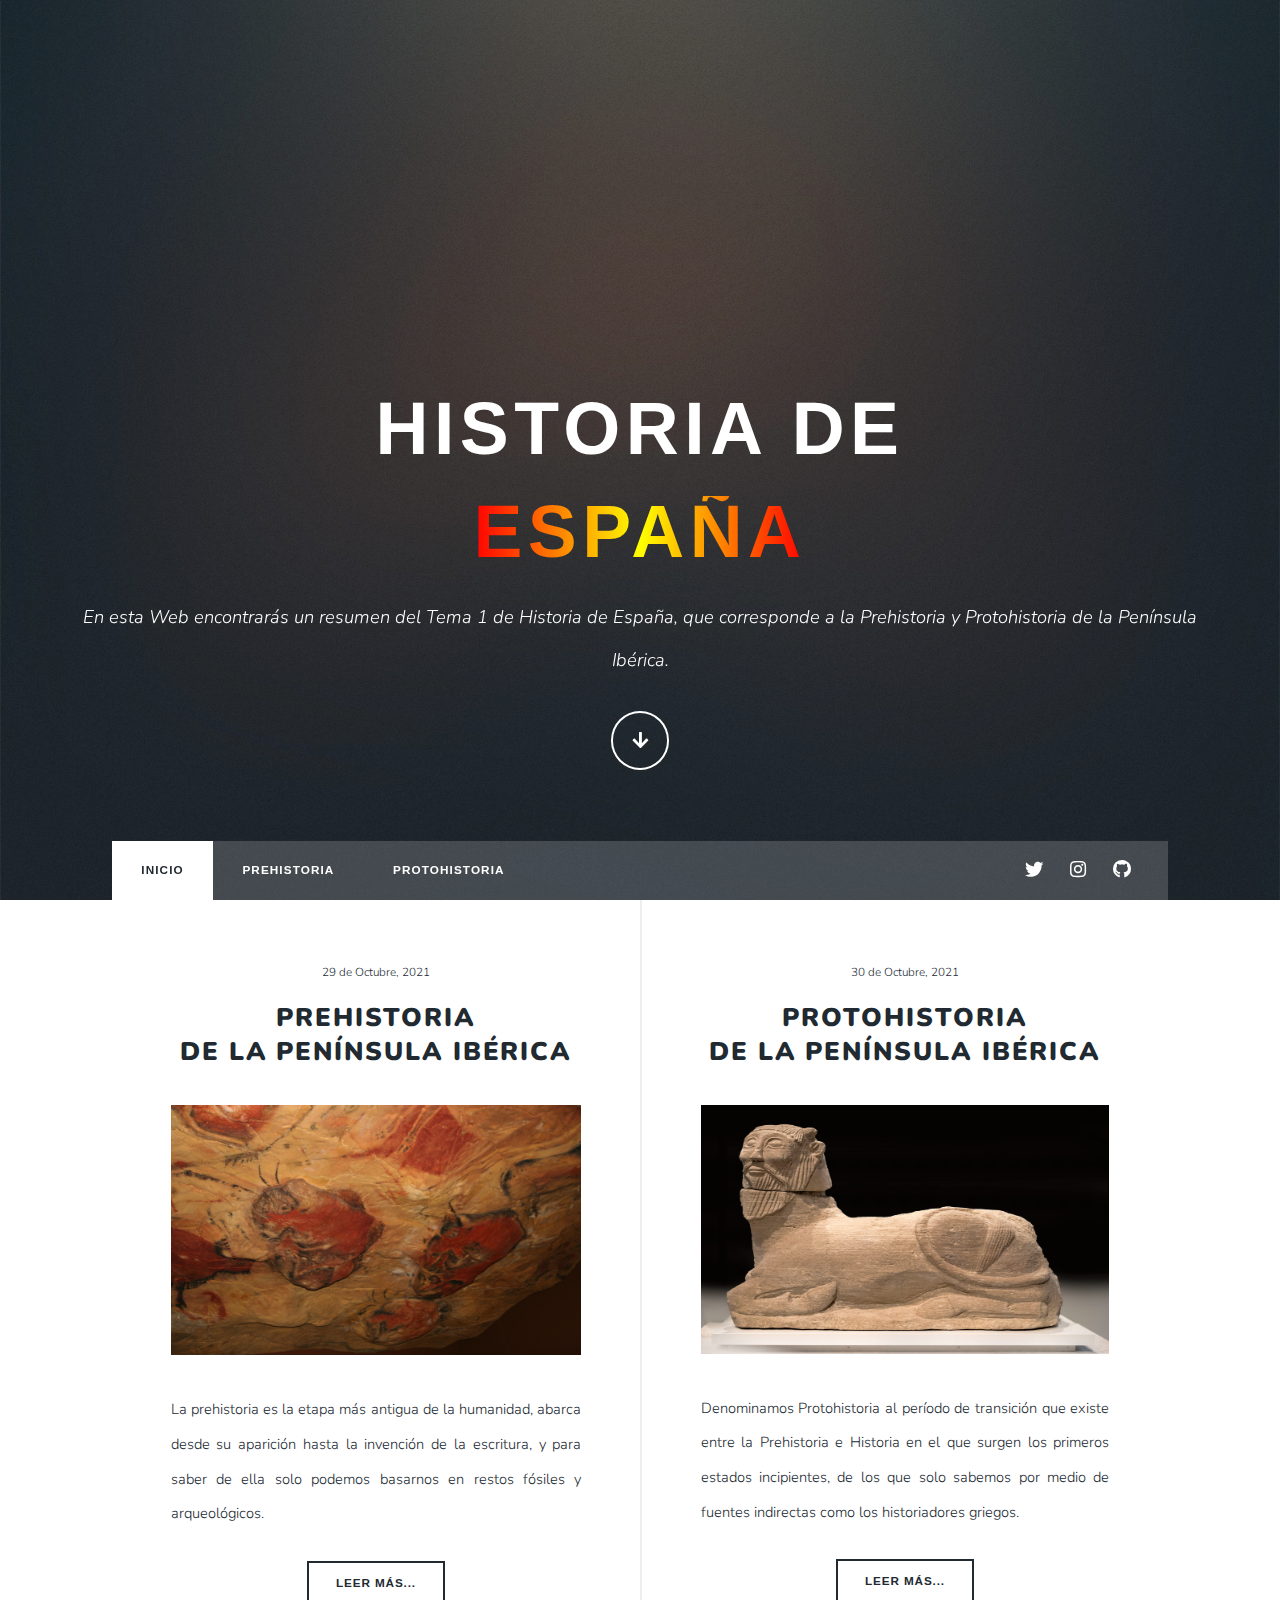
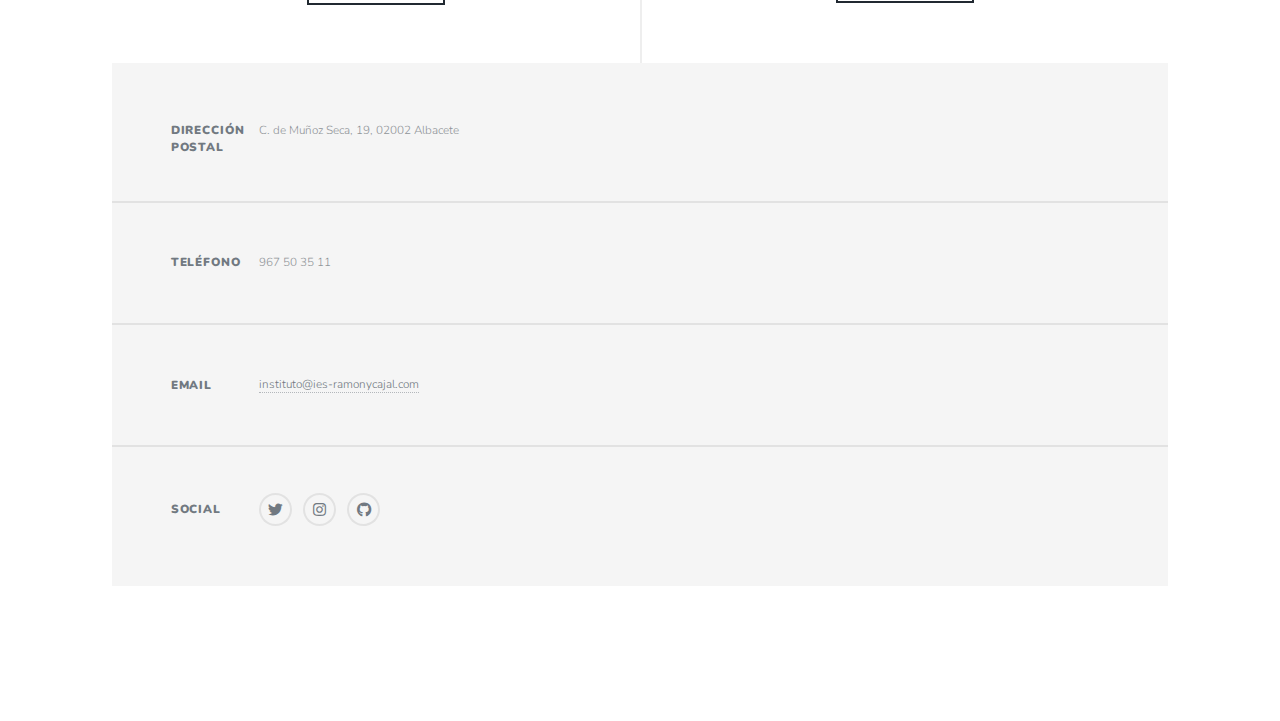
<file: index.html>
<!DOCTYPE HTML>
<!--
	Massively by HTML5 UP
	html5up.net | @ajlkn
	Free for personal and commercial use under the CCA 3.0 license (html5up.net/license)

https://www.w3schools.com/howto/tryit.asp?filename=tryhow_js_scroll_indicator
-->
<html>
    
	<head>
		<title>Historia de España</title>
		<meta charset="utf-8" />
		<meta name="viewport" content="width=device-width, initial-scale=1, user-scalable=no" />
		<link rel="stylesheet" href="assets/css/main.css" />
        <noscript><link rel="stylesheet" href="assets/css/noscript.css" /></noscript>
	</head>
	<body class="is-preload">

		<!-- Wrapper -->
			<div id="wrapper" class="fade-in">
				<!-- Intro -->
					<div id="intro">
						<h1>Historia de<br />
						<h1 class="esp_gradient"> España</h1></h1>
						<p>En esta Web encontrarás un resumen del Tema 1 de Historia de España, que corresponde a la Prehistoria y Protohistoria de la Península Ibérica.</p>
						<ul class="actions">
							<li><a href="#header" class="button icon solid solo fa-arrow-down scrolly">Continue</a></li>
						</ul>
					</div>

				<!-- Header -->
					<header id="header">
						<a href="index.html" class="logo">Historia de España</a>
					</header>

				<!-- Nav -->
					<nav id="nav">
						<ul class="links">
							<li class="active"><a href="index.html">Inicio</a></li>
							<li><a href="prehistoria.html">Prehistoria</a></li>
							<li><a href="protohistoria.html">Protohistoria</a></li>
						</ul>
						<ul class="icons">
							<li><a href="https://twitter.com/iesryc_ab" class="icon brands fa-twitter" target="_blank"><span class="label">Twitter</span></a></li>
							<li><a href="https://www.instagram.com/iesryc_ab" class="icon brands fa-instagram" target="_blank"><span class="label">Instagram</span></a></li>
							<li><a href="https://github.com/omarmyrm/TIC_II_web_prehistoria.git" class="icon brands fa-github" target="_blank"><span class="label">GitHub</span></a></li>
						</ul>
					</nav>

				<!-- Main -->
					<div id="main">
						<!-- Posts -->
							<section class="posts">
								<article>
									<header>
										<span class="date">29 de Octubre, 2021</span>
										<h2><a href="#">Prehistoria<br />
										de la Península Ibérica</a></h2>
									</header>
									<a href="#" class="image fit"><img src="images/Altamira_(img3).png" alt="" /></a>
									<p>La prehistoria es la etapa más antigua de la humanidad, abarca desde su aparición hasta la invención de la escritura, y para saber de ella solo podemos basarnos en restos fósiles y arqueológicos.</p>
									<ul class="actions special">
										<li><a href="prehistoria.html" class="button">Leer más...</a></li>
									</ul>
								</article>
								<article>
									<header>
										<span class="date">30 de Octubre, 2021</span>
										<h2><a href="#">Protohistoria<br />
											de la Península Ibérica</a></h2>
									</header>
									<a href="#" class="image fit"><img src="images/bicha_balazote_(img3).png" alt="" /></a>
									<p>Denominamos Protohistoria al período de transición que existe entre la Prehistoria e Historia en el que surgen los primeros estados incipientes, de los que solo sabemos por medio de fuentes indirectas como los historiadores griegos.</p>
									<ul class="actions special">
										<li><a href="protohistoria.html" class="button">Leer más...</a></li>
									</ul>
								</article>
								
								</article>
							</section>



					</div>

				<!-- Footer -->
					<footer id="footer">
						<section class="split contact">
							<section class="alt">
								<h3>Dirección postal</h3>
								<p>C. de Muñoz Seca, 19, 02002 Albacete</p>
							</section>
							<section>
								<h3>Teléfono</h3>
								<p>967 50 35 11</p>
							</section>
							<section>
								<h3>Email</h3>
								<p><a href="mailto:instituto@ies-ryc.com">instituto@ies-ramonycajal.com</a></p>
							</section>
							<section>
								<h3>Social</h3>
								<ul class="icons alt">
									<li><a href="https://twitter.com/iesryc_ab" class="icon brands fa-twitter" target="_blank"><span class="label">Twitter</span></a></li>
							<li><a href="https://www.instagram.com/iesryc_ab" class="icon brands fa-instagram" target="_blank"><span class="label">Instagram</span></a></li>
							<li><a href="https://github.com/omarmyrm/TIC_II_web_prehistoria.git" class="icon brands fa-github" target="_blank"><span class="label">GitHub</span></a></li>
								</ul>
							</section>
						</section>
					</footer>

				<!-- Copyright -->
					<div id="copyright">
						<ul><li>Algunos derechos reservados: <a href="https://omarmyrm.wixsite.com/tic-ii" target="_blank">Omar Moya Romero (2ºDBach IES RAMÓN Y CAJAL)</a></li></ul>
					</div>


		<!-- Scripts -->
			<script src="assets/js/jquery.min.js"></script>
			<script src="assets/js/jquery.scrollex.min.js"></script>
			<script src="assets/js/jquery.scrolly.min.js"></script>
			<script src="assets/js/browser.min.js"></script>
			<script src="assets/js/breakpoints.min.js"></script>
			<script src="assets/js/util.js"></script>
			<script src="assets/js/main.js"></script>

	</body>
</html>
</file>
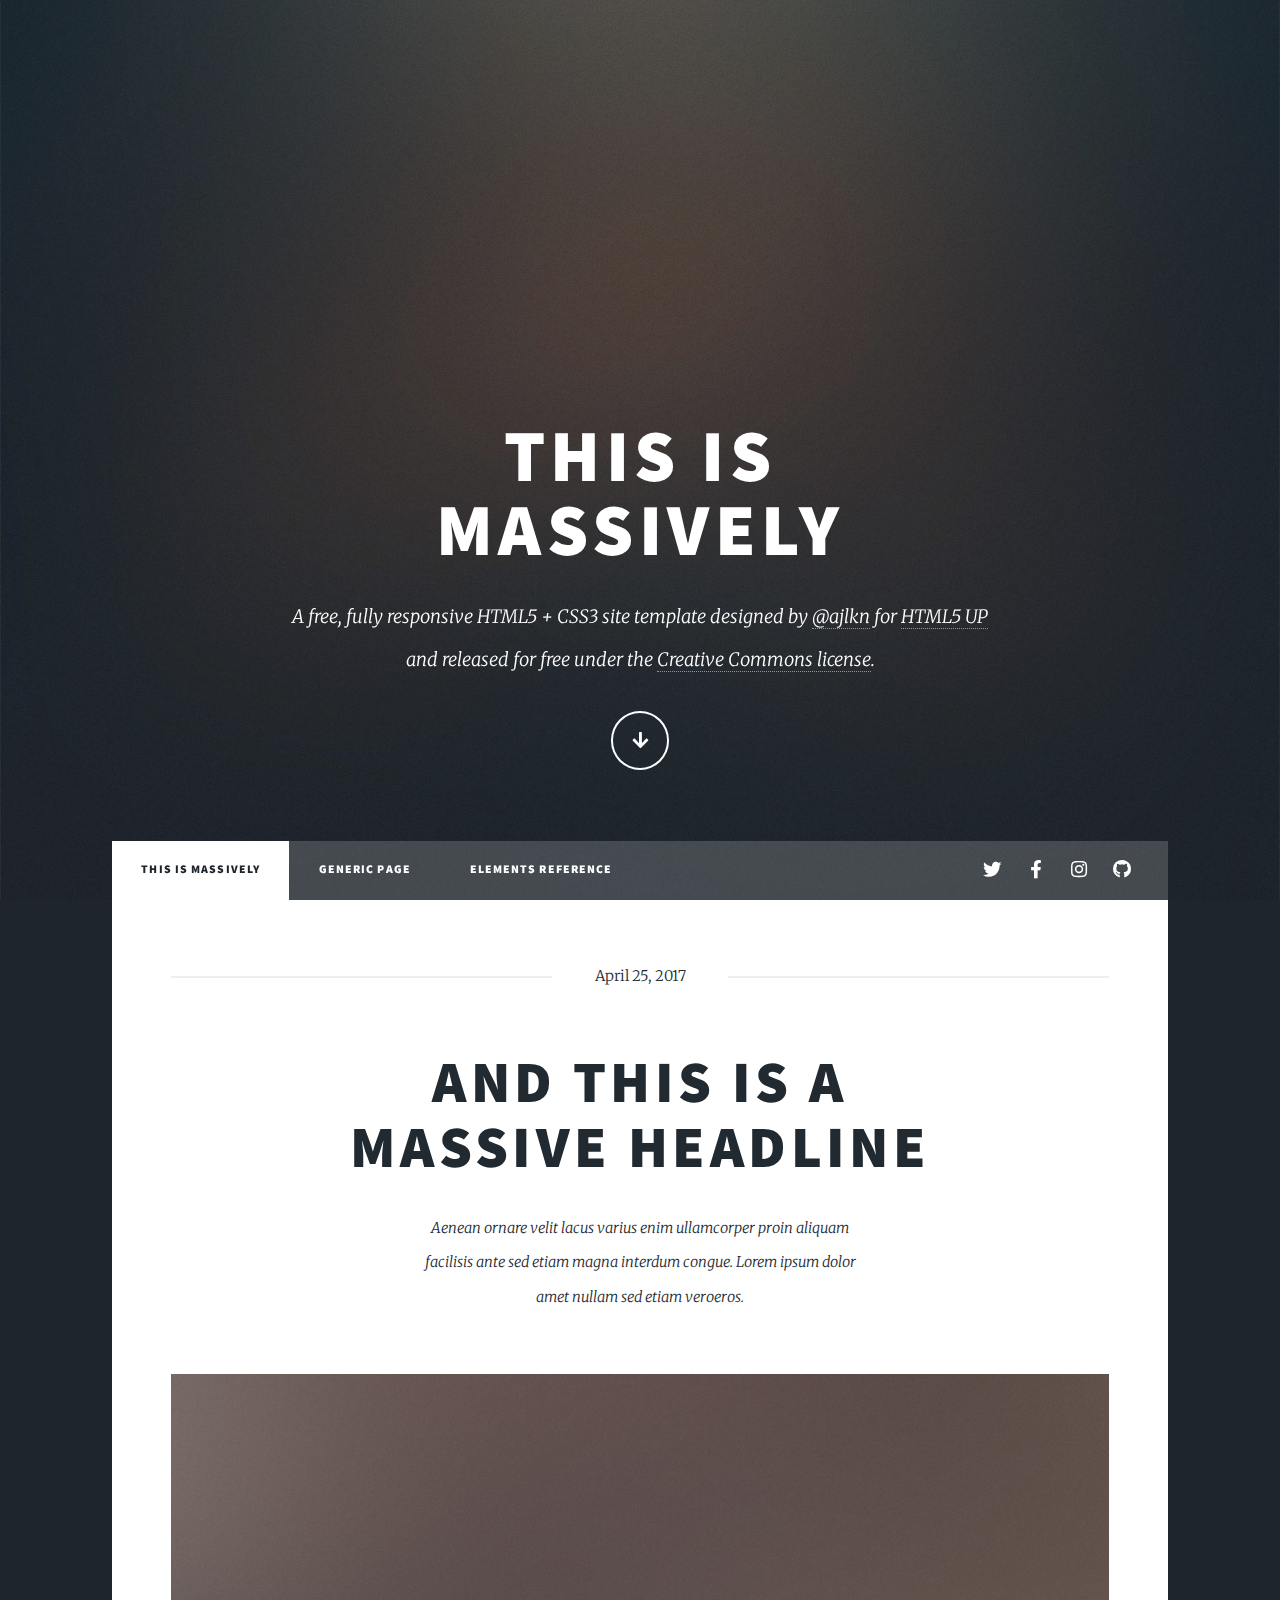
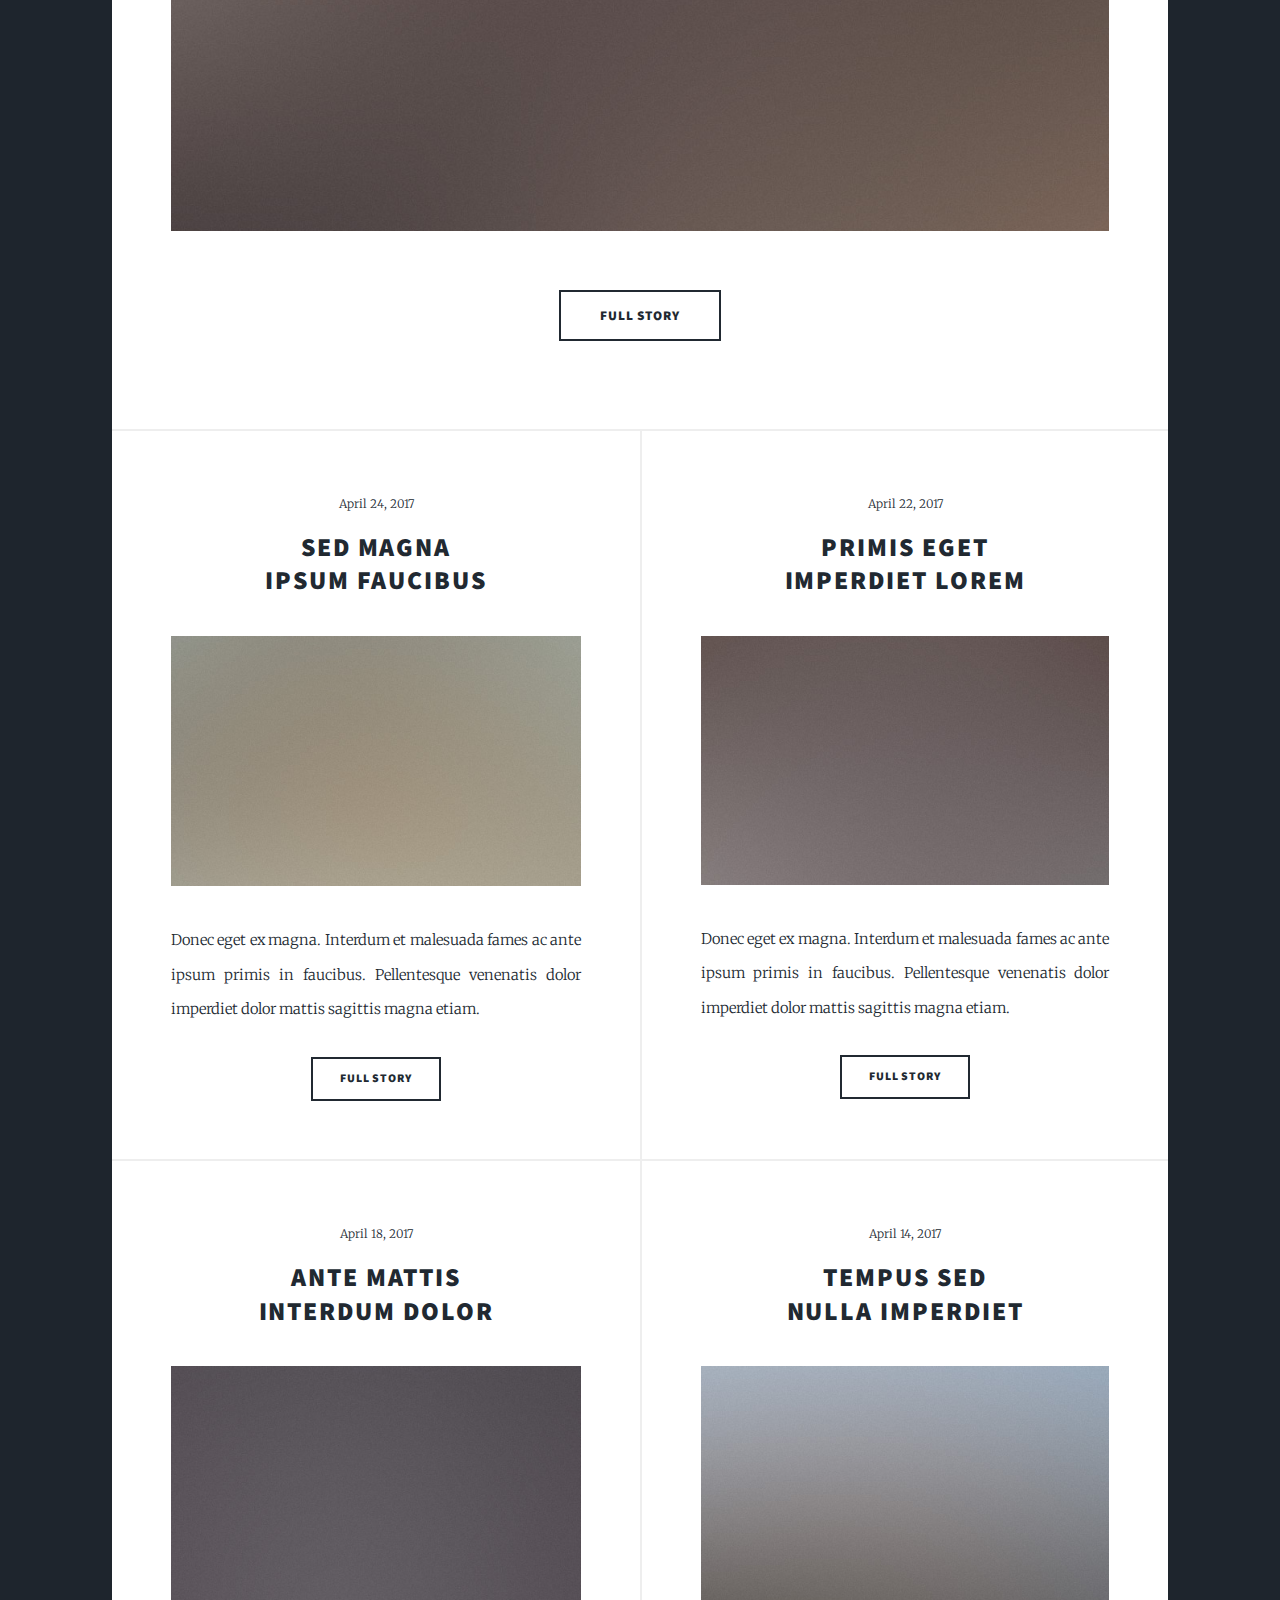
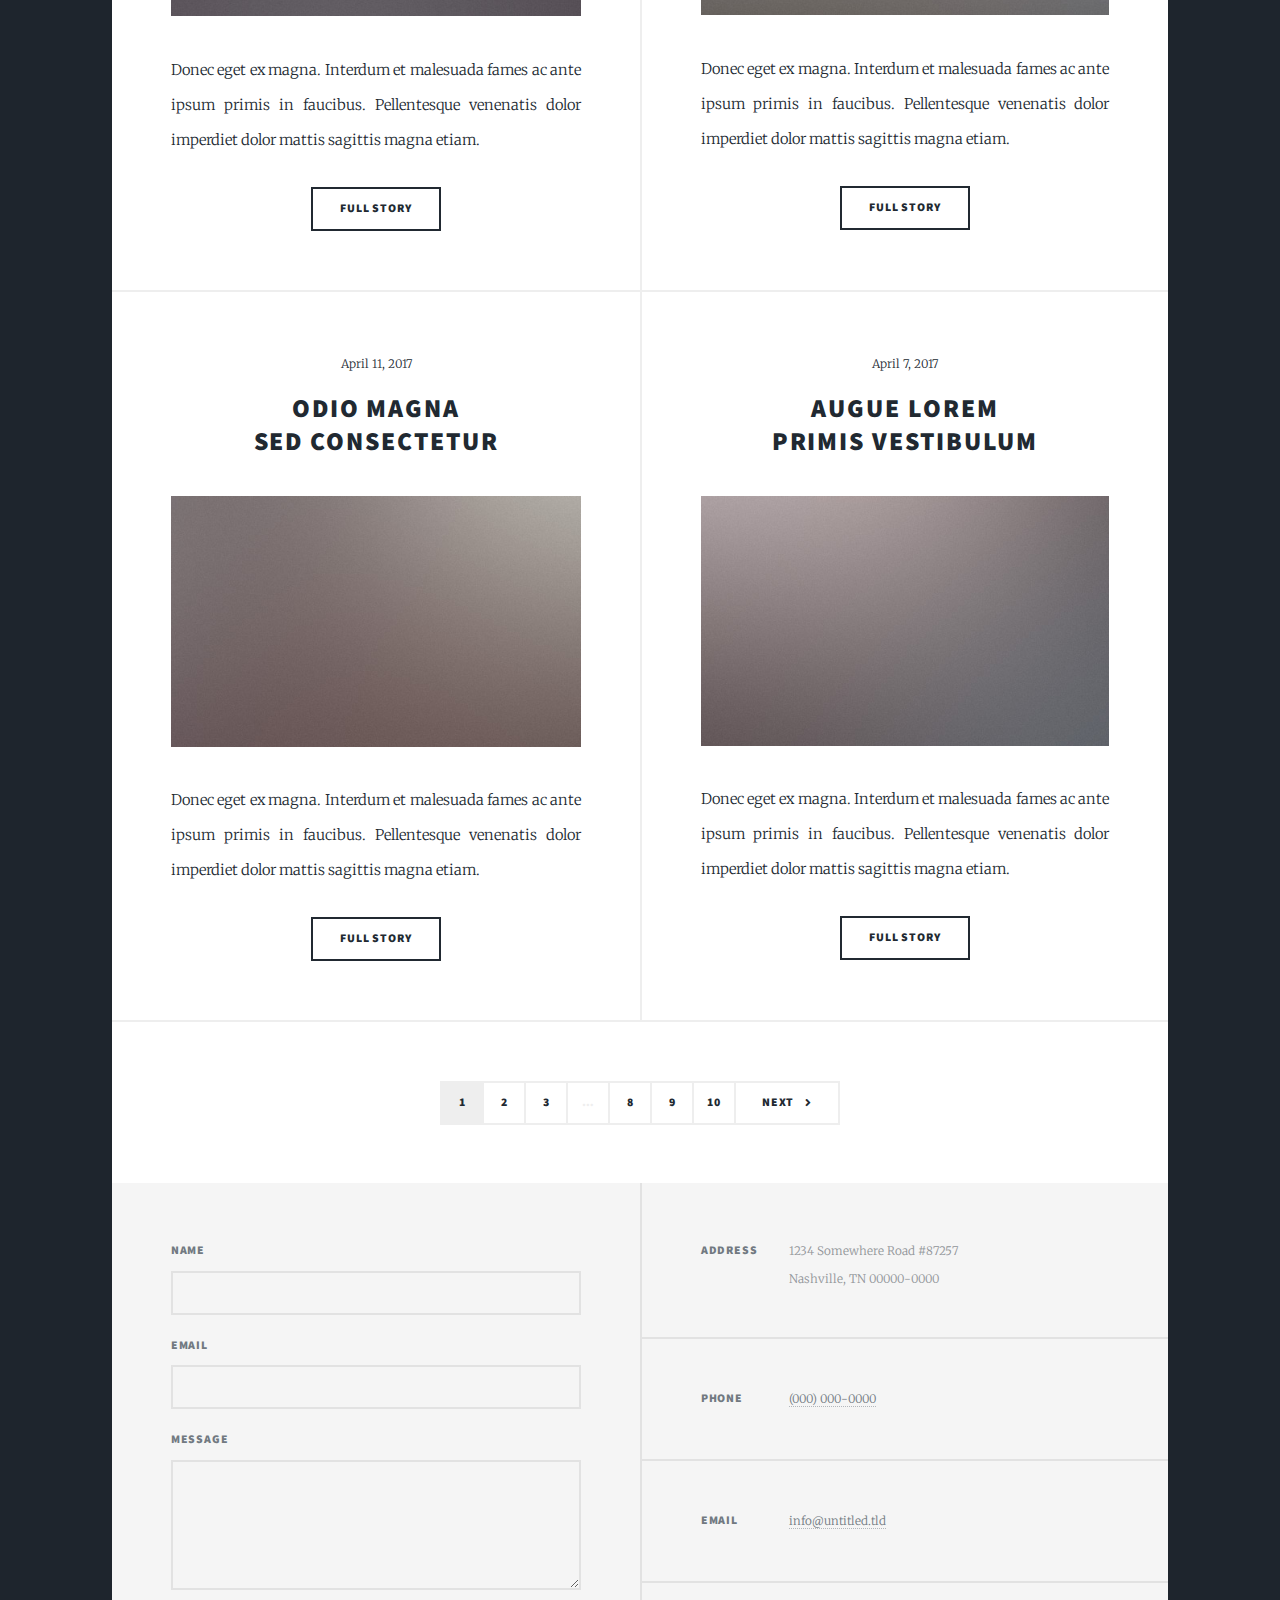
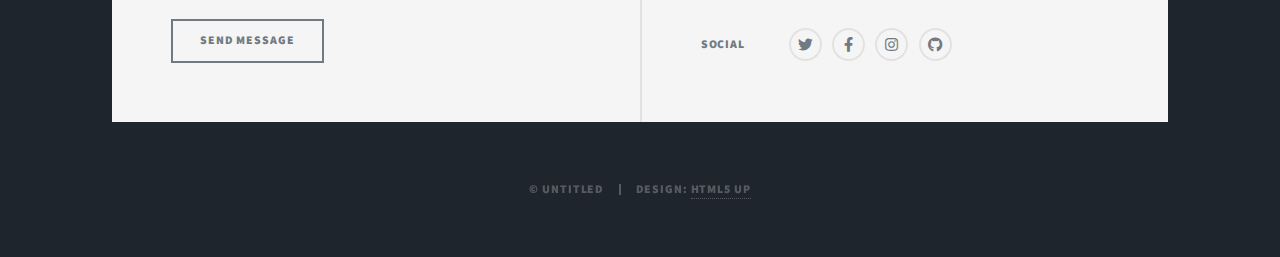
<file: aaplantilla/index.html>
<!DOCTYPE HTML>
<!--
	Massively by HTML5 UP
	html5up.net | @ajlkn
	Free for personal and commercial use under the CCA 3.0 license (html5up.net/license)
-->
<html>
	<head>
		<title>Massively by HTML5 UP</title>
		<meta charset="utf-8" />
		<meta name="viewport" content="width=device-width, initial-scale=1, user-scalable=no" />
		<link rel="stylesheet" href="assets/css/main.css" />
		<noscript><link rel="stylesheet" href="assets/css/noscript.css" /></noscript>
	</head>
	<body class="is-preload">

		<!-- Wrapper -->
			<div id="wrapper" class="fade-in">

				<!-- Intro -->
					<div id="intro">
						<h1>This is<br />
						Massively</h1>
						<p>A free, fully responsive HTML5 + CSS3 site template designed by <a href="https://twitter.com/ajlkn">@ajlkn</a> for <a href="https://html5up.net">HTML5 UP</a><br />
						and released for free under the <a href="https://html5up.net/license">Creative Commons license</a>.</p>
						<ul class="actions">
							<li><a href="#header" class="button icon solid solo fa-arrow-down scrolly">Continue</a></li>
						</ul>
					</div>

				<!-- Header -->
					<header id="header">
						<a href="index.html" class="logo">Massively</a>
					</header>

				<!-- Nav -->
					<nav id="nav">
						<ul class="links">
							<li class="active"><a href="index.html">This is Massively</a></li>
							<li><a href="generic.html">Generic Page</a></li>
							<li><a href="elements.html">Elements Reference</a></li>
						</ul>
						<ul class="icons">
							<li><a href="#" class="icon brands fa-twitter"><span class="label">Twitter</span></a></li>
							<li><a href="#" class="icon brands fa-facebook-f"><span class="label">Facebook</span></a></li>
							<li><a href="#" class="icon brands fa-instagram"><span class="label">Instagram</span></a></li>
							<li><a href="#" class="icon brands fa-github"><span class="label">GitHub</span></a></li>
						</ul>
					</nav>

				<!-- Main -->
					<div id="main">

						<!-- Featured Post -->
							<article class="post featured">
								<header class="major">
									<span class="date">April 25, 2017</span>
									<h2><a href="#">And this is a<br />
									massive headline</a></h2>
									<p>Aenean ornare velit lacus varius enim ullamcorper proin aliquam<br />
									facilisis ante sed etiam magna interdum congue. Lorem ipsum dolor<br />
									amet nullam sed etiam veroeros.</p>
								</header>
								<a href="#" class="image main"><img src="images/pic01.jpg" alt="" /></a>
								<ul class="actions special">
									<li><a href="#" class="button large">Full Story</a></li>
								</ul>
							</article>

						<!-- Posts -->
							<section class="posts">
								<article>
									<header>
										<span class="date">April 24, 2017</span>
										<h2><a href="#">Sed magna<br />
										ipsum faucibus</a></h2>
									</header>
									<a href="#" class="image fit"><img src="images/pic02.jpg" alt="" /></a>
									<p>Donec eget ex magna. Interdum et malesuada fames ac ante ipsum primis in faucibus. Pellentesque venenatis dolor imperdiet dolor mattis sagittis magna etiam.</p>
									<ul class="actions special">
										<li><a href="#" class="button">Full Story</a></li>
									</ul>
								</article>
								<article>
									<header>
										<span class="date">April 22, 2017</span>
										<h2><a href="#">Primis eget<br />
										imperdiet lorem</a></h2>
									</header>
									<a href="#" class="image fit"><img src="images/pic03.jpg" alt="" /></a>
									<p>Donec eget ex magna. Interdum et malesuada fames ac ante ipsum primis in faucibus. Pellentesque venenatis dolor imperdiet dolor mattis sagittis magna etiam.</p>
									<ul class="actions special">
										<li><a href="#" class="button">Full Story</a></li>
									</ul>
								</article>
								<article>
									<header>
										<span class="date">April 18, 2017</span>
										<h2><a href="#">Ante mattis<br />
										interdum dolor</a></h2>
									</header>
									<a href="#" class="image fit"><img src="images/pic04.jpg" alt="" /></a>
									<p>Donec eget ex magna. Interdum et malesuada fames ac ante ipsum primis in faucibus. Pellentesque venenatis dolor imperdiet dolor mattis sagittis magna etiam.</p>
									<ul class="actions special">
										<li><a href="#" class="button">Full Story</a></li>
									</ul>
								</article>
								<article>
									<header>
										<span class="date">April 14, 2017</span>
										<h2><a href="#">Tempus sed<br />
										nulla imperdiet</a></h2>
									</header>
									<a href="#" class="image fit"><img src="images/pic05.jpg" alt="" /></a>
									<p>Donec eget ex magna. Interdum et malesuada fames ac ante ipsum primis in faucibus. Pellentesque venenatis dolor imperdiet dolor mattis sagittis magna etiam.</p>
									<ul class="actions special">
										<li><a href="#" class="button">Full Story</a></li>
									</ul>
								</article>
								<article>
									<header>
										<span class="date">April 11, 2017</span>
										<h2><a href="#">Odio magna<br />
										sed consectetur</a></h2>
									</header>
									<a href="#" class="image fit"><img src="images/pic06.jpg" alt="" /></a>
									<p>Donec eget ex magna. Interdum et malesuada fames ac ante ipsum primis in faucibus. Pellentesque venenatis dolor imperdiet dolor mattis sagittis magna etiam.</p>
									<ul class="actions special">
										<li><a href="#" class="button">Full Story</a></li>
									</ul>
								</article>
								<article>
									<header>
										<span class="date">April 7, 2017</span>
										<h2><a href="#">Augue lorem<br />
										primis vestibulum</a></h2>
									</header>
									<a href="#" class="image fit"><img src="images/pic07.jpg" alt="" /></a>
									<p>Donec eget ex magna. Interdum et malesuada fames ac ante ipsum primis in faucibus. Pellentesque venenatis dolor imperdiet dolor mattis sagittis magna etiam.</p>
									<ul class="actions special">
										<li><a href="#" class="button">Full Story</a></li>
									</ul>
								</article>
							</section>

						<!-- Footer -->
							<footer>
								<div class="pagination">
									<!--<a href="#" class="previous">Prev</a>-->
									<a href="#" class="page active">1</a>
									<a href="#" class="page">2</a>
									<a href="#" class="page">3</a>
									<span class="extra">&hellip;</span>
									<a href="#" class="page">8</a>
									<a href="#" class="page">9</a>
									<a href="#" class="page">10</a>
									<a href="#" class="next">Next</a>
								</div>
							</footer>

					</div>

				<!-- Footer -->
					<footer id="footer">
						<section>
							<form method="post" action="#">
								<div class="fields">
									<div class="field">
										<label for="name">Name</label>
										<input type="text" name="name" id="name" />
									</div>
									<div class="field">
										<label for="email">Email</label>
										<input type="text" name="email" id="email" />
									</div>
									<div class="field">
										<label for="message">Message</label>
										<textarea name="message" id="message" rows="3"></textarea>
									</div>
								</div>
								<ul class="actions">
									<li><input type="submit" value="Send Message" /></li>
								</ul>
							</form>
						</section>
						<section class="split contact">
							<section class="alt">
								<h3>Address</h3>
								<p>1234 Somewhere Road #87257<br />
								Nashville, TN 00000-0000</p>
							</section>
							<section>
								<h3>Phone</h3>
								<p><a href="#">(000) 000-0000</a></p>
							</section>
							<section>
								<h3>Email</h3>
								<p><a href="#">info@untitled.tld</a></p>
							</section>
							<section>
								<h3>Social</h3>
								<ul class="icons alt">
									<li><a href="#" class="icon brands alt fa-twitter"><span class="label">Twitter</span></a></li>
									<li><a href="#" class="icon brands alt fa-facebook-f"><span class="label">Facebook</span></a></li>
									<li><a href="#" class="icon brands alt fa-instagram"><span class="label">Instagram</span></a></li>
									<li><a href="#" class="icon brands alt fa-github"><span class="label">GitHub</span></a></li>
								</ul>
							</section>
						</section>
					</footer>

				<!-- Copyright -->
					<div id="copyright">
						<ul><li>&copy; Untitled</li><li>Design: <a href="https://html5up.net">HTML5 UP</a></li></ul>
					</div>

			</div>

		<!-- Scripts -->
			<script src="assets/js/jquery.min.js"></script>
			<script src="assets/js/jquery.scrollex.min.js"></script>
			<script src="assets/js/jquery.scrolly.min.js"></script>
			<script src="assets/js/browser.min.js"></script>
			<script src="assets/js/breakpoints.min.js"></script>
			<script src="assets/js/util.js"></script>
			<script src="assets/js/main.js"></script>

	</body>
</html>
</file>
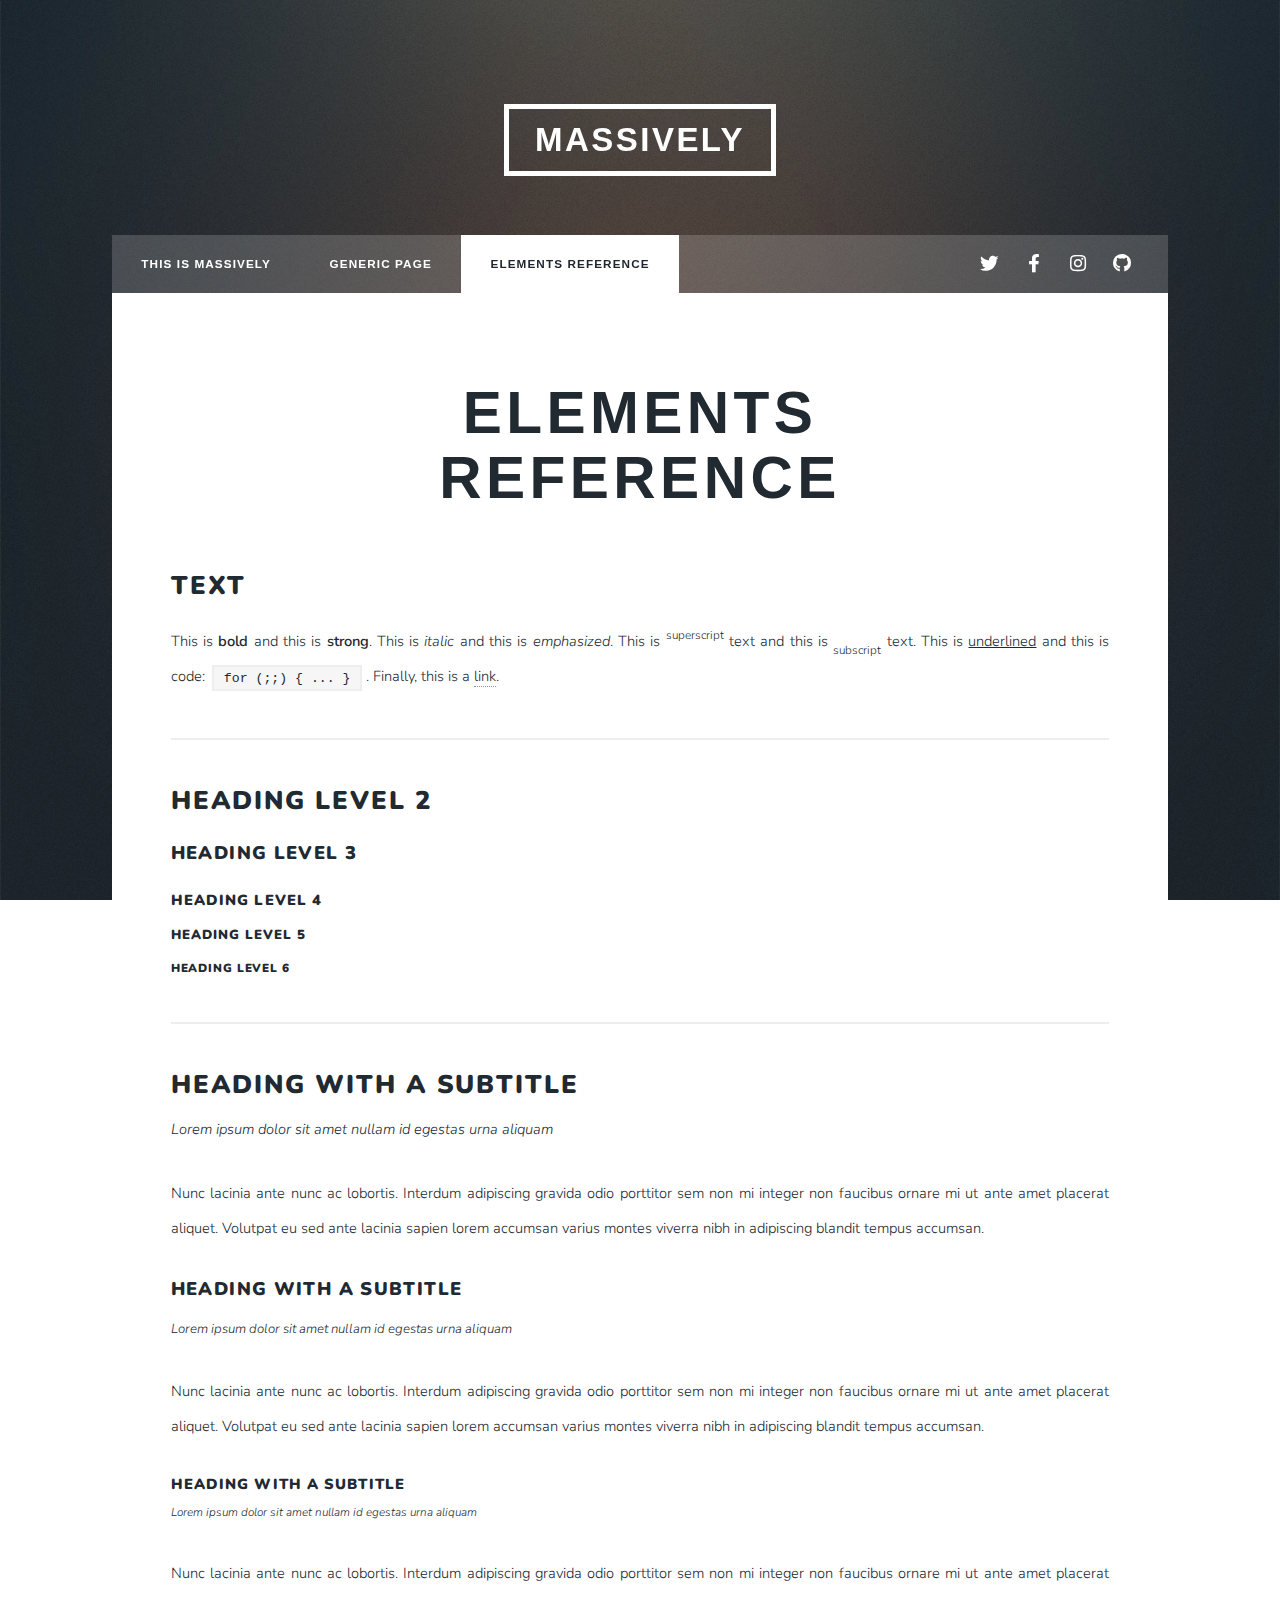
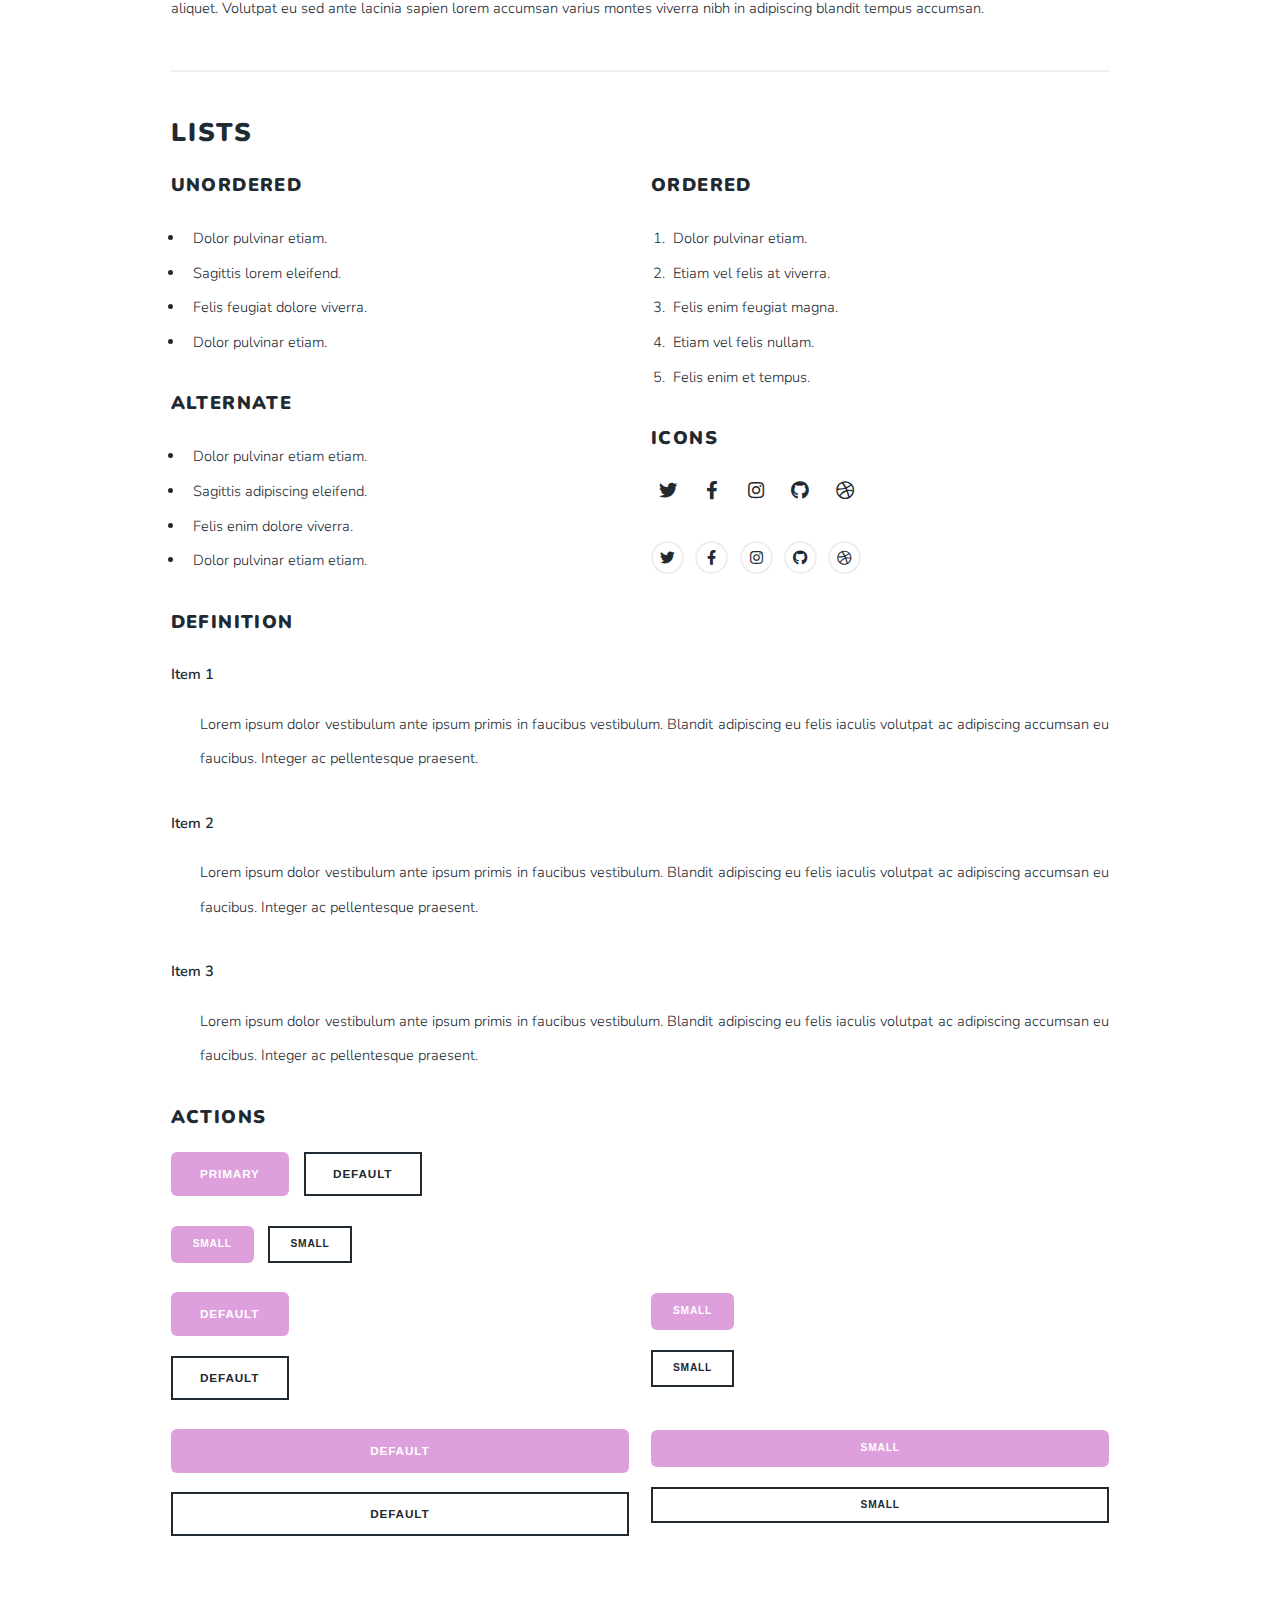
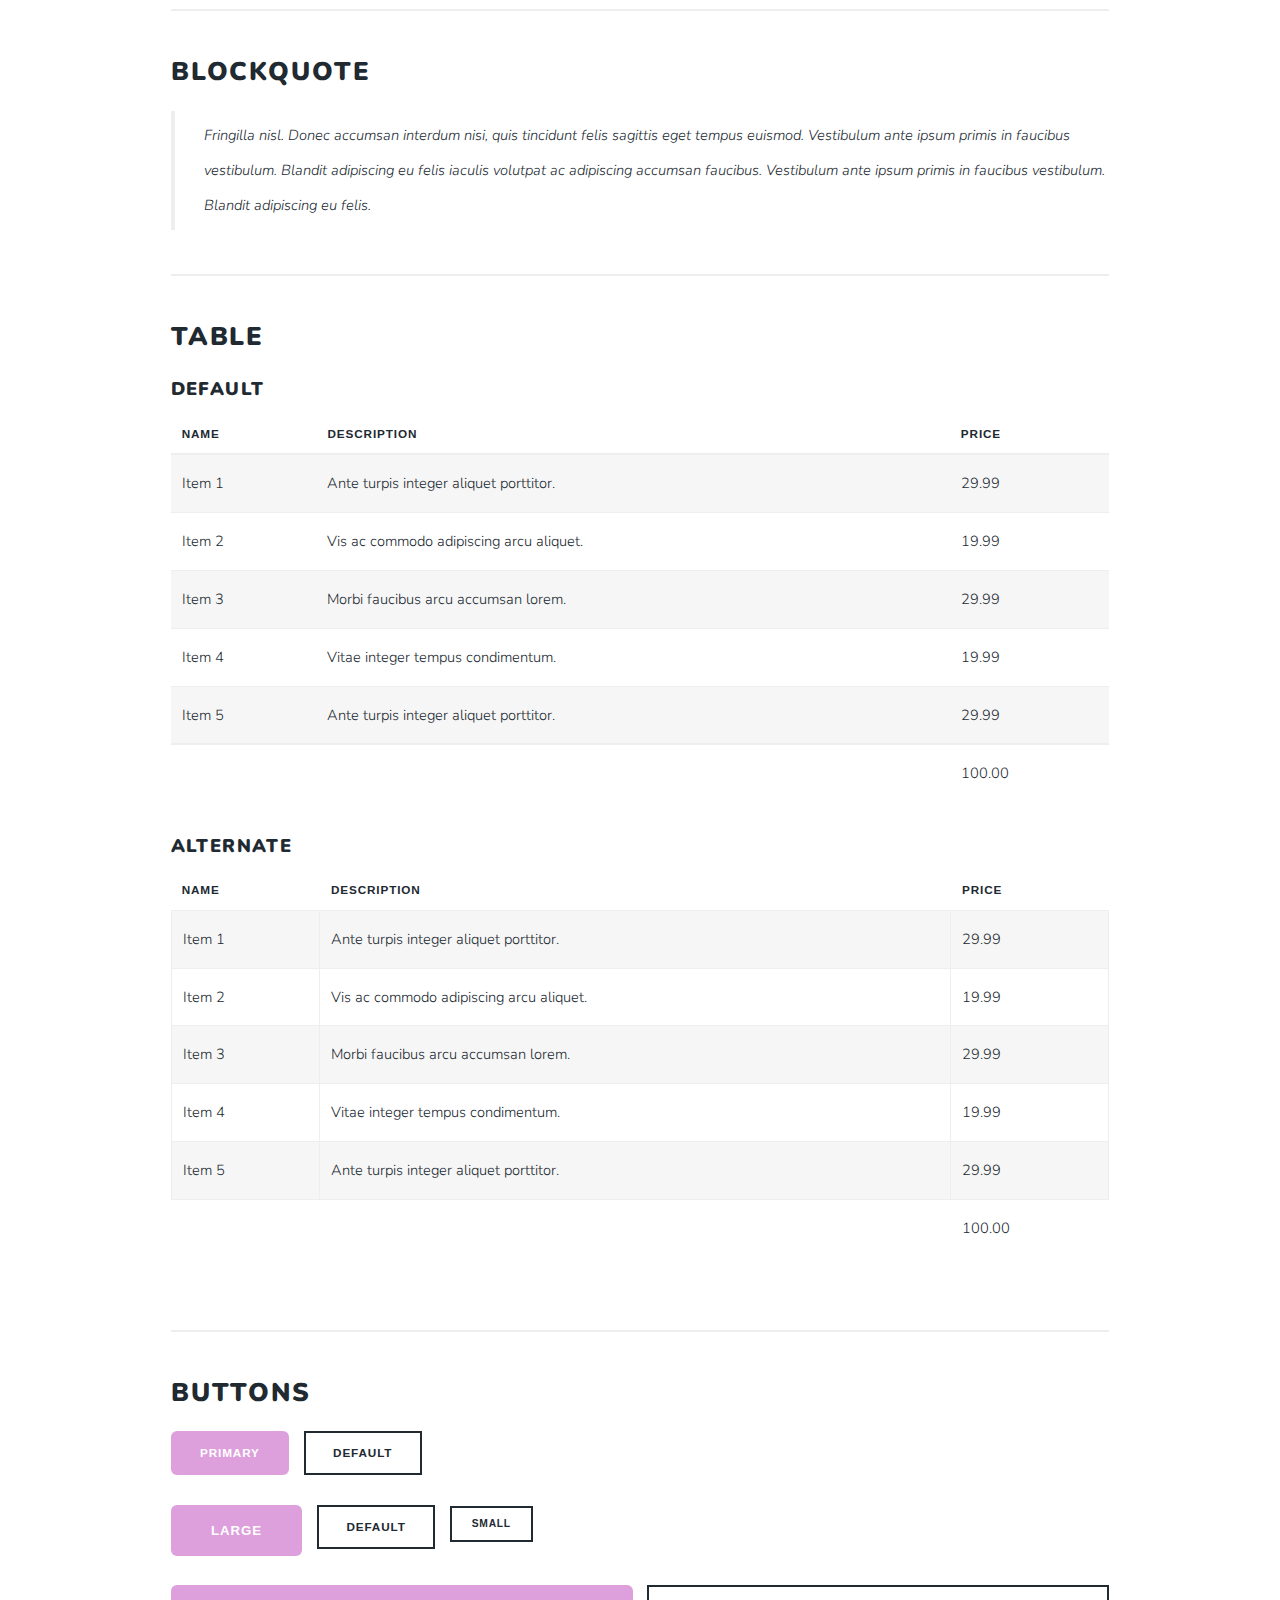
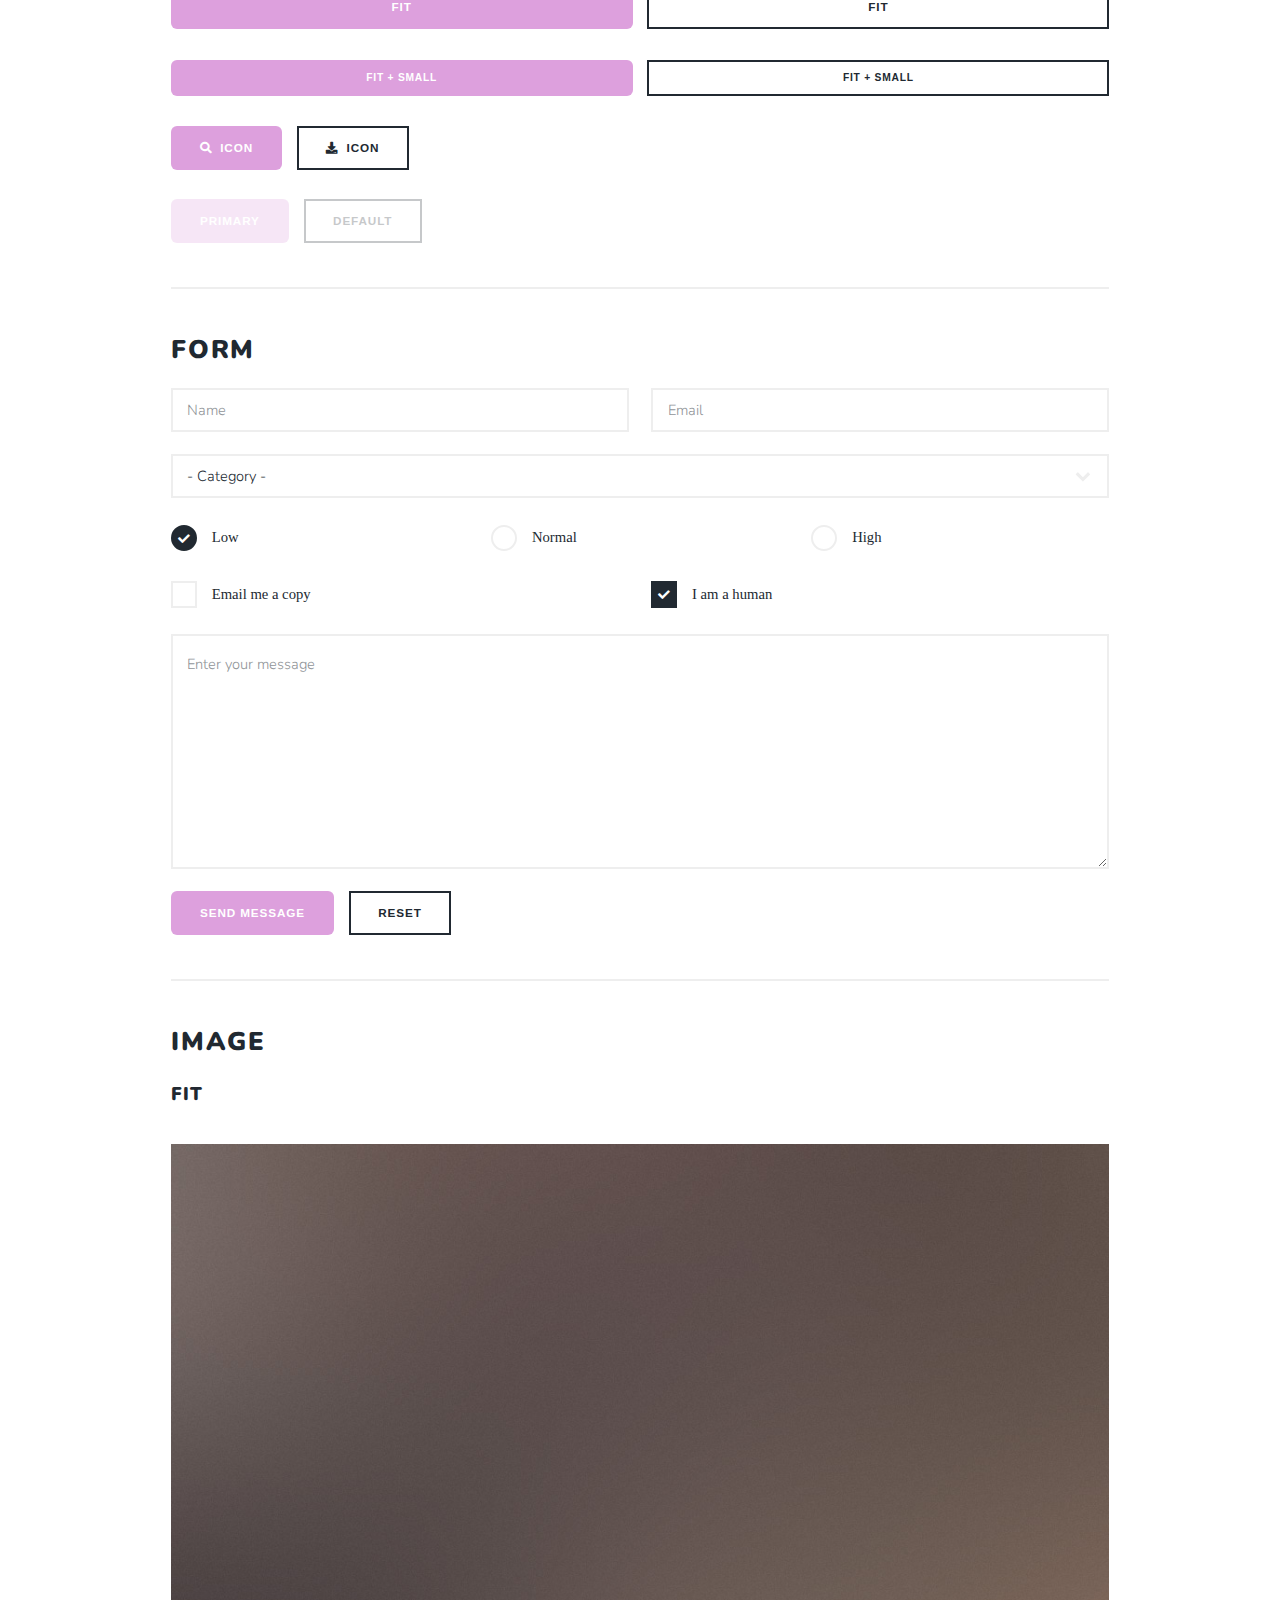
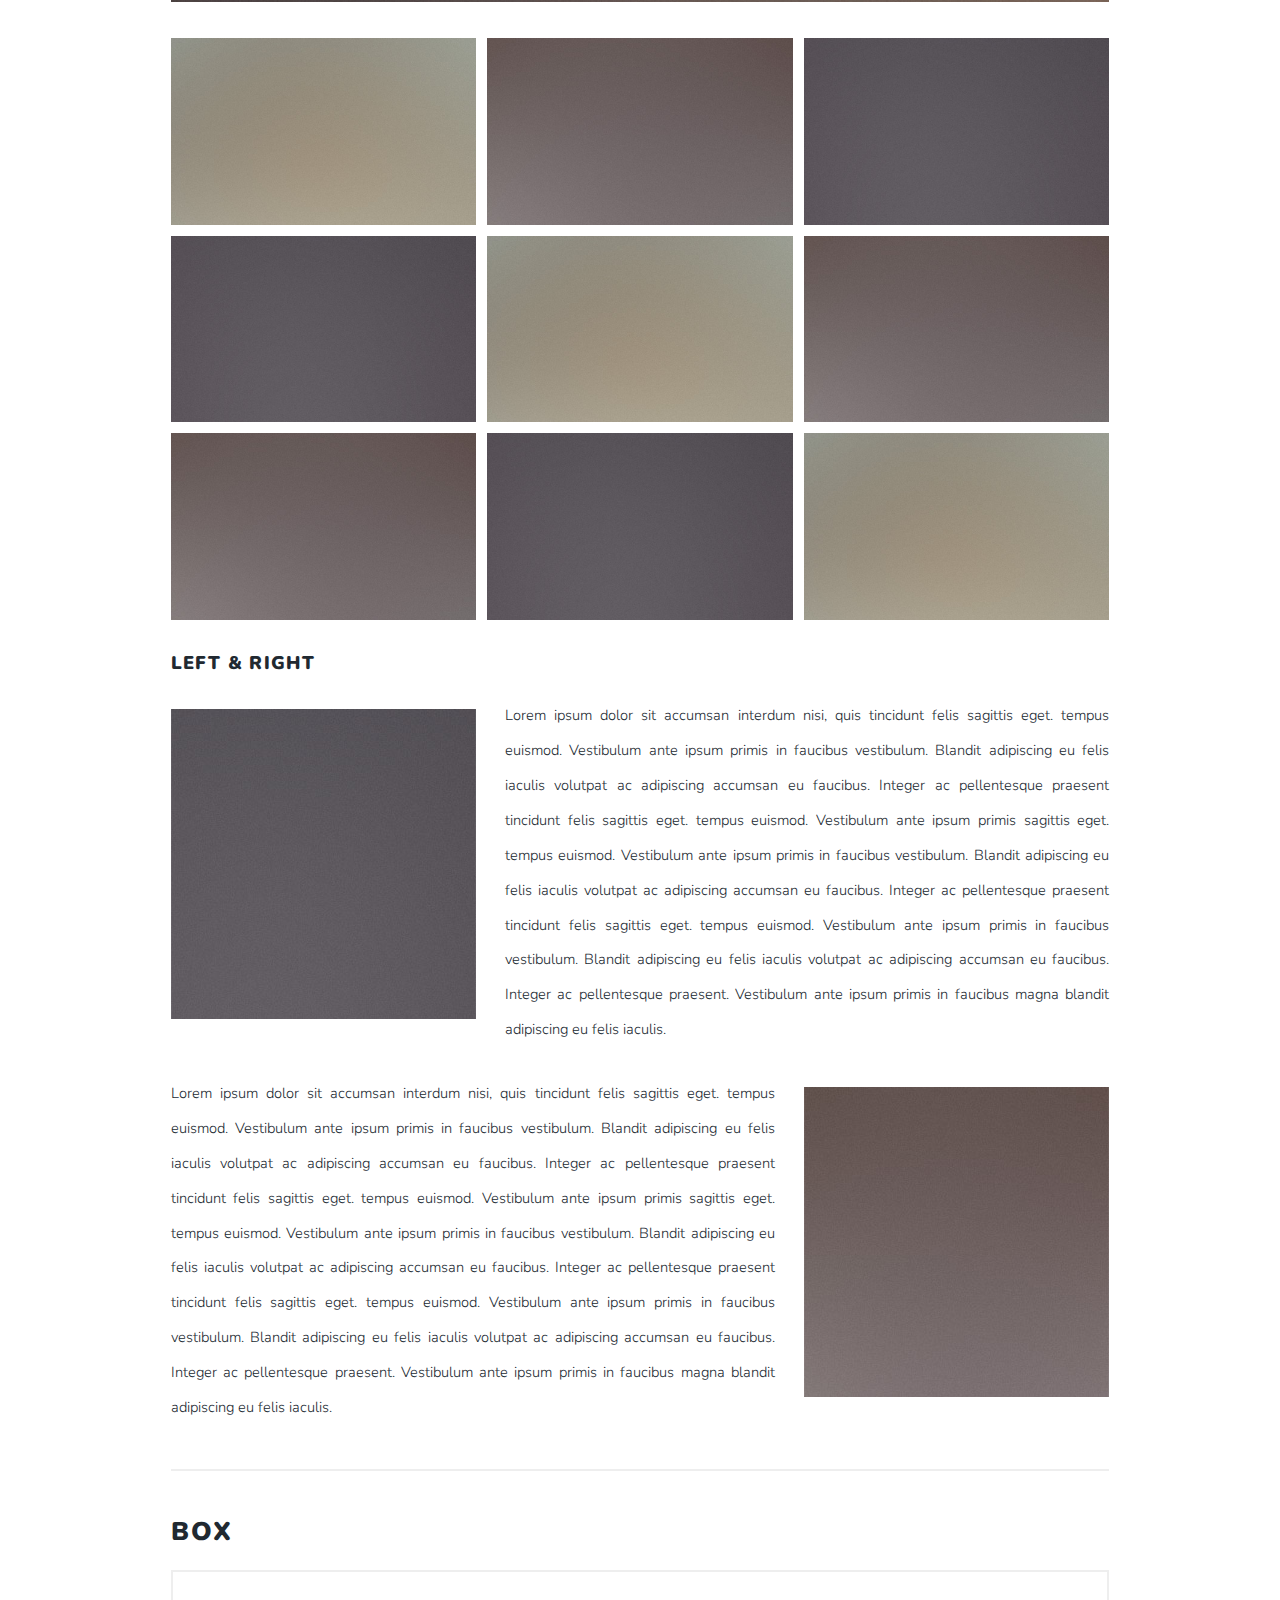
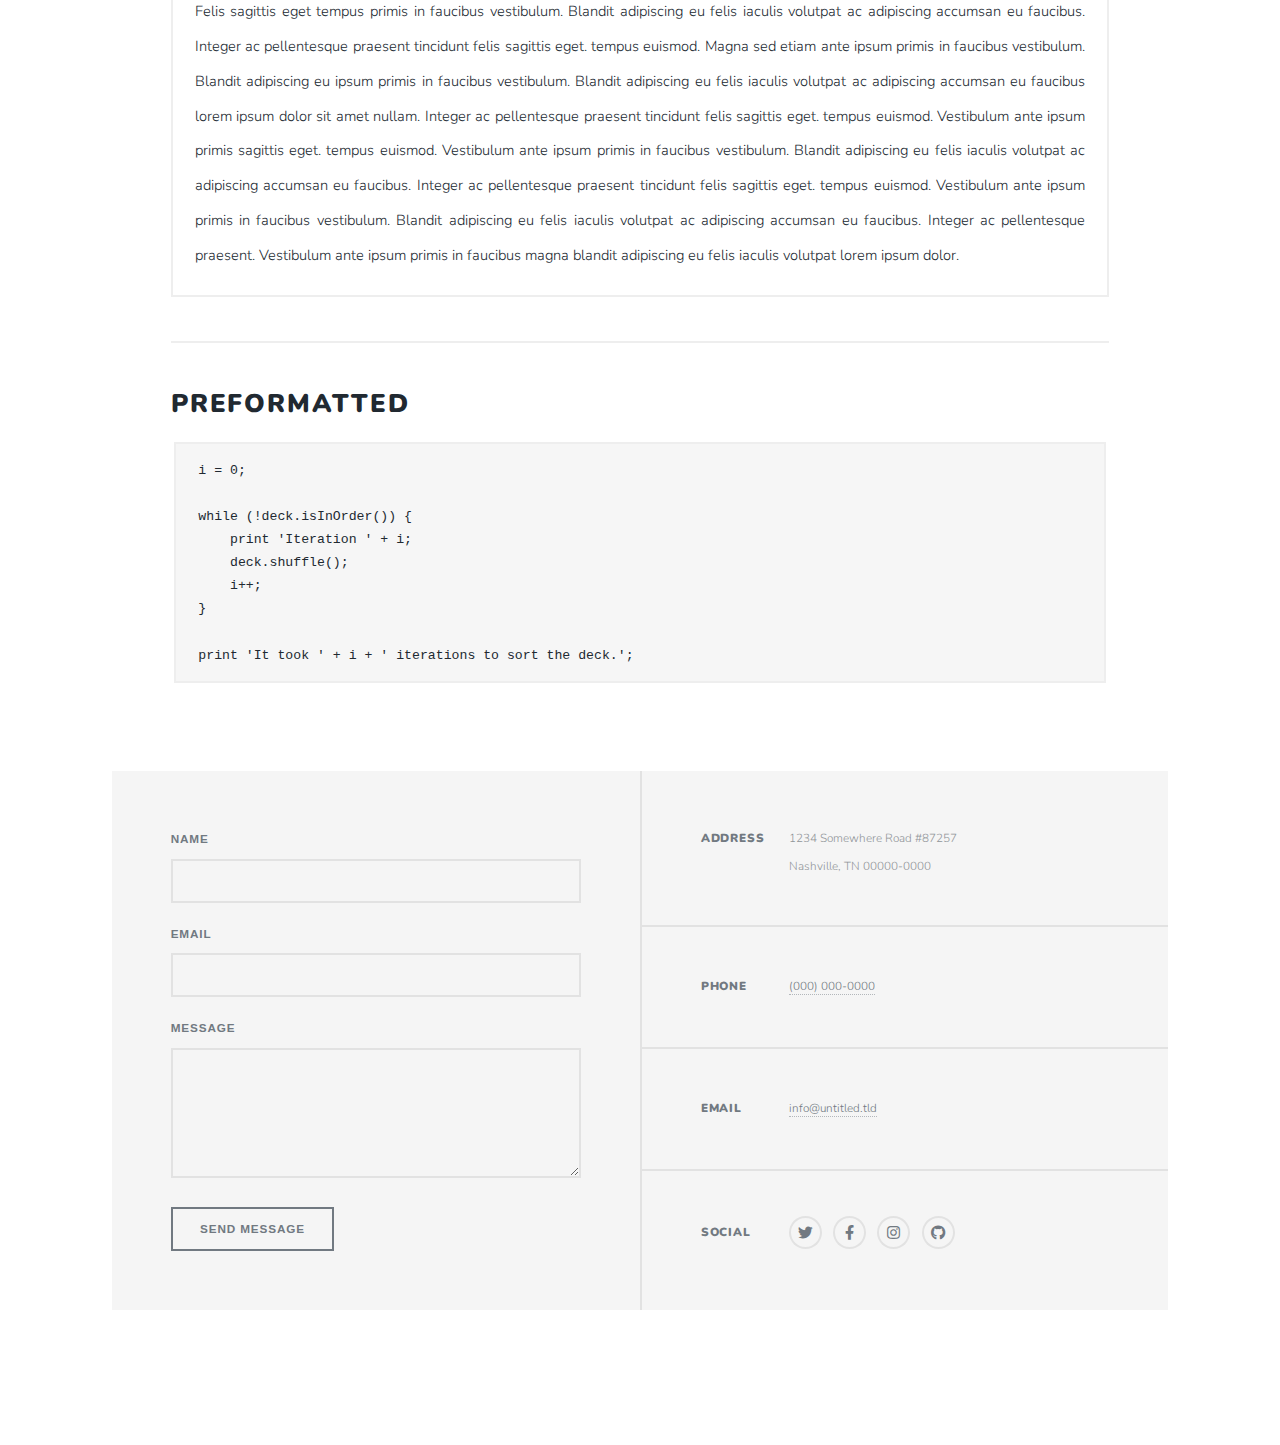
<file: elements.html>
<!DOCTYPE HTML>
<!--
	Massively by HTML5 UP
	html5up.net | @ajlkn
	Free for personal and commercial use under the CCA 3.0 license (html5up.net/license)
-->
<html>
	<head>
		<title>Elements Reference - Massively by HTML5 UP</title>
		<meta charset="utf-8" />
		<meta name="viewport" content="width=device-width, initial-scale=1, user-scalable=no" />
		<link rel="stylesheet" href="assets/css/main.css" />
		<noscript><link rel="stylesheet" href="assets/css/noscript.css" /></noscript>
	</head>
	<body class="is-preload">

		<!-- Wrapper -->
			<div id="wrapper">

				<!-- Header -->
					<header id="header">
						<a href="index.html" class="logo">Massively</a>
					</header>

				<!-- Nav -->
					<nav id="nav">
						<ul class="links">
							<li><a href="index.html">This is Massively</a></li>
							<li><a href="generic.html">Generic Page</a></li>
							<li class="active"><a href="elements.html">Elements Reference</a></li>
						</ul>
						<ul class="icons">
							<li><a href="#" class="icon brands fa-twitter"><span class="label">Twitter</span></a></li>
							<li><a href="#" class="icon brands fa-facebook-f"><span class="label">Facebook</span></a></li>
							<li><a href="#" class="icon brands fa-instagram"><span class="label">Instagram</span></a></li>
							<li><a href="#" class="icon brands fa-github"><span class="label">GitHub</span></a></li>
						</ul>
					</nav>

				<!-- Main -->
					<div id="main">

						<!-- Post -->
							<section class="post">
								<header class="major">
									<h1>Elements<br />
									Reference</h1>
								</header>

								<!-- Text stuff -->
									<h2>Text</h2>
									<p>This is <b>bold</b> and this is <strong>strong</strong>. This is <i>italic</i> and this is <em>emphasized</em>.
									This is <sup>superscript</sup> text and this is <sub>subscript</sub> text.
									This is <u>underlined</u> and this is code: <code>for (;;) { ... }</code>.
									Finally, this is a <a href="#">link</a>.</p>
									<hr />
									<h2>Heading Level 2</h2>
									<h3>Heading Level 3</h3>
									<h4>Heading Level 4</h4>
									<h5>Heading Level 5</h5>
									<h6>Heading Level 6</h6>
									<hr />
									<header>
										<h2>Heading with a Subtitle</h2>
										<p>Lorem ipsum dolor sit amet nullam id egestas urna aliquam</p>
									</header>
									<p>Nunc lacinia ante nunc ac lobortis. Interdum adipiscing gravida odio porttitor sem non mi integer non faucibus ornare mi ut ante amet placerat aliquet. Volutpat eu sed ante lacinia sapien lorem accumsan varius montes viverra nibh in adipiscing blandit tempus accumsan.</p>
									<header>
										<h3>Heading with a Subtitle</h3>
										<p>Lorem ipsum dolor sit amet nullam id egestas urna aliquam</p>
									</header>
									<p>Nunc lacinia ante nunc ac lobortis. Interdum adipiscing gravida odio porttitor sem non mi integer non faucibus ornare mi ut ante amet placerat aliquet. Volutpat eu sed ante lacinia sapien lorem accumsan varius montes viverra nibh in adipiscing blandit tempus accumsan.</p>
									<header>
										<h4>Heading with a Subtitle</h4>
										<p>Lorem ipsum dolor sit amet nullam id egestas urna aliquam</p>
									</header>
									<p>Nunc lacinia ante nunc ac lobortis. Interdum adipiscing gravida odio porttitor sem non mi integer non faucibus ornare mi ut ante amet placerat aliquet. Volutpat eu sed ante lacinia sapien lorem accumsan varius montes viverra nibh in adipiscing blandit tempus accumsan.</p>

									<hr />

								<!-- Lists -->
									<h2>Lists</h2>
									<div class="row">
										<div class="col-6 col-12-small">

											<h3>Unordered</h3>
											<ul>
												<li>Dolor pulvinar etiam.</li>
												<li>Sagittis lorem eleifend.</li>
												<li>Felis feugiat dolore viverra.</li>
												<li>Dolor pulvinar etiam.</li>
											</ul>

											<h3>Alternate</h3>
											<ul class="alt">
												<li>Dolor pulvinar etiam etiam.</li>
												<li>Sagittis adipiscing eleifend.</li>
												<li>Felis enim dolore viverra.</li>
												<li>Dolor pulvinar etiam etiam.</li>
											</ul>

										</div>
										<div class="col-6 col-12-small">

											<h3>Ordered</h3>
											<ol>
												<li>Dolor pulvinar etiam.</li>
												<li>Etiam vel felis at viverra.</li>
												<li>Felis enim feugiat magna.</li>
												<li>Etiam vel felis nullam.</li>
												<li>Felis enim et tempus.</li>
											</ol>

											<h3>Icons</h3>
											<ul class="icons">
												<li><a href="#" class="icon brands fa-twitter"><span class="label">Twitter</span></a></li>
												<li><a href="#" class="icon brands fa-facebook-f"><span class="label">Facebook</span></a></li>
												<li><a href="#" class="icon brands fa-instagram"><span class="label">Instagram</span></a></li>
												<li><a href="#" class="icon brands fa-github"><span class="label">Github</span></a></li>
												<li><a href="#" class="icon brands fa-dribbble"><span class="label">Dribbble</span></a></li>
											</ul>
											<ul class="icons alt">
												<li><a href="#" class="icon brands alt fa-twitter"><span class="label">Twitter</span></a></li>
												<li><a href="#" class="icon brands alt fa-facebook-f"><span class="label">Facebook</span></a></li>
												<li><a href="#" class="icon brands alt fa-instagram"><span class="label">Instagram</span></a></li>
												<li><a href="#" class="icon brands alt fa-github"><span class="label">Github</span></a></li>
												<li><a href="#" class="icon brands alt fa-dribbble"><span class="label">Dribbble</span></a></li>
											</ul>

										</div>
									</div>
									<h3>Definition</h3>
									<dl>
										<dt>Item 1</dt>
										<dd>
											<p>Lorem ipsum dolor vestibulum ante ipsum primis in faucibus vestibulum. Blandit adipiscing eu felis iaculis volutpat ac adipiscing accumsan eu faucibus. Integer ac pellentesque praesent.</p>
										</dd>
										<dt>Item 2</dt>
										<dd>
											<p>Lorem ipsum dolor vestibulum ante ipsum primis in faucibus vestibulum. Blandit adipiscing eu felis iaculis volutpat ac adipiscing accumsan eu faucibus. Integer ac pellentesque praesent.</p>
										</dd>
										<dt>Item 3</dt>
										<dd>
											<p>Lorem ipsum dolor vestibulum ante ipsum primis in faucibus vestibulum. Blandit adipiscing eu felis iaculis volutpat ac adipiscing accumsan eu faucibus. Integer ac pellentesque praesent.</p>
										</dd>
									</dl>

									<h3>Actions</h3>
									<ul class="actions">
										<li><a href="#" class="button primary">Primary</a></li>
										<li><a href="#" class="button">Default</a></li>
									</ul>
									<ul class="actions small">
										<li><a href="#" class="button primary small">Small</a></li>
										<li><a href="#" class="button small">Small</a></li>
									</ul>
									<div class="row">
										<div class="col-6 col-12-small">
											<ul class="actions stacked">
												<li><a href="#" class="button primary">Default</a></li>
												<li><a href="#" class="button">Default</a></li>
											</ul>
										</div>
										<div class="col-6 col-12-small">
											<ul class="actions stacked">
												<li><a href="#" class="button primary small">Small</a></li>
												<li><a href="#" class="button small">Small</a></li>
											</ul>
										</div>
									</div>
									<div class="row">
										<div class="col-6 col-12-small">
											<ul class="actions stacked">
												<li><a href="#" class="button primary fit">Default</a></li>
												<li><a href="#" class="button fit">Default</a></li>
											</ul>
										</div>
										<div class="col-6 col-12-small">
											<ul class="actions stacked">
												<li><a href="#" class="button primary small fit">Small</a></li>
												<li><a href="#" class="button small fit">Small</a></li>
											</ul>
										</div>
									</div>

									<hr />

								<!-- Blockquote -->
									<h2>Blockquote</h2>
									<blockquote>Fringilla nisl. Donec accumsan interdum nisi, quis tincidunt felis sagittis eget tempus euismod. Vestibulum ante ipsum primis in faucibus vestibulum. Blandit adipiscing eu felis iaculis volutpat ac adipiscing accumsan faucibus. Vestibulum ante ipsum primis in faucibus vestibulum. Blandit adipiscing eu felis.</blockquote>

									<hr />

								<!-- Table -->
									<h2>Table</h2>

									<h3>Default</h3>
									<div class="table-wrapper">
										<table>
											<thead>
												<tr>
													<th>Name</th>
													<th>Description</th>
													<th>Price</th>
												</tr>
											</thead>
											<tbody>
												<tr>
													<td>Item 1</td>
													<td>Ante turpis integer aliquet porttitor.</td>
													<td>29.99</td>
												</tr>
												<tr>
													<td>Item 2</td>
													<td>Vis ac commodo adipiscing arcu aliquet.</td>
													<td>19.99</td>
												</tr>
												<tr>
													<td>Item 3</td>
													<td> Morbi faucibus arcu accumsan lorem.</td>
													<td>29.99</td>
												</tr>
												<tr>
													<td>Item 4</td>
													<td>Vitae integer tempus condimentum.</td>
													<td>19.99</td>
												</tr>
												<tr>
													<td>Item 5</td>
													<td>Ante turpis integer aliquet porttitor.</td>
													<td>29.99</td>
												</tr>
											</tbody>
											<tfoot>
												<tr>
													<td colspan="2"></td>
													<td>100.00</td>
												</tr>
											</tfoot>
										</table>
									</div>

									<h3>Alternate</h3>
									<div class="table-wrapper">
										<table class="alt">
											<thead>
												<tr>
													<th>Name</th>
													<th>Description</th>
													<th>Price</th>
												</tr>
											</thead>
											<tbody>
												<tr>
													<td>Item 1</td>
													<td>Ante turpis integer aliquet porttitor.</td>
													<td>29.99</td>
												</tr>
												<tr>
													<td>Item 2</td>
													<td>Vis ac commodo adipiscing arcu aliquet.</td>
													<td>19.99</td>
												</tr>
												<tr>
													<td>Item 3</td>
													<td> Morbi faucibus arcu accumsan lorem.</td>
													<td>29.99</td>
												</tr>
												<tr>
													<td>Item 4</td>
													<td>Vitae integer tempus condimentum.</td>
													<td>19.99</td>
												</tr>
												<tr>
													<td>Item 5</td>
													<td>Ante turpis integer aliquet porttitor.</td>
													<td>29.99</td>
												</tr>
											</tbody>
											<tfoot>
												<tr>
													<td colspan="2"></td>
													<td>100.00</td>
												</tr>
											</tfoot>
										</table>
									</div>

									<hr />

								<!-- Buttons -->
									<h2>Buttons</h2>
									<ul class="actions">
										<li><a href="#" class="button primary">Primary</a></li>
										<li><a href="#" class="button">Default</a></li>
									</ul>
									<ul class="actions">
										<li><a href="#" class="button primary large">Large</a></li>
										<li><a href="#" class="button">Default</a></li>
										<li><a href="#" class="button small">Small</a></li>
									</ul>
									<ul class="actions fit">
										<li><a href="#" class="button primary fit">Fit</a></li>
										<li><a href="#" class="button fit">Fit</a></li>
									</ul>
									<ul class="actions fit small">
										<li><a href="#" class="button primary fit small">Fit + Small</a></li>
										<li><a href="#" class="button fit small">Fit + Small</a></li>
									</ul>
									<ul class="actions">
										<li><a href="#" class="button primary icon solid fa-search">Icon</a></li>
										<li><a href="#" class="button icon solid fa-download">Icon</a></li>
									</ul>
									<ul class="actions">
										<li><span class="button primary disabled">Primary</span></li>
										<li><span class="button disabled">Default</span></li>
									</ul>

									<hr />

								<!-- Form -->
									<h2>Form</h2>

									<form method="post" action="#">
										<div class="row gtr-uniform">
											<div class="col-6 col-12-xsmall">
												<input type="text" name="demo-name" id="demo-name" value="" placeholder="Name" />
											</div>
											<div class="col-6 col-12-xsmall">
												<input type="email" name="demo-email" id="demo-email" value="" placeholder="Email" />
											</div>
											<!-- Break -->
											<div class="col-12">
												<select name="demo-category" id="demo-category">
													<option value="">- Category -</option>
													<option value="1">Manufacturing</option>
													<option value="1">Shipping</option>
													<option value="1">Administration</option>
													<option value="1">Human Resources</option>
												</select>
											</div>
											<!-- Break -->
											<div class="col-4 col-12-small">
												<input type="radio" id="demo-priority-low" name="demo-priority" checked>
												<label for="demo-priority-low">Low</label>
											</div>
											<div class="col-4 col-12-small">
												<input type="radio" id="demo-priority-normal" name="demo-priority">
												<label for="demo-priority-normal">Normal</label>
											</div>
											<div class="col-4 col-12-small">
												<input type="radio" id="demo-priority-high" name="demo-priority">
												<label for="demo-priority-high">High</label>
											</div>
											<!-- Break -->
											<div class="col-6 col-12-small">
												<input type="checkbox" id="demo-copy" name="demo-copy">
												<label for="demo-copy">Email me a copy</label>
											</div>
											<div class="col-6 col-12-small">
												<input type="checkbox" id="demo-human" name="demo-human" checked>
												<label for="demo-human">I am a human</label>
											</div>
											<!-- Break -->
											<div class="col-12">
												<textarea name="demo-message" id="demo-message" placeholder="Enter your message" rows="6"></textarea>
											</div>
											<!-- Break -->
											<div class="col-12">
												<ul class="actions">
													<li><input type="submit" value="Send Message" class="primary" /></li>
													<li><input type="reset" value="Reset" /></li>
												</ul>
											</div>
										</div>
									</form>

									<hr />

								<!-- Image -->
									<h2>Image</h2>

									<h3>Fit</h3>
									<span class="image fit"><img src="images/pic01.jpg" alt="" /></span>
									<div class="box alt">
										<div class="row gtr-50 gtr-uniform">
											<div class="col-4"><span class="image fit"><img src="images/pic02.jpg" alt="" /></span></div>
											<div class="col-4"><span class="image fit"><img src="images/pic03.jpg" alt="" /></span></div>
											<div class="col-4"><span class="image fit"><img src="images/pic04.jpg" alt="" /></span></div>
											<!-- Break -->
											<div class="col-4"><span class="image fit"><img src="images/pic04.jpg" alt="" /></span></div>
											<div class="col-4"><span class="image fit"><img src="images/pic02.jpg" alt="" /></span></div>
											<div class="col-4"><span class="image fit"><img src="images/pic03.jpg" alt="" /></span></div>
											<!-- Break -->
											<div class="col-4"><span class="image fit"><img src="images/pic03.jpg" alt="" /></span></div>
											<div class="col-4"><span class="image fit"><img src="images/pic04.jpg" alt="" /></span></div>
											<div class="col-4"><span class="image fit"><img src="images/pic02.jpg" alt="" /></span></div>
										</div>
									</div>

									<h3>Left &amp; Right</h3>
									<p><span class="image left"><img src="images/pic08.jpg" alt="" /></span>Lorem ipsum dolor sit accumsan interdum nisi, quis tincidunt felis sagittis eget. tempus euismod. Vestibulum ante ipsum primis in faucibus vestibulum. Blandit adipiscing eu felis iaculis volutpat ac adipiscing accumsan eu faucibus. Integer ac pellentesque praesent tincidunt felis sagittis eget. tempus euismod. Vestibulum ante ipsum primis sagittis eget. tempus euismod. Vestibulum ante ipsum primis in faucibus vestibulum. Blandit adipiscing eu felis iaculis volutpat ac adipiscing accumsan eu faucibus. Integer ac pellentesque praesent tincidunt felis sagittis eget. tempus euismod. Vestibulum ante ipsum primis in faucibus vestibulum. Blandit adipiscing eu felis iaculis volutpat ac adipiscing accumsan eu faucibus. Integer ac pellentesque praesent. Vestibulum ante ipsum primis in faucibus magna blandit adipiscing eu felis iaculis.</p>
									<p><span class="image right"><img src="images/pic09.jpg" alt="" /></span>Lorem ipsum dolor sit accumsan interdum nisi, quis tincidunt felis sagittis eget. tempus euismod. Vestibulum ante ipsum primis in faucibus vestibulum. Blandit adipiscing eu felis iaculis volutpat ac adipiscing accumsan eu faucibus. Integer ac pellentesque praesent tincidunt felis sagittis eget. tempus euismod. Vestibulum ante ipsum primis sagittis eget. tempus euismod. Vestibulum ante ipsum primis in faucibus vestibulum. Blandit adipiscing eu felis iaculis volutpat ac adipiscing accumsan eu faucibus. Integer ac pellentesque praesent tincidunt felis sagittis eget. tempus euismod. Vestibulum ante ipsum primis in faucibus vestibulum. Blandit adipiscing eu felis iaculis volutpat ac adipiscing accumsan eu faucibus. Integer ac pellentesque praesent. Vestibulum ante ipsum primis in faucibus magna blandit adipiscing eu felis iaculis.</p>

									<hr />

								<!-- Box -->
									<h2>Box</h2>
									<div class="box">
										<p>Felis sagittis eget tempus primis in faucibus vestibulum. Blandit adipiscing eu felis iaculis volutpat ac adipiscing accumsan eu faucibus. Integer ac pellentesque praesent tincidunt felis sagittis eget. tempus euismod. Magna sed etiam ante ipsum primis in faucibus vestibulum. Blandit adipiscing eu ipsum primis in faucibus vestibulum. Blandit adipiscing eu felis iaculis volutpat ac adipiscing accumsan eu faucibus lorem ipsum dolor sit amet nullam. Integer ac pellentesque praesent tincidunt felis sagittis eget. tempus euismod. Vestibulum ante ipsum primis sagittis eget. tempus euismod. Vestibulum ante ipsum primis in faucibus vestibulum. Blandit adipiscing eu felis iaculis volutpat ac adipiscing accumsan eu faucibus. Integer ac pellentesque praesent tincidunt felis sagittis eget. tempus euismod. Vestibulum ante ipsum primis in faucibus vestibulum. Blandit adipiscing eu felis iaculis volutpat ac adipiscing accumsan eu faucibus. Integer ac pellentesque praesent. Vestibulum ante ipsum primis in faucibus magna blandit adipiscing eu felis iaculis volutpat lorem ipsum dolor.</p>
									</div>

									<hr />

								<!-- Preformatted Code -->
									<h2>Preformatted</h2>
									<pre><code>i = 0;

while (!deck.isInOrder()) {
    print 'Iteration ' + i;
    deck.shuffle();
    i++;
}

print 'It took ' + i + ' iterations to sort the deck.';
</code></pre>

							</section>

					</div>

				<!-- Footer -->
					<footer id="footer">
						<section>
							<form method="post" action="#">
								<div class="fields">
									<div class="field">
										<label for="name">Name</label>
										<input type="text" name="name" id="name" />
									</div>
									<div class="field">
										<label for="email">Email</label>
										<input type="text" name="email" id="email" />
									</div>
									<div class="field">
										<label for="message">Message</label>
										<textarea name="message" id="message" rows="3"></textarea>
									</div>
								</div>
								<ul class="actions">
									<li><input type="submit" value="Send Message" /></li>
								</ul>
							</form>
						</section>
						<section class="split contact">
							<section class="alt">
								<h3>Address</h3>
								<p>1234 Somewhere Road #87257<br />
								Nashville, TN 00000-0000</p>
							</section>
							<section>
								<h3>Phone</h3>
								<p><a href="#">(000) 000-0000</a></p>
							</section>
							<section>
								<h3>Email</h3>
								<p><a href="#">info@untitled.tld</a></p>
							</section>
							<section>
								<h3>Social</h3>
								<ul class="icons alt">
									<li><a href="#" class="icon brands alt fa-twitter"><span class="label">Twitter</span></a></li>
									<li><a href="#" class="icon brands alt fa-facebook-f"><span class="label">Facebook</span></a></li>
									<li><a href="#" class="icon brands alt fa-instagram"><span class="label">Instagram</span></a></li>
									<li><a href="#" class="icon brands alt fa-github"><span class="label">GitHub</span></a></li>
								</ul>
							</section>
						</section>
					</footer>

				<!-- Copyright -->
					<div id="copyright">
						<ul><li>&copy; Untitled</li><li>Design: <a href="https://html5up.net">HTML5 UP</a></li></ul>
					</div>

			</div>

		<!-- Scripts -->
			<script src="assets/js/jquery.min.js"></script>
			<script src="assets/js/jquery.scrollex.min.js"></script>
			<script src="assets/js/jquery.scrolly.min.js"></script>
			<script src="assets/js/browser.min.js"></script>
			<script src="assets/js/breakpoints.min.js"></script>
			<script src="assets/js/util.js"></script>
			<script src="assets/js/main.js"></script>

	</body>
</html>
</file>
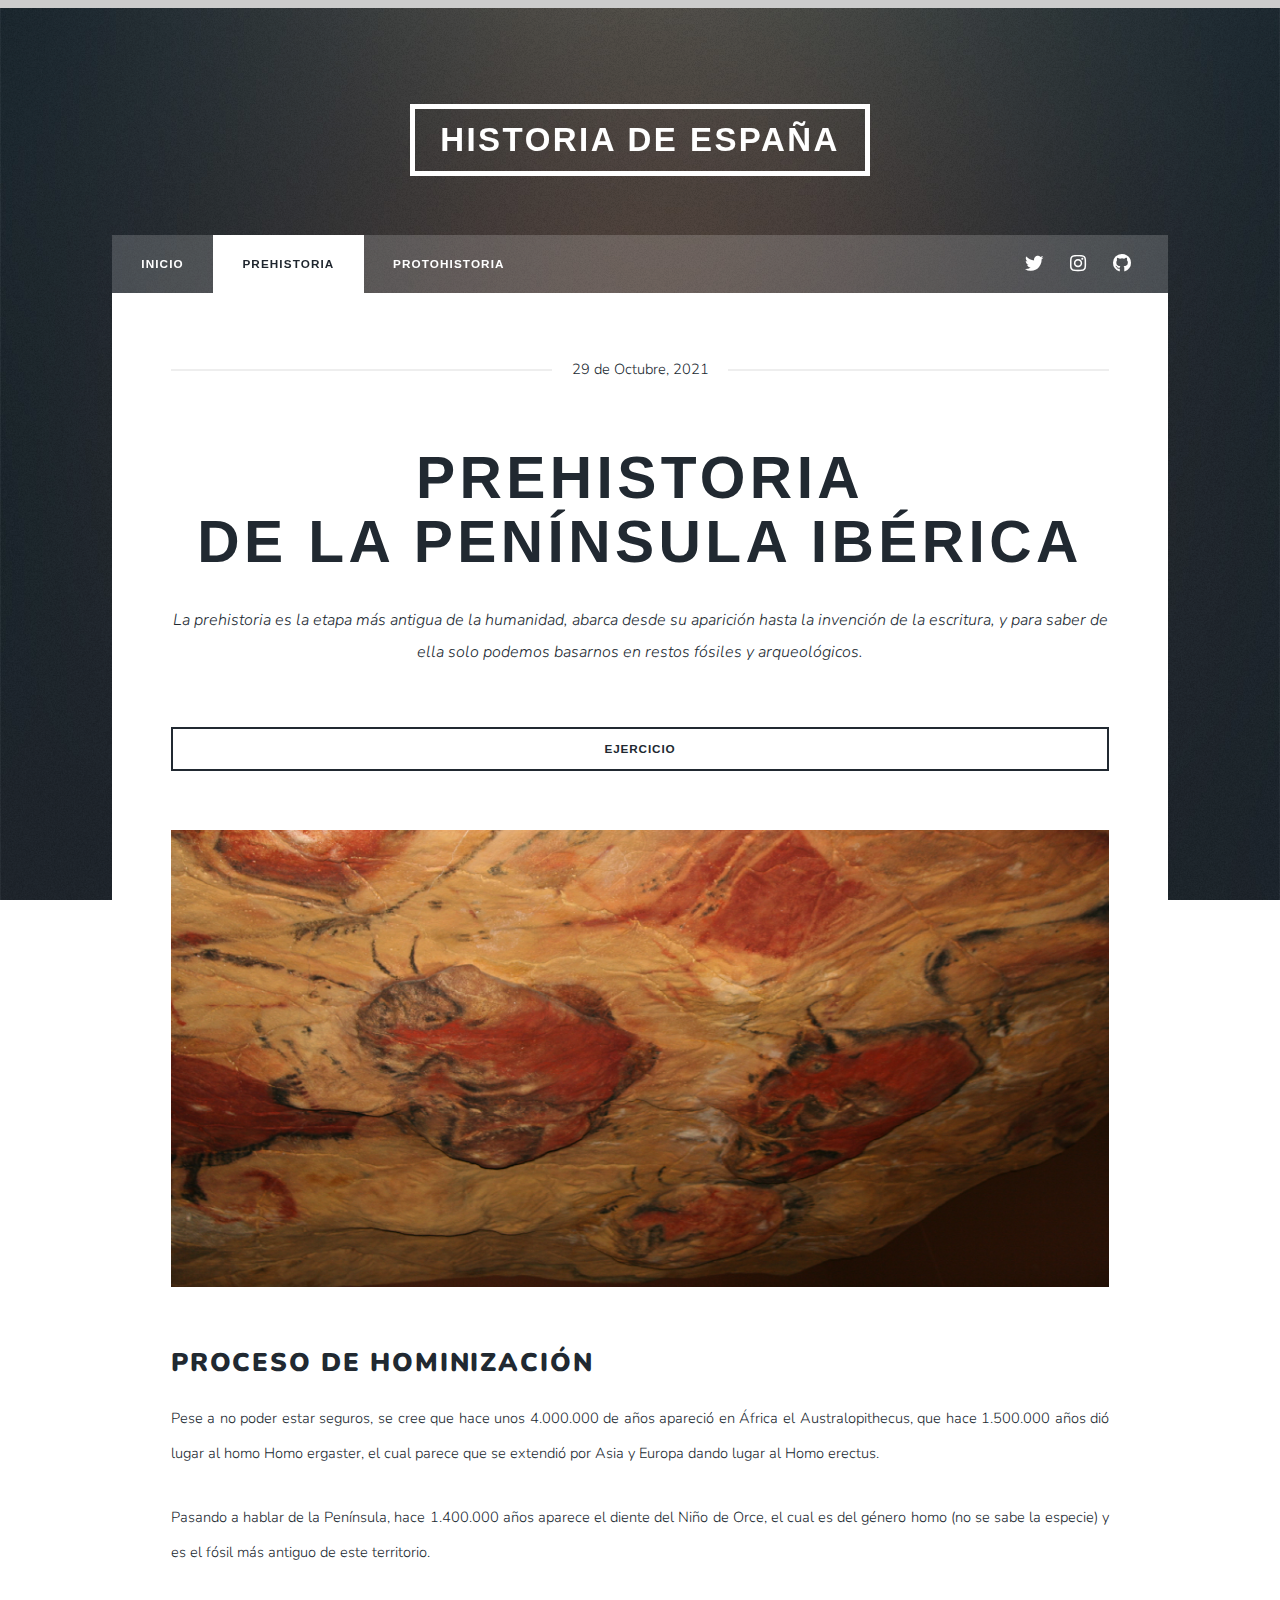
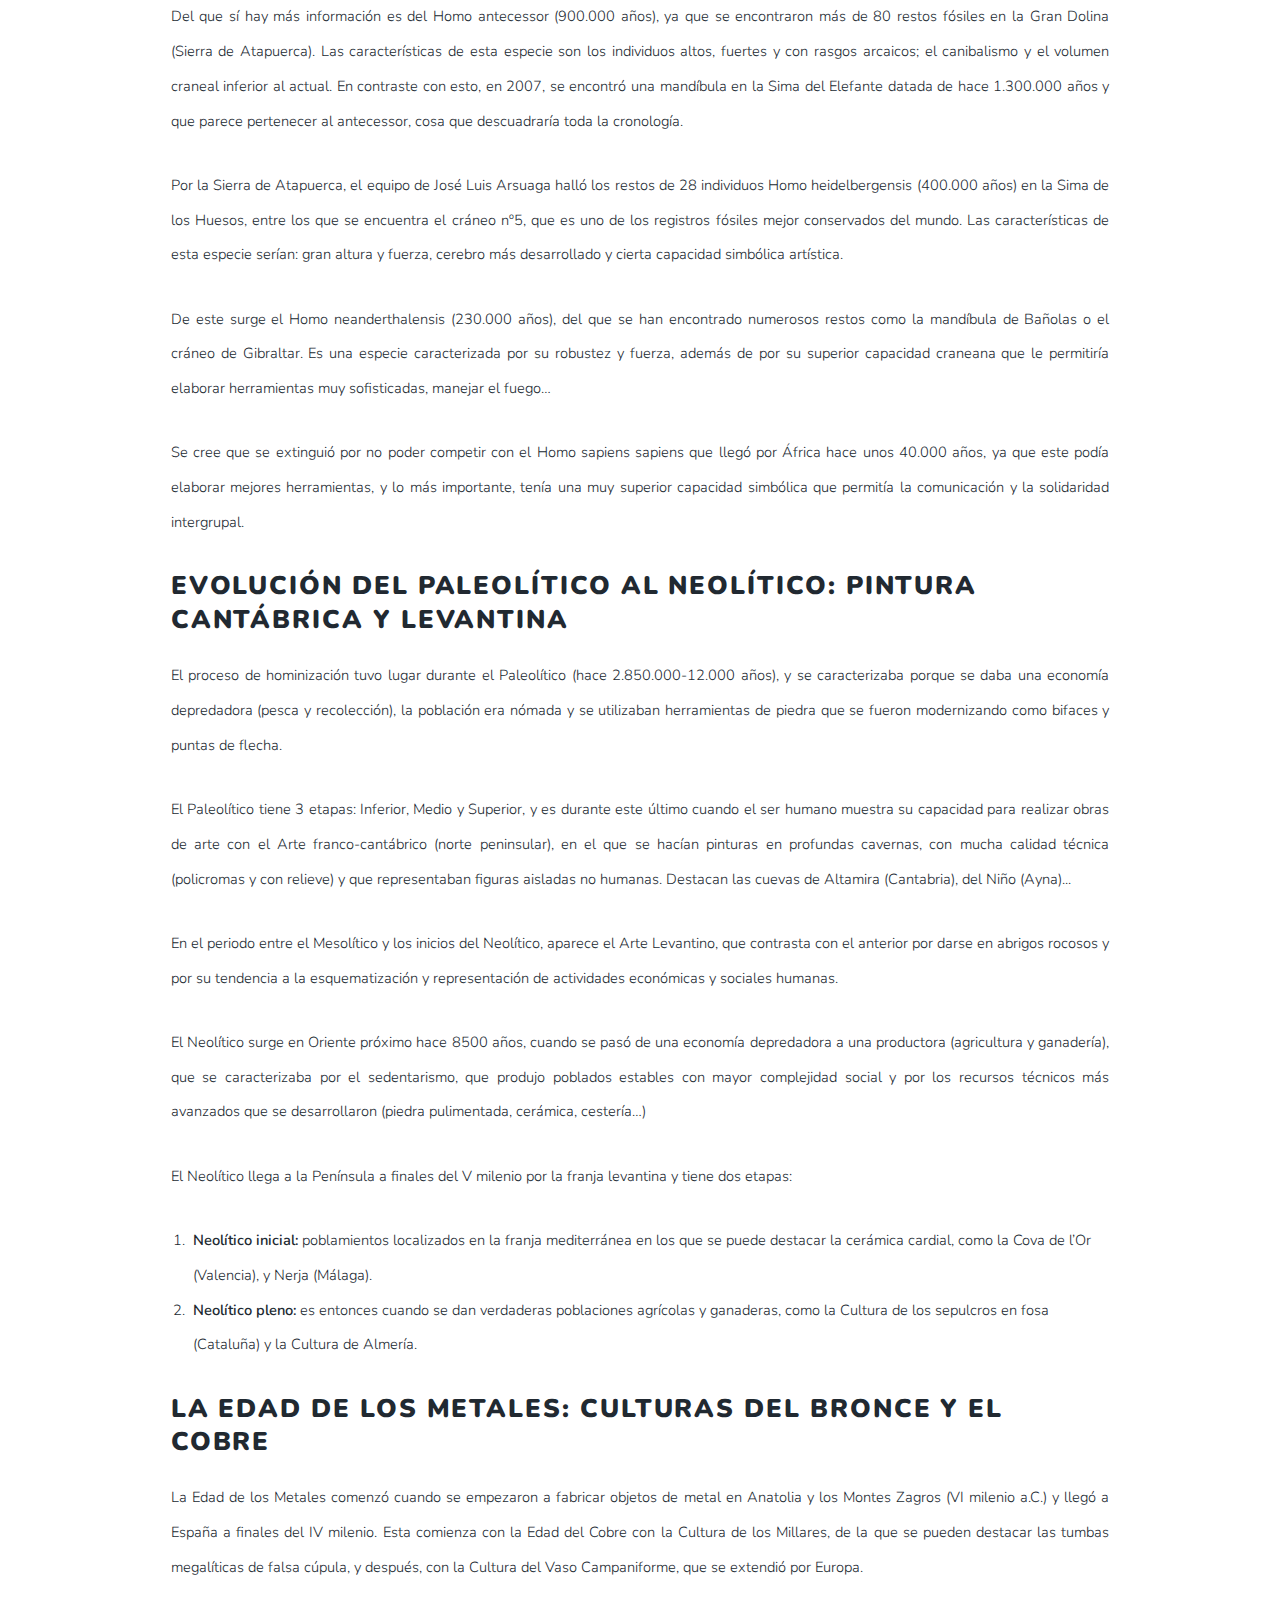
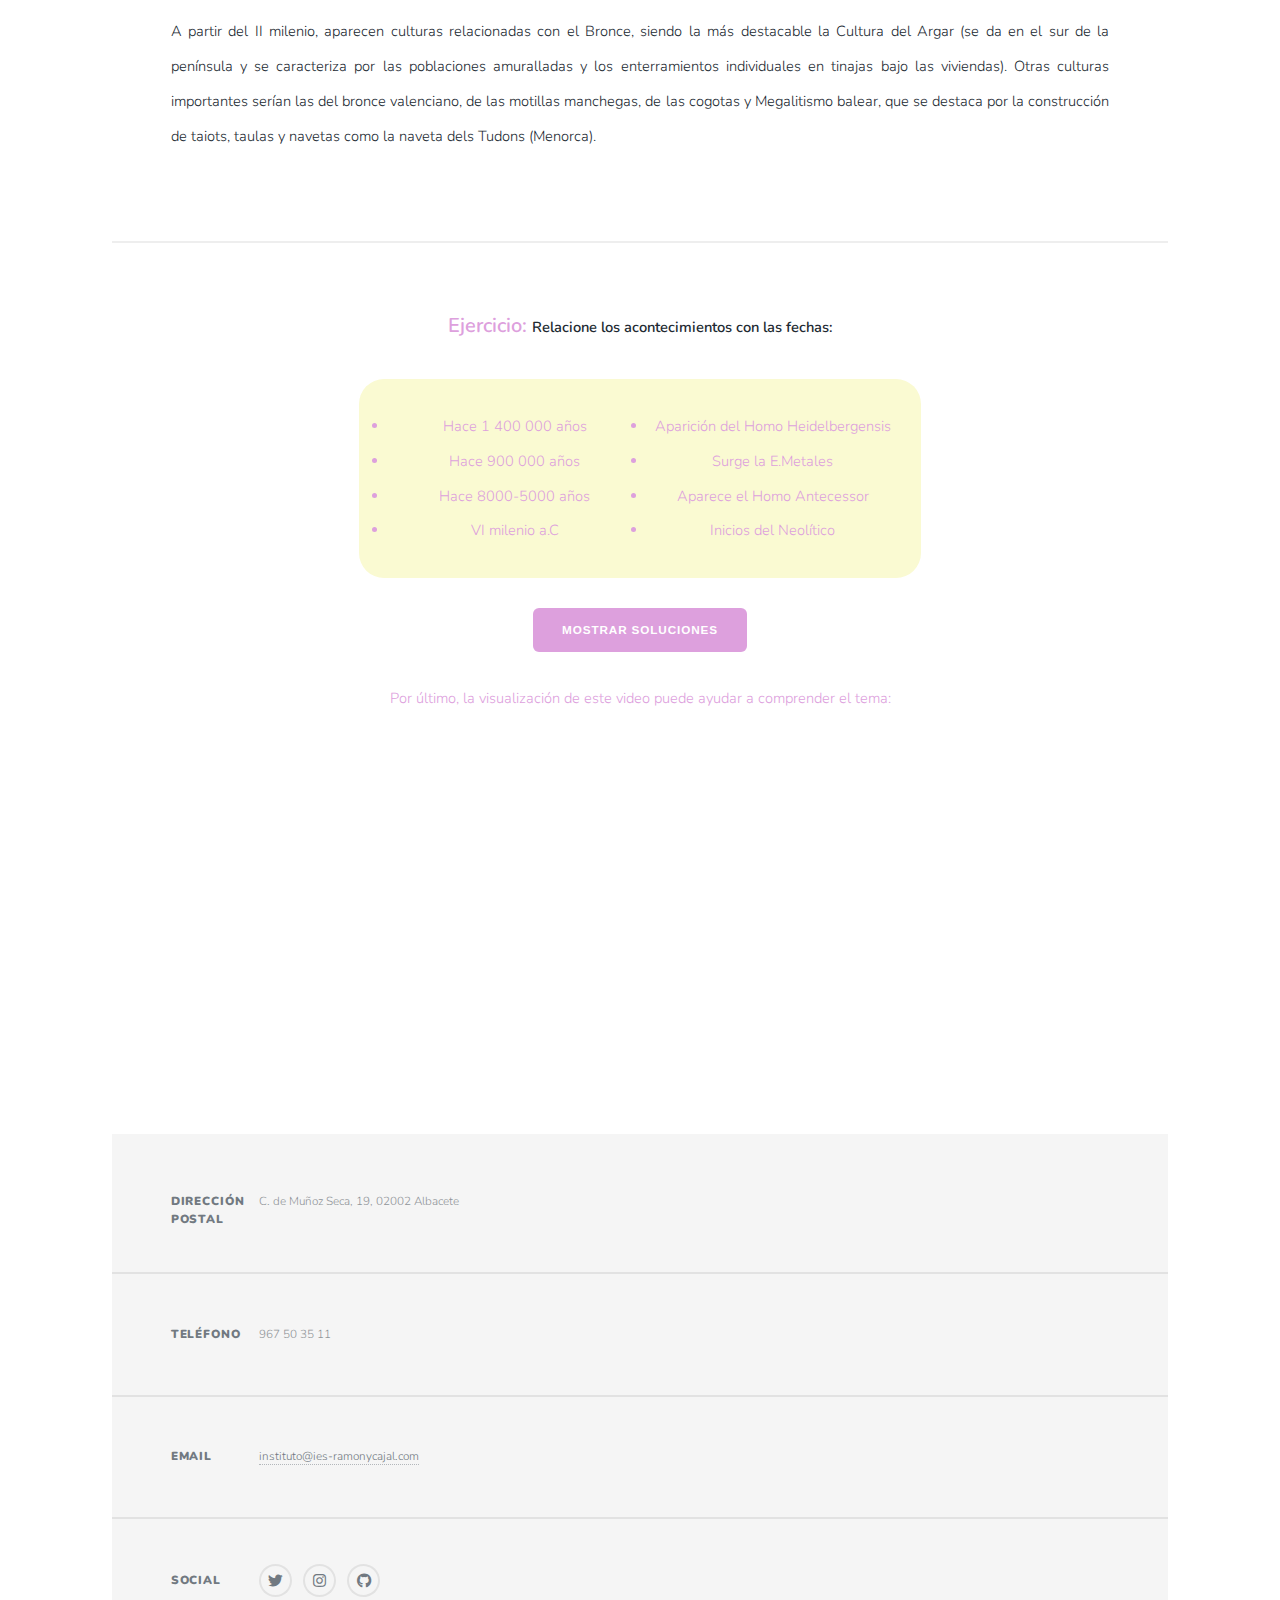
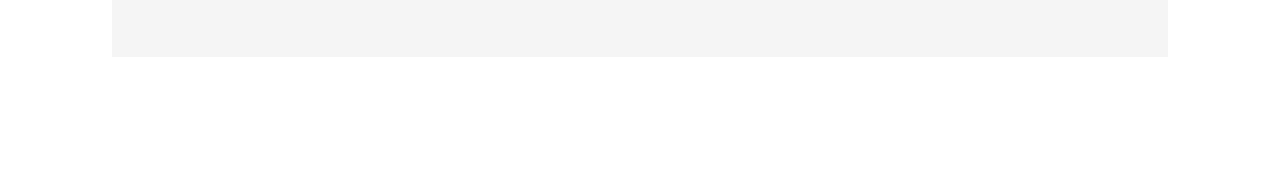
<file: prehistoria.html>
<!DOCTYPE HTML>
<!--
	Massively by HTML5 UP
	html5up.net | @ajlkn
	Free for personal and commercial use under the CCA 3.0 license (html5up.net/license)
-->
<html>
	<head>
		<title>Prehistoria</title>
		<meta charset="utf-8" />
		<meta name="viewport" content="width=device-width, initial-scale=1, user-scalable=no" />
		<link rel="stylesheet" href="assets/css/main.css" />
		<noscript><link rel="stylesheet" href="assets/css/noscript.css" /></noscript>
	</head>
	<body class="is-preload" onload = "ocultar_principio()";>

		<!-- Wrapper -->
			<div id="wrapper">
                
                
<div class="scroll">
  <div class="progress-container">
    <div class="progress-bar" id="myBar"></div>
  </div>  
</div>
                
                
				<!-- Header -->
				<header id="header">
					<a href="index.html" class="logo">Historia de España</a>
				</header>

				<!-- Nav -->
					<nav id="nav">
						<ul class="links">
							<li><a href="index.html">Inicio</a></li>
							<li class="active"><a href="prehistoria.html">Prehistoria</a></li>
							<li><a href="protohistoria.html">Protohistoria</a></li>
						</ul>
						<ul class="icons">
							<li><a href="https://twitter.com/iesryc_ab" class="icon brands fa-twitter" target="_blank"><span class="label">Twitter</span></a></li>
							<li><a href="https://www.instagram.com/iesryc_ab" class="icon brands fa-instagram" target="_blank"><span class="label">Instagram</span></a></li>
							<li><a href="https://github.com/omarmyrm/TIC_II_web_prehistoria.git" class="icon brands fa-github" target="_blank"><span class="label">GitHub</span></a></li>
						</ul>
					</nav>

				<!-- Main -->
					<div id="main">

						<!-- Post -->
							<section class="post">
								<header class="major">
									<span class="date">29 de Octubre, 2021</span>
									<h1>Prehistoria<br />
									de la Península Ibérica</h1>
									<p>La prehistoria es la etapa más antigua de la humanidad, abarca desde su aparición hasta la invención de la escritura, y para saber de ella solo podemos basarnos en restos fósiles y arqueológicos.</p>
								</header>
								<a href="#ej_pre" class="button fit">Ejercicio</a>
								<div class="image main"><img src="images/Altamira_(pic1).png" alt="" /></div>
								<h2>Proceso de Hominización</h2>
								<p>Pese a no poder estar seguros, se cree que hace unos 4.000.000 de años apareció en África el Australopithecus, que hace 1.500.000 años dió lugar al homo Homo ergaster, el cual parece que se extendió por Asia y Europa dando lugar al Homo erectus.</p>
								<p>Pasando a hablar de la Península, hace 1.400.000 años aparece el diente del Niño de Orce, el cual es del género homo (no se sabe la especie) y es el fósil más antiguo de este territorio.</p>
								<p>Del que sí hay más información es del Homo antecessor (900.000 años), ya que se encontraron más de 80 restos fósiles en la Gran Dolina (Sierra de Atapuerca). Las características de esta especie son los individuos altos, fuertes y con rasgos arcaicos; el canibalismo y el volumen craneal inferior al actual. En contraste con esto, en 2007, se encontró una mandíbula en la Sima del Elefante datada de hace 1.300.000 años y que parece pertenecer al antecessor, cosa que descuadraría toda la cronología.
								</p>
								<p>Por la Sierra de Atapuerca, el equipo de José Luis Arsuaga halló los restos de 28 individuos Homo heidelbergensis (400.000 años) en la Sima de los Huesos, entre los que se encuentra el cráneo nº5, que es uno de los registros fósiles mejor conservados del mundo. Las características de esta especie serían: gran altura y fuerza, cerebro más desarrollado y cierta capacidad simbólica artística.
								</p>
								<p>De este surge el Homo neanderthalensis (230.000 años), del que se han encontrado numerosos restos como la mandíbula de Bañolas o el cráneo de Gibraltar. Es una especie caracterizada por su robustez y fuerza, además de por su superior capacidad craneana que le permitiría elaborar herramientas muy sofisticadas, manejar el fuego…</p>
								<p>Se cree que se extinguió por no poder competir con el Homo sapiens sapiens que llegó por África hace unos 40.000 años, ya que este podía elaborar mejores herramientas, y lo más importante, tenía una muy superior capacidad simbólica que permitía la comunicación y la solidaridad intergrupal.</p>
								<h2>Evolución del Paleolítico al Neolítico: Pintura cantábrica y levantina</h2>
								<p>El proceso de hominización tuvo lugar durante el Paleolítico (hace 2.850.000-12.000 años), y se caracterizaba porque se daba una economía depredadora (pesca y recolección), la población era nómada y se utilizaban herramientas de piedra que se fueron modernizando como bifaces y puntas de flecha.
								</p>
								<p>El Paleolítico tiene 3 etapas: Inferior, Medio y Superior, y es durante este último cuando el ser humano muestra su capacidad para realizar obras de arte con el Arte franco-cantábrico (norte peninsular), en el que se hacían pinturas en profundas cavernas, con mucha calidad técnica (policromas y con relieve) y que representaban figuras aisladas no humanas. Destacan las cuevas de Altamira (Cantabria), del Niño (Ayna)...</p>
								<p>En el periodo entre el Mesolítico y los inicios del Neolítico, aparece el Arte Levantino, que contrasta con el anterior por darse en abrigos rocosos y por su tendencia a la esquematización y representación de actividades económicas y sociales humanas.</p>
								<p>El Neolítico surge en Oriente próximo hace 8500 años, cuando se pasó de una economía depredadora a una productora (agricultura y ganadería), que se caracterizaba por el sedentarismo, que produjo poblados estables con mayor complejidad social y por los recursos técnicos más avanzados que se desarrollaron (piedra pulimentada, cerámica, cestería…)
								</p>
								<p>El Neolítico llega a la Península a finales del V milenio por la franja levantina y tiene dos etapas:</p>
								<ol>
									<li><b>Neolítico inicial:</b> poblamientos localizados en la franja mediterránea en los que se puede destacar la cerámica cardial, como la Cova de l’Or (Valencia), y Nerja (Málaga).</li>
									<li><b>Neolítico pleno:</b> es entonces cuando se dan verdaderas poblaciones agrícolas y ganaderas, como la Cultura de los sepulcros en fosa (Cataluña) y la Cultura de Almería.</li>
								</ol>
								<h2>La Edad de los Metales: culturas del bronce y el cobre</h2>
								<p>La Edad de los Metales comenzó cuando se empezaron a fabricar objetos de metal en Anatolia y los Montes Zagros (VI milenio a.C.) y llegó a España a finales del IV milenio. Esta comienza con la Edad del Cobre con la Cultura de los Millares, de la que se pueden destacar las tumbas megalíticas de falsa cúpula, y después, con la Cultura del Vaso Campaniforme, que se extendió por Europa.</p>
								<p>A partir del II milenio, aparecen culturas relacionadas con el Bronce, siendo la más destacable la Cultura del Argar (se da en el sur de la península y se caracteriza por las poblaciones amuralladas y los enterramientos individuales en tinajas bajo las viviendas). Otras culturas importantes serían las del bronce valenciano, de las motillas manchegas, de las cogotas y Megalitismo balear, que se destaca por la construcción de taiots, taulas y navetas como la naveta dels Tudons (Menorca).
								</p>
							</section>
						<!-- Ejercicio -->
							<section class="ejercicio">
								<p id="ej_pre"><b class="plum_color">Ejercicio: </b><b>Relacione los acontecimientos con las fechas:</b></p>
								<ul>
									<li>Hace 1 400 000 años</li>
									<li>Hace 900 000 años</li>
									<li>Hace 8000-5000 años</li>
									<li>VI milenio a.C</li>
									<li>Aparición del Homo Heidelbergensis</li>
									<li>Surge la E.Metales</li>
									<li>Aparece el Homo Antecessor</li>
									<li>Inicios del Neolítico</li>
								</ul>
                                <a onclick="myFunction()" class="button primary" id="mostrar">Mostrar soluciones</a>
                                <a onclick="myFunction()" class="button primary" id="ocultar">Ocultar soluciones</a>
                                <div id="soluciones">
                                
                                    <p></p>
                                    <ul class=red_color>
                                        <li>Hace 1 400 000 años: Aparición del Homo Heidelbergensis</li>
                                        <li>Hace 900 000 años:Aparece el Homo Antecessor</li>
                                        <li>Hace 8000-5000 años: Inicios del Neolítico</li>
                                        <li>VI milenio a.C: Surge la E.Metales</li>
                                    </ul>
                                </div>
                                <p></p>
                                <p>Por último, la visualización de este video puede ayudar a comprender el tema:</p>
                                <iframe width="640" height="360" src="https://www.youtube.com/embed/UkWFyVbNb4g">
                                </iframe>

							</section>
                            
                            
					</div>
                

				<!-- Footer -->
				<footer id="footer">
					<section class="split contact">
						<section class="alt">
							<h3>Dirección postal</h3>
							<p>C. de Muñoz Seca, 19, 02002 Albacete</p>
						</section>
						<section>
							<h3>Teléfono</h3>
							<p>967 50 35 11</p>
						</section>
						<section>
							<h3>Email</h3>
							<p><a href="mailto:instituto@ies-ryc.com">instituto@ies-ramonycajal.com</a></p>
						</section>
						<section>
							<h3>Social</h3>
							<ul class="icons alt">
								<li><a href="https://twitter.com/iesryc_ab" class="icon brands fa-twitter" target="_blank"><span class="label">Twitter</span></a></li>
						<li><a href="https://www.instagram.com/iesryc_ab" class="icon brands fa-instagram" target="_blank"><span class="label">Instagram</span></a></li>
						<li><a href="https://github.com/omarmyrm/TIC_II_web_prehistoria.git" class="icon brands fa-github" target="_blank"><span class="label">GitHub</span></a></li>
							</ul>
						</section>
					</section>
				</footer>

			<!-- Copyright -->
				<div id="copyright">
					<ul><li>Algunos derechos reservados: <a href="https://omarmyrm.wixsite.com/tic-ii" target="_blank">Omar Moya Romero (2ºDBach IES RAMÓN Y CAJAL)</a></li></ul>
				</div>


			</div>

		<!-- Scripts -->
			<script src="assets/js/jquery.min.js"></script>
			<script src="assets/js/jquery.scrollex.min.js"></script>
			<script src="assets/js/jquery.scrolly.min.js"></script>
			<script src="assets/js/browser.min.js"></script>
			<script src="assets/js/breakpoints.min.js"></script>
			<script src="assets/js/util.js"></script>
			<script src="assets/js/main.js"></script>

        <script>
            function myFunction() {
              var x = document.getElementById("soluciones");
              var y = document.getElementById("ocultar");
              var z = document.getElementById("mostrar");
              if (x.style.display === "none") {
                x.style.display = "block";
                y.style.display = "block";
                z.style.display = "none";
              } else {
                x.style.display = "none";
                y.style.display = "none";
                z.style.display = "block";
              }
            }
            function ocultar_principio() {
                var x = document.getElementById("soluciones");
                var y = document.getElementById("ocultar");
                x.style.display = "none";
                y.style.display = "none";
                }
            // When the user scrolls the page, execute scrollFunction 
            
            
            window.onscroll = function() {scrollFunction()};

            function scrollFunction() {
              var winScroll = document.body.scrollTop || document.documentElement.scrollTop;
              var height = document.documentElement.scrollHeight - document.documentElement.clientHeight;
              var scrolled = (winScroll / height) * 100;
              document.getElementById("myBar").style.width = scrolled + "%";
            }
        </script>
        
	</body>
</html>
</file>
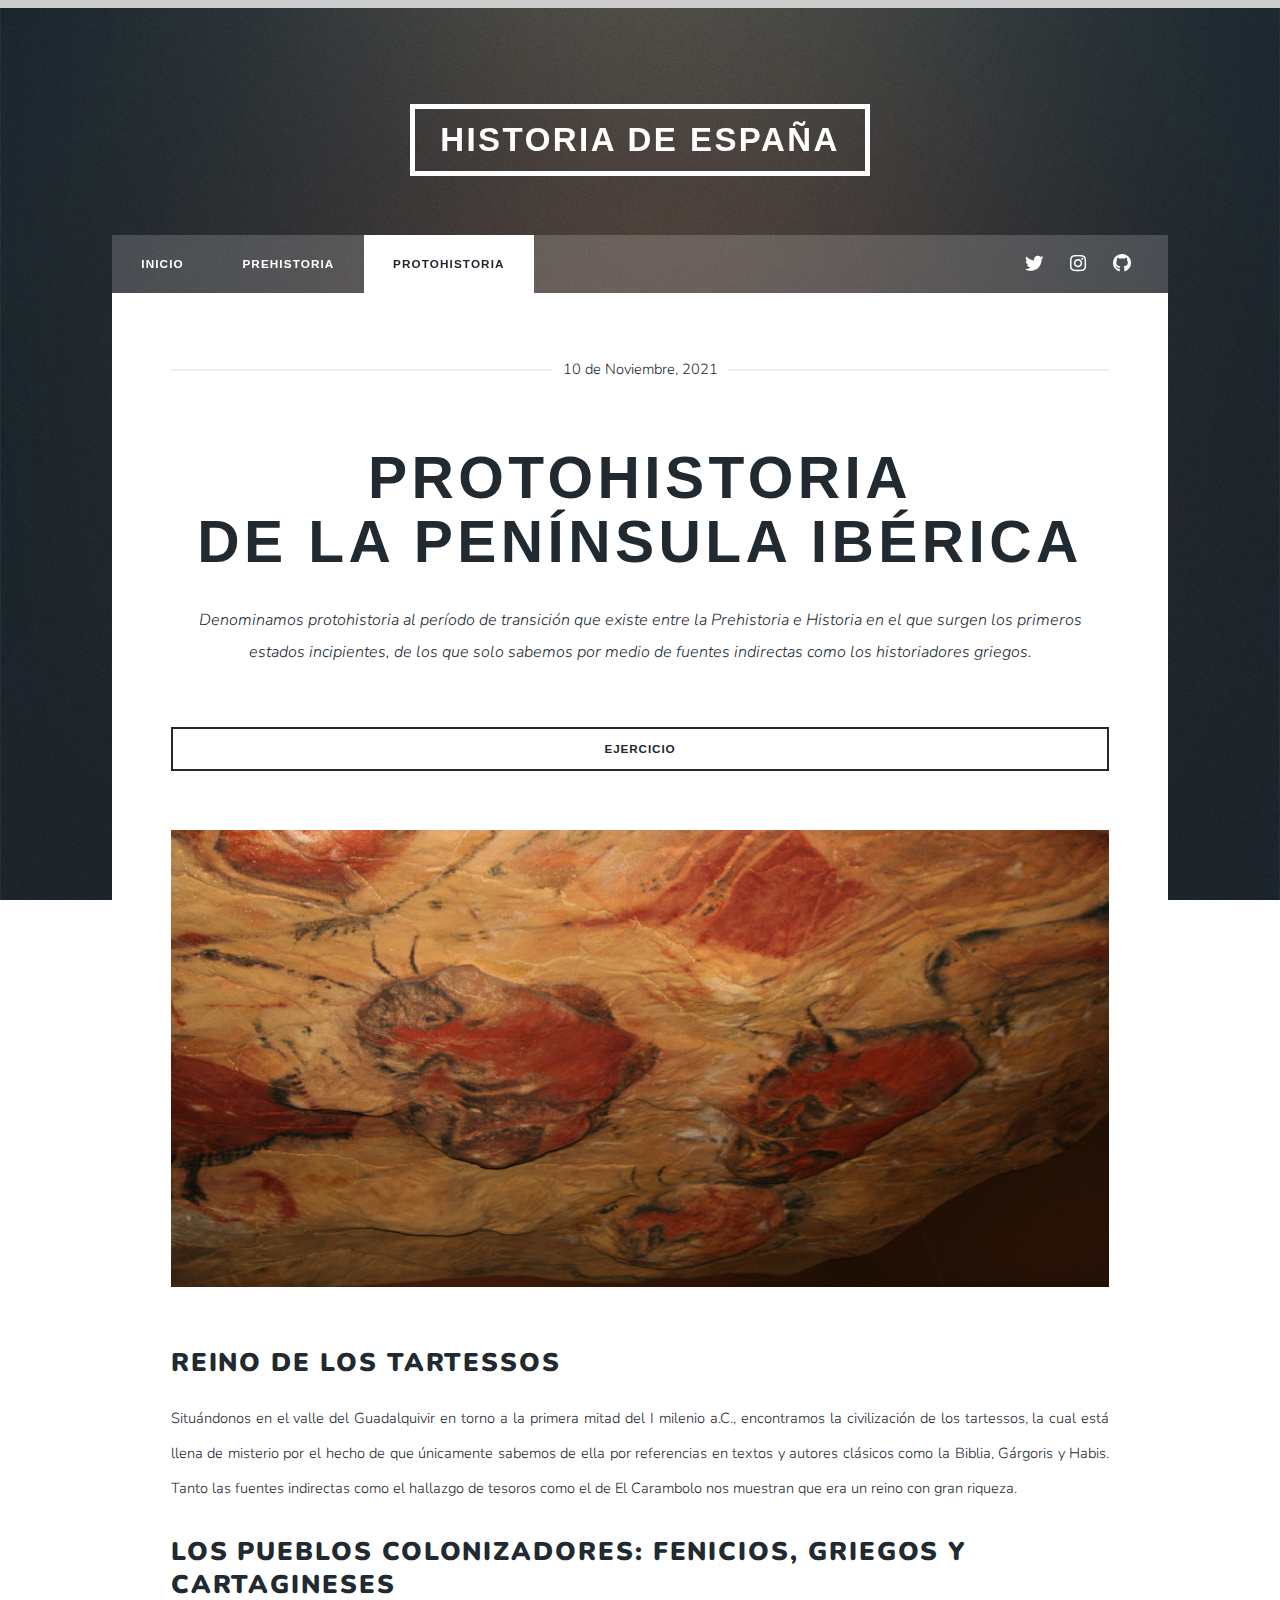
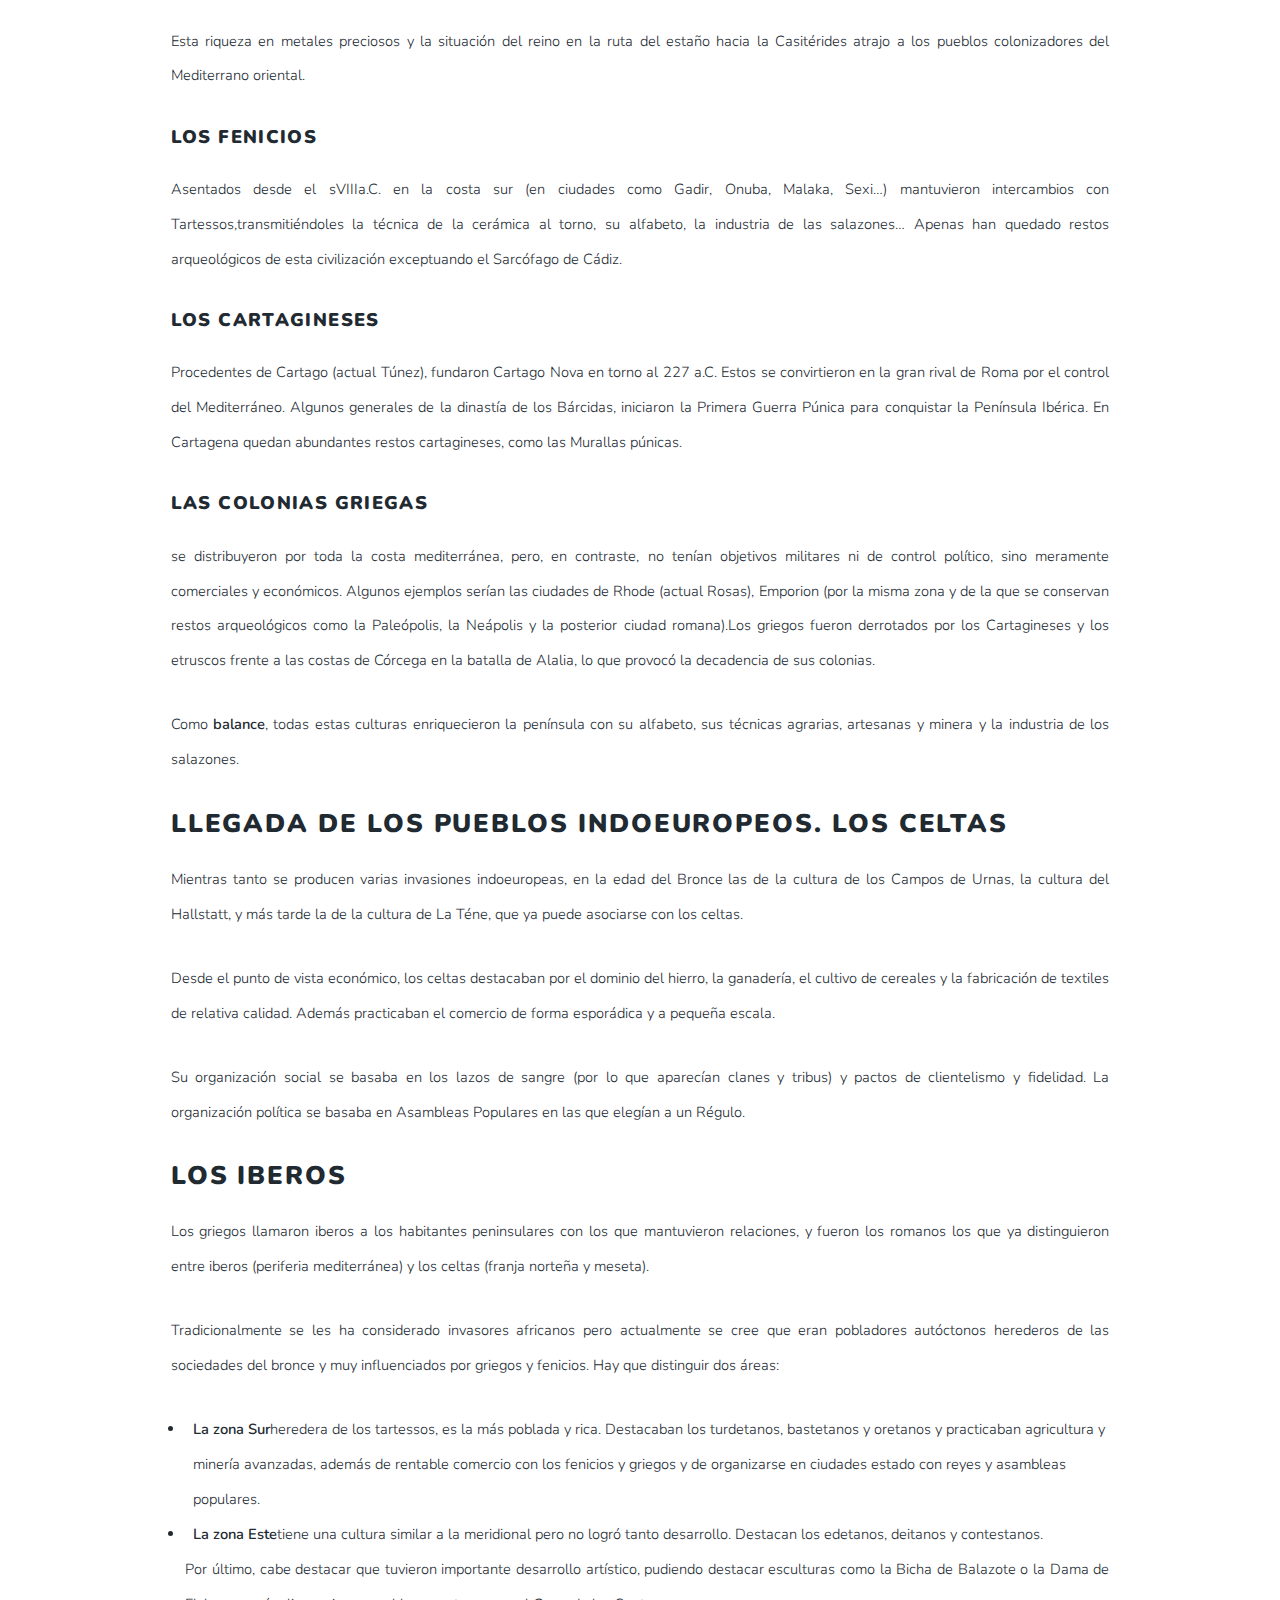
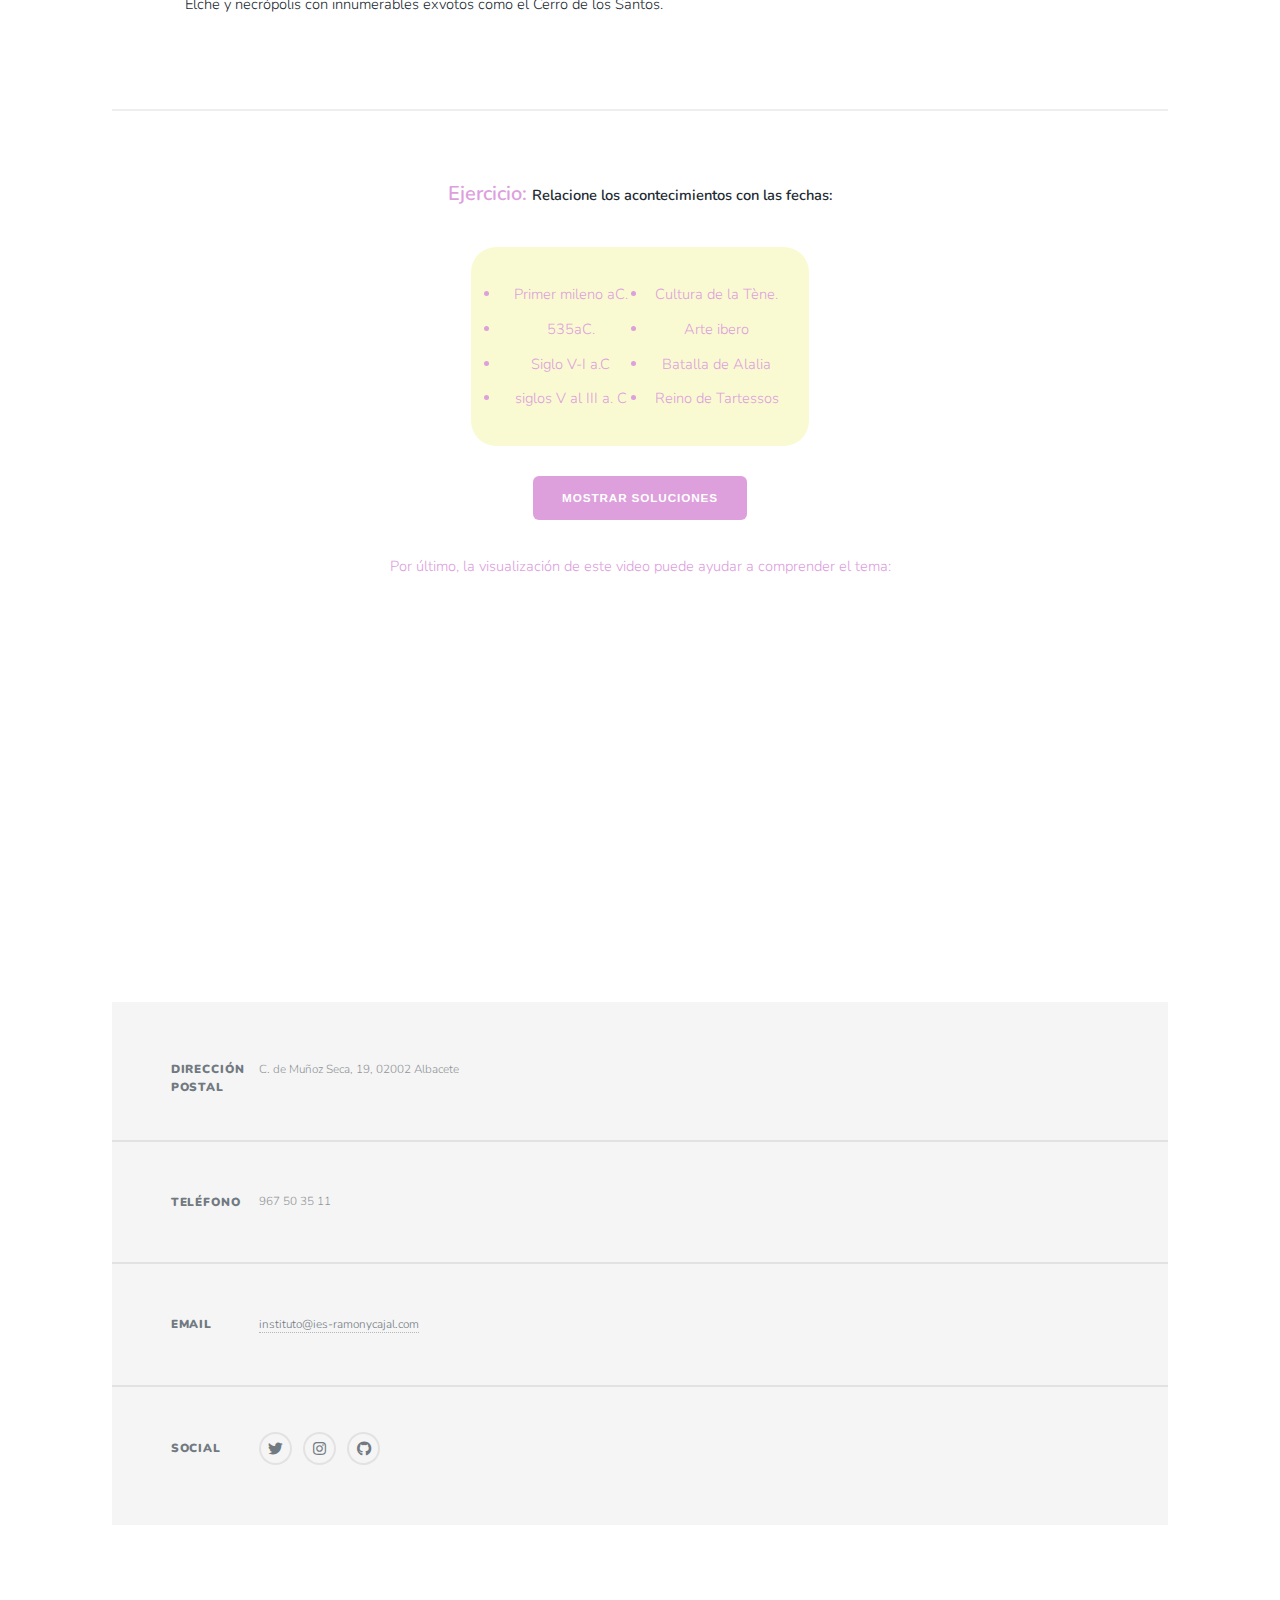
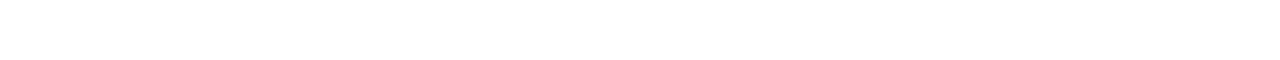
<file: protohistoria.html>
<!DOCTYPE HTML>
<!--
	Massively by HTML5 UP
	html5up.net | @ajlkn
	Free for personal and commercial use under the CCA 3.0 license (html5up.net/license)
-->
<html>
	<head>
		<title>Protohistoria</title>
		<meta charset="utf-8" />
		<meta name="viewport" content="width=device-width, initial-scale=1, user-scalable=no" />
		<link rel="stylesheet" href="assets/css/main.css" />
		<noscript><link rel="stylesheet" href="assets/css/noscript.css" /></noscript>
	</head>
	<body class="is-preload" onload = "ocultar_principio()";>

		<!-- Wrapper -->
			<div id="wrapper">
                
                
<div class="scroll">
  <div class="progress-container">
    <div class="progress-bar" id="myBar"></div>
  </div>  
</div>
                
                
				<!-- Header -->
				<header id="header">
					<a href="index.html" class="logo">Historia de España</a>
				</header>

				<!-- Nav -->
					<nav id="nav">
						<ul class="links">
							<li><a href="index.html">Inicio</a></li>
							<li><a href="prehistoria.html">Prehistoria</a></li>
							<li class="active"><a href="protohistoria.html">Protohistoria</a></li>
						</ul>
						<ul class="icons">
							<li><a href="https://twitter.com/iesryc_ab" class="icon brands fa-twitter" target="_blank"><span class="label">Twitter</span></a></li>
							<li><a href="https://www.instagram.com/iesryc_ab" class="icon brands fa-instagram" target="_blank"><span class="label">Instagram</span></a></li>
							<li><a href="https://github.com/omarmyrm/TIC_II_web_prehistoria.git" class="icon brands fa-github" target="_blank"><span class="label">GitHub</span></a></li>
						</ul>
					</nav>

				<!-- Main -->
					<div id="main">

						<!-- Post -->
							<section class="post">
								<header class="major">
									<span class="date">10 de Noviembre, 2021</span>
									<h1>Protohistoria<br />
									de la Península Ibérica</h1>
									<p>Denominamos protohistoria al período de transición que existe entre la Prehistoria e Historia en el que surgen los primeros estados incipientes, de los que solo sabemos por medio de fuentes indirectas como los historiadores griegos.</p>
								</header>
								<a href="#ej_pre" class="button fit">Ejercicio</a>
								<div class="image main"><img src="images/Altamira_(pic1).png" alt="" /></div>
								<h2>Reino de los Tartessos</h2>
								<p>Situándonos en el valle del Guadalquivir en torno a la primera mitad del I milenio a.C., encontramos  la civilización de los tartessos, la cual está llena de misterio por el hecho de que únicamente sabemos de ella por referencias en textos y autores clásicos como la Biblia, Gárgoris y Habis. Tanto las fuentes indirectas como el hallazgo de tesoros como el de El Carambolo nos muestran que era un reino con gran riqueza.
                                </p>
								<h2>Los pueblos colonizadores: fenicios, griegos y cartagineses</h2>
								<p>Esta riqueza en metales preciosos y la situación del reino en la ruta del estaño hacia la Casitérides atrajo a los pueblos colonizadores del  Mediterrano oriental.
								</p>
                                <h3>Los fenicios</h3>
                                <p>Asentados desde el sVIIIa.C. en la costa sur (en ciudades como Gadir, Onuba, Malaka, Sexi…) mantuvieron intercambios con Tartessos,transmitiéndoles la técnica de la cerámica al torno, su alfabeto, la industria de las salazones… 
                                Apenas  han quedado restos arqueológicos de esta civilización exceptuando el Sarcófago de Cádiz.
                                </p>
                                <h3>Los Cartagineses</h3>
                                <p>Procedentes de Cartago (actual Túnez), fundaron Cartago Nova en torno al 227 a.C. Estos se convirtieron en la gran rival de Roma por el control del Mediterráneo. Algunos generales de la dinastía de los Bárcidas, iniciaron la Primera Guerra Púnica para conquistar la Península Ibérica. En Cartagena quedan abundantes restos cartagineses, como las Murallas púnicas.
                                </p>
                                <h3>Las colonias griegas</h3>
                                <p>se distribuyeron por toda la costa mediterránea, pero, en contraste, no tenían objetivos militares ni de control político, sino meramente comerciales y económicos. Algunos ejemplos serían las ciudades de Rhode (actual Rosas), Emporion (por la misma zona y de la que se conservan restos arqueológicos como la Paleópolis, la Neápolis y la posterior ciudad romana).Los griegos fueron derrotados por los Cartagineses y los etruscos frente  a las costas de Córcega en la batalla de Alalia, lo que provocó la decadencia de sus colonias.
                                </p>
								<p>Como <b>balance</b>, todas estas culturas enriquecieron la península con su alfabeto, sus técnicas agrarias, artesanas y minera y la industria de los salazones.
</p>
								<h2>Llegada de los pueblos indoeuropeos. Los celtas</h2>
								<p>Mientras tanto se producen varias invasiones indoeuropeas, en la edad del Bronce las de  la cultura de los Campos de Urnas, la cultura del Hallstatt, y más tarde la de la cultura de La Téne, que ya puede asociarse con los celtas.
                                </p>
                                <p>Desde el punto de vista económico, los celtas destacaban por el dominio del hierro, la ganadería, el cultivo de cereales y la fabricación de textiles de relativa calidad. Además practicaban el comercio de forma esporádica y a pequeña escala.</p>
                                <p>Su organización social se basaba en los lazos de sangre (por lo que aparecían clanes y tribus) y pactos de clientelismo y fidelidad. La organización política se basaba en Asambleas Populares en las que elegían a un Régulo.</p>
								<h2>Los Iberos</h2>
                                <p>Los griegos llamaron iberos a los habitantes peninsulares con los que mantuvieron relaciones, y fueron los romanos los que ya distinguieron entre iberos (periferia mediterránea) y los celtas (franja norteña y meseta).
                                </p>
                                <p>Tradicionalmente se les ha considerado invasores africanos pero actualmente se cree que eran pobladores autóctonos herederos de las sociedades del bronce y muy influenciados por griegos y fenicios. Hay que distinguir dos áreas:
                                </p>
                                <ul>
                                    <li><b>La zona Sur</b>heredera de los tartessos, es la más poblada y rica. Destacaban los turdetanos, bastetanos y oretanos y practicaban agricultura y minería avanzadas, además de rentable comercio con los fenicios y griegos y de organizarse en ciudades estado con reyes y asambleas populares.</li>
                                    <li><b>La zona Este</b>tiene una cultura similar a la meridional pero no logró tanto desarrollo. Destacan los edetanos, deitanos y contestanos.</li>
                                    <p>Por último, cabe destacar que tuvieron importante desarrollo artístico, pudiendo destacar esculturas   como la Bicha de Balazote o la Dama de Elche y necrópolis con innumerables exvotos como el Cerro de los Santos.</p>
                                
                                
                                </ul>
							</section>
						<!-- Ejercicio -->
							<section class="ejercicio">
								<p id="ej_pre"><b class="plum_color">Ejercicio: </b><b>Relacione los acontecimientos con las fechas:</b></p>
								<ul>
									<li>Primer mileno aC.</li>
									<li>535aC.</li>
									<li>Siglo V-I a.C</li>
									<li>siglos V al III a. C</li>
									<li>Cultura de la Tène.</li>
									<li>Arte ibero</li>
									<li>Batalla de Alalia</li>
									<li>Reino de Tartessos</li>
								</ul>
                                <a onclick="myFunction()" class="button primary" id="mostrar">Mostrar soluciones</a>
                                <a onclick="myFunction()" class="button primary" id="ocultar">Ocultar soluciones</a>
                                <div id="soluciones">
                                
                                    <p></p>
                                    <ul class=red_color>
                                        <li>Primer mileno a.C: Reino de Tartessos </li>
                                        <li>535a.C: Batalla de Alalia </li>
                                        <li>siglos V al III a.C: Arte ibero.</li>
                                        <li>Siglo V-I a.C: Cultura de la Tène.</li>
                                    </ul>
                                </div>
                                <p></p>
                                <p>Por último, la visualización de este video puede ayudar a comprender el tema:</p>
                                <iframe width="640" height="360" src="https://www.youtube.com/embed/YwVY42rc1ec">
                                </iframe>

							</section>
                            
                            
					</div>
                

				<!-- Footer -->
				<footer id="footer">
					<section class="split contact">
						<section class="alt">
							<h3>Dirección postal</h3>
							<p>C. de Muñoz Seca, 19, 02002 Albacete</p>
						</section>
						<section>
							<h3>Teléfono</h3>
							<p>967 50 35 11</p>
						</section>
						<section>
							<h3>Email</h3>
							<p><a href="mailto:instituto@ies-ryc.com">instituto@ies-ramonycajal.com</a></p>
						</section>
						<section>
							<h3>Social</h3>
							<ul class="icons alt">
								<li><a href="https://twitter.com/iesryc_ab" class="icon brands fa-twitter" target="_blank"><span class="label">Twitter</span></a></li>
						<li><a href="https://www.instagram.com/iesryc_ab" class="icon brands fa-instagram" target="_blank"><span class="label">Instagram</span></a></li>
						<li><a href="https://github.com/omarmyrm/TIC_II_web_prehistoria.git" class="icon brands fa-github" target="_blank"><span class="label">GitHub</span></a></li>
							</ul>
						</section>
					</section>
				</footer>

			<!-- Copyright -->
				<div id="copyright">
					<ul><li>Algunos derechos reservados: <a href="https://omarmyrm.wixsite.com/tic-ii" target="_blank">Omar Moya Romero (2ºDBach IES RAMÓN Y CAJAL)</a></li></ul>
				</div>


			</div>

		<!-- Scripts -->
			<script src="assets/js/jquery.min.js"></script>
			<script src="assets/js/jquery.scrollex.min.js"></script>
			<script src="assets/js/jquery.scrolly.min.js"></script>
			<script src="assets/js/browser.min.js"></script>
			<script src="assets/js/breakpoints.min.js"></script>
			<script src="assets/js/util.js"></script>
			<script src="assets/js/main.js"></script>

        <script>
            function myFunction() {
              var x = document.getElementById("soluciones");
              var y = document.getElementById("ocultar");
              var z = document.getElementById("mostrar");
              if (x.style.display === "none") {
                x.style.display = "block";
                y.style.display = "block";
                z.style.display = "none";
              } else {
                x.style.display = "none";
                y.style.display = "none";
                z.style.display = "block";
              }
            }
            function ocultar_principio() {
                var x = document.getElementById("soluciones");
                var y = document.getElementById("ocultar");
                x.style.display = "none";
                y.style.display = "none";
                }
            // When the user scrolls the page, execute scrollFunction 
            
            
            window.onscroll = function() {scrollFunction()};

            function scrollFunction() {
              var winScroll = document.body.scrollTop || document.documentElement.scrollTop;
              var height = document.documentElement.scrollHeight - document.documentElement.clientHeight;
              var scrolled = (winScroll / height) * 100;
              document.getElementById("myBar").style.width = scrolled + "%";
            }
        </script>
        
	</body>
</html>
</file>
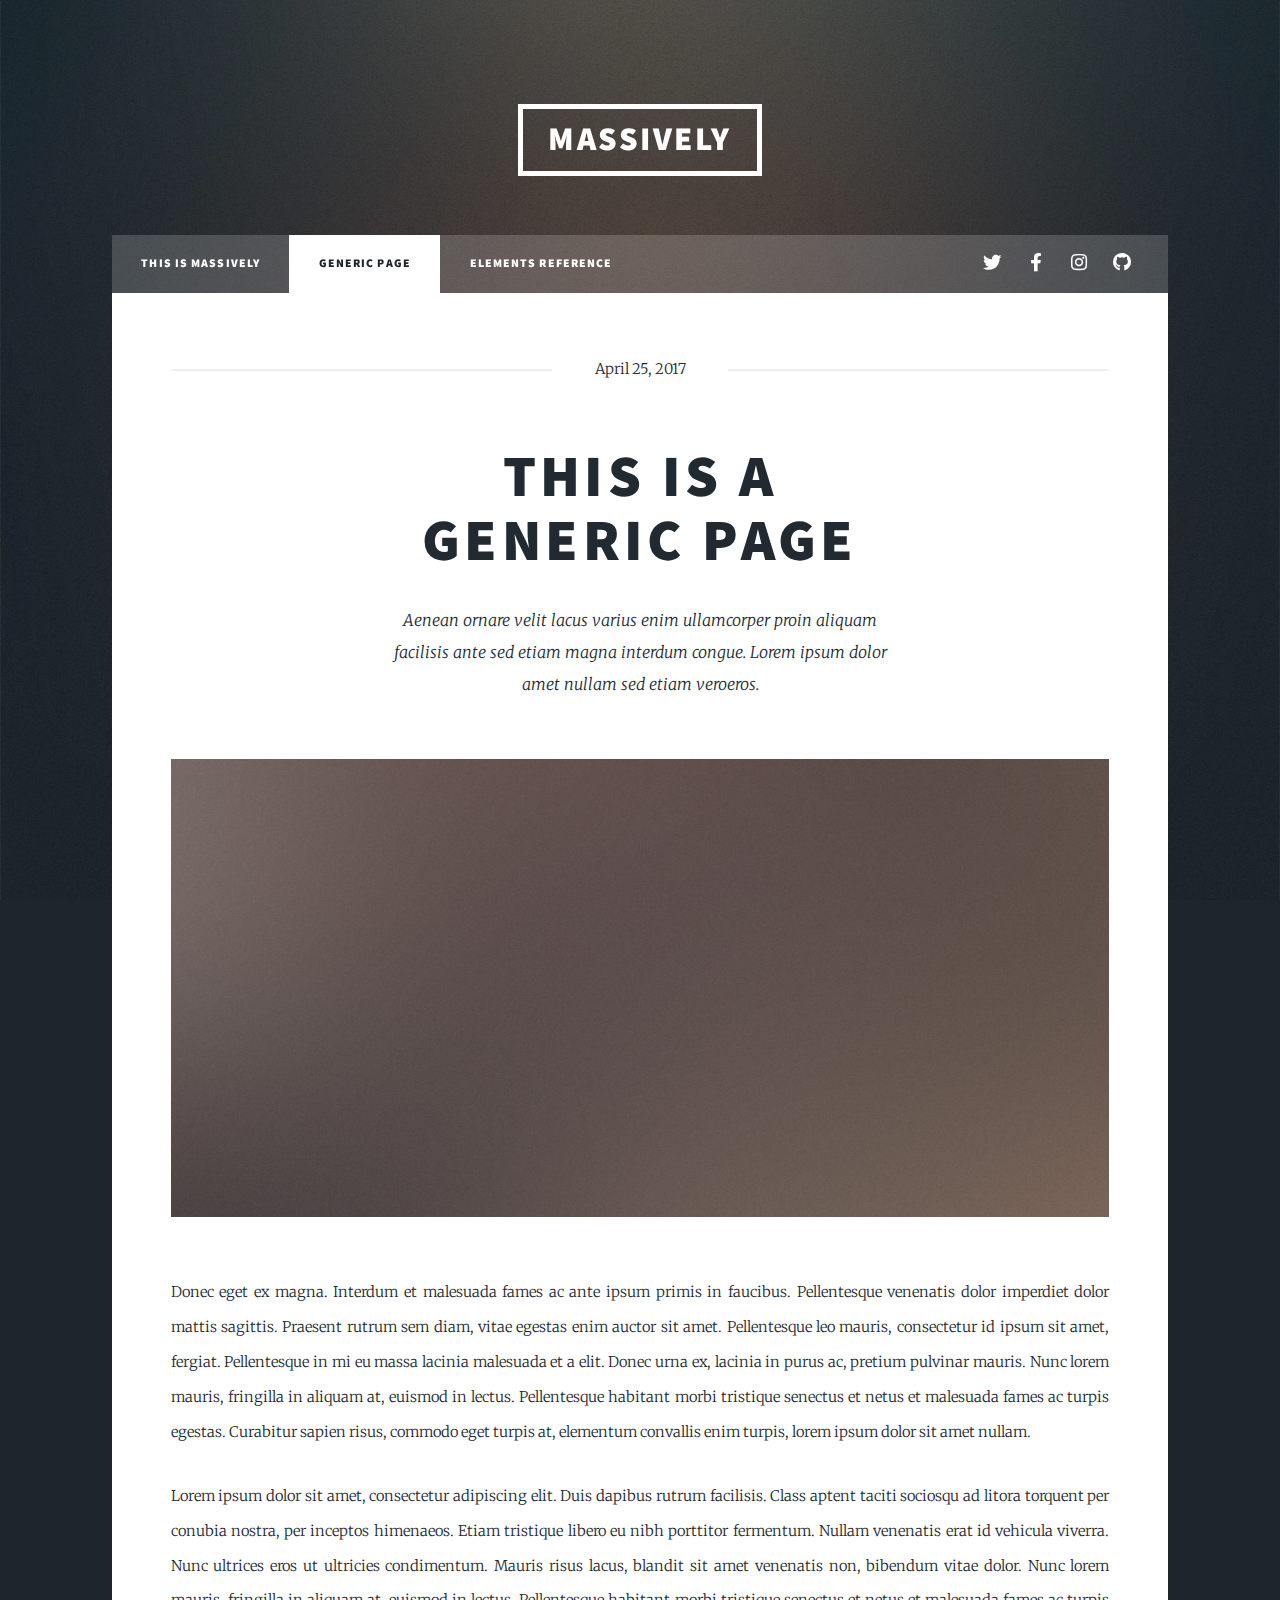
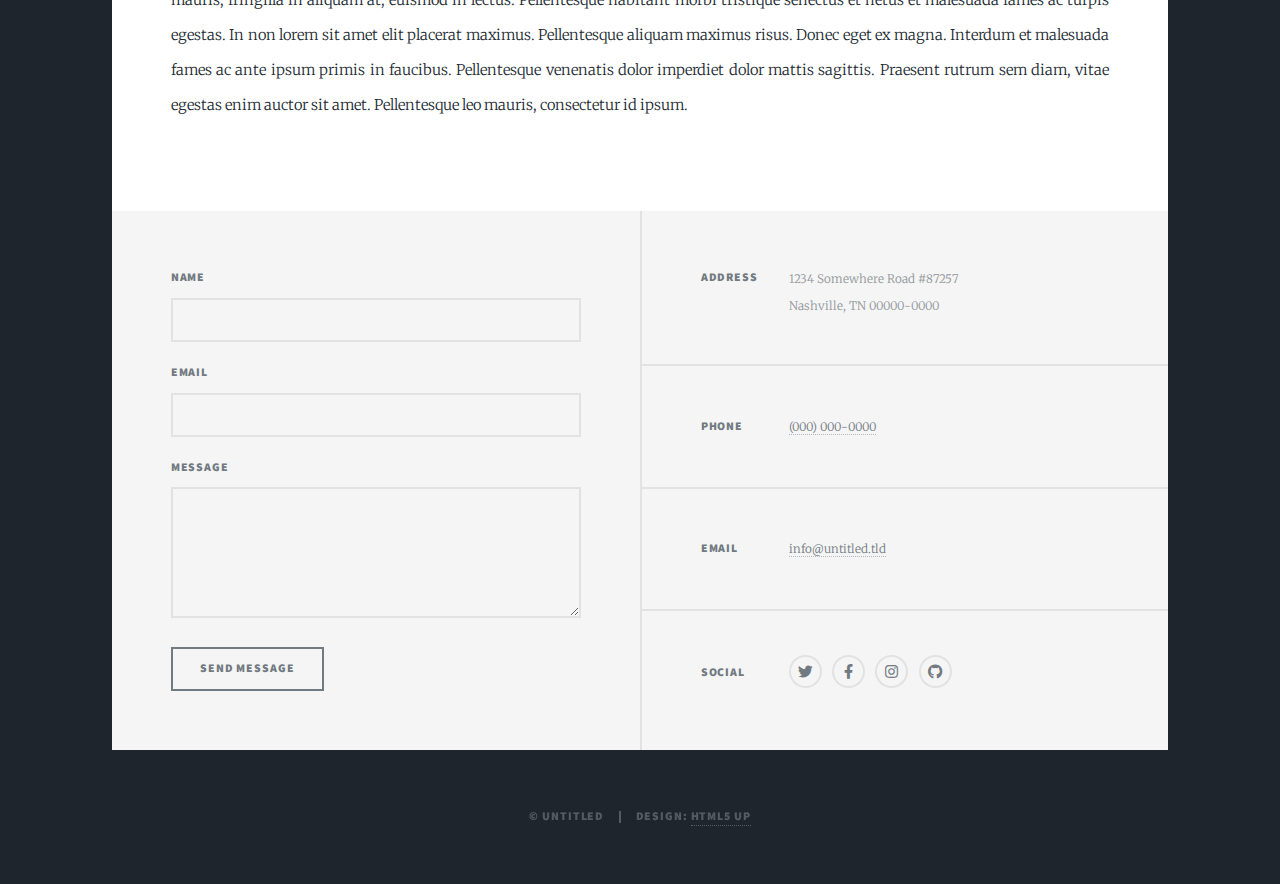
<file: aaplantilla/generic.html>
<!DOCTYPE HTML>
<!--
	Massively by HTML5 UP
	html5up.net | @ajlkn
	Free for personal and commercial use under the CCA 3.0 license (html5up.net/license)
-->
<html>
	<head>
		<title>Generic Page - Massively by HTML5 UP</title>
		<meta charset="utf-8" />
		<meta name="viewport" content="width=device-width, initial-scale=1, user-scalable=no" />
		<link rel="stylesheet" href="assets/css/main.css" />
		<noscript><link rel="stylesheet" href="assets/css/noscript.css" /></noscript>
	</head>
	<body class="is-preload">

		<!-- Wrapper -->
			<div id="wrapper">

				<!-- Header -->
					<header id="header">
						<a href="index.html" class="logo">Massively</a>
					</header>

				<!-- Nav -->
					<nav id="nav">
						<ul class="links">
							<li><a href="index.html">This is Massively</a></li>
							<li class="active"><a href="generic.html">Generic Page</a></li>
							<li><a href="elements.html">Elements Reference</a></li>
						</ul>
						<ul class="icons">
							<li><a href="#" class="icon brands fa-twitter"><span class="label">Twitter</span></a></li>
							<li><a href="#" class="icon brands fa-facebook-f"><span class="label">Facebook</span></a></li>
							<li><a href="#" class="icon brands fa-instagram"><span class="label">Instagram</span></a></li>
							<li><a href="#" class="icon brands fa-github"><span class="label">GitHub</span></a></li>
						</ul>
					</nav>

				<!-- Main -->
					<div id="main">

						<!-- Post -->
							<section class="post">
								<header class="major">
									<span class="date">April 25, 2017</span>
									<h1>This is a<br />
									Generic Page</h1>
									<p>Aenean ornare velit lacus varius enim ullamcorper proin aliquam<br />
									facilisis ante sed etiam magna interdum congue. Lorem ipsum dolor<br />
									amet nullam sed etiam veroeros.</p>
								</header>
								<div class="image main"><img src="images/pic01.jpg" alt="" /></div>
								<p>Donec eget ex magna. Interdum et malesuada fames ac ante ipsum primis in faucibus. Pellentesque venenatis dolor imperdiet dolor mattis sagittis. Praesent rutrum sem diam, vitae egestas enim auctor sit amet. Pellentesque leo mauris, consectetur id ipsum sit amet, fergiat. Pellentesque in mi eu massa lacinia malesuada et a elit. Donec urna ex, lacinia in purus ac, pretium pulvinar mauris. Nunc lorem mauris, fringilla in aliquam at, euismod in lectus. Pellentesque habitant morbi tristique senectus et netus et malesuada fames ac turpis egestas. Curabitur sapien risus, commodo eget turpis at, elementum convallis enim turpis, lorem ipsum dolor sit amet nullam.</p>
								<p>Lorem ipsum dolor sit amet, consectetur adipiscing elit. Duis dapibus rutrum facilisis. Class aptent taciti sociosqu ad litora torquent per conubia nostra, per inceptos himenaeos. Etiam tristique libero eu nibh porttitor fermentum. Nullam venenatis erat id vehicula viverra. Nunc ultrices eros ut ultricies condimentum. Mauris risus lacus, blandit sit amet venenatis non, bibendum vitae dolor. Nunc lorem mauris, fringilla in aliquam at, euismod in lectus. Pellentesque habitant morbi tristique senectus et netus et malesuada fames ac turpis egestas. In non lorem sit amet elit placerat maximus. Pellentesque aliquam maximus risus. Donec eget ex magna. Interdum et malesuada fames ac ante ipsum primis in faucibus. Pellentesque venenatis dolor imperdiet dolor mattis sagittis. Praesent rutrum sem diam, vitae egestas enim auctor sit amet. Pellentesque leo mauris, consectetur id ipsum.</p>
							</section>

					</div>

				<!-- Footer -->
					<footer id="footer">
						<section>
							<form method="post" action="#">
								<div class="fields">
									<div class="field">
										<label for="name">Name</label>
										<input type="text" name="name" id="name" />
									</div>
									<div class="field">
										<label for="email">Email</label>
										<input type="text" name="email" id="email" />
									</div>
									<div class="field">
										<label for="message">Message</label>
										<textarea name="message" id="message" rows="3"></textarea>
									</div>
								</div>
								<ul class="actions">
									<li><input type="submit" value="Send Message" /></li>
								</ul>
							</form>
						</section>
						<section class="split contact">
							<section class="alt">
								<h3>Address</h3>
								<p>1234 Somewhere Road #87257<br />
								Nashville, TN 00000-0000</p>
							</section>
							<section>
								<h3>Phone</h3>
								<p><a href="#">(000) 000-0000</a></p>
							</section>
							<section>
								<h3>Email</h3>
								<p><a href="#">info@untitled.tld</a></p>
							</section>
							<section>
								<h3>Social</h3>
								<ul class="icons alt">
									<li><a href="#" class="icon brands alt fa-twitter"><span class="label">Twitter</span></a></li>
									<li><a href="#" class="icon brands alt fa-facebook-f"><span class="label">Facebook</span></a></li>
									<li><a href="#" class="icon brands alt fa-instagram"><span class="label">Instagram</span></a></li>
									<li><a href="#" class="icon brands alt fa-github"><span class="label">GitHub</span></a></li>
								</ul>
							</section>
						</section>
					</footer>

				<!-- Copyright -->
					<div id="copyright">
						<ul><li>&copy; Untitled</li><li>Design: <a href="https://html5up.net">HTML5 UP</a></li></ul>
					</div>

			</div>

		<!-- Scripts -->
			<script src="assets/js/jquery.min.js"></script>
			<script src="assets/js/jquery.scrollex.min.js"></script>
			<script src="assets/js/jquery.scrolly.min.js"></script>
			<script src="assets/js/browser.min.js"></script>
			<script src="assets/js/breakpoints.min.js"></script>
			<script src="assets/js/util.js"></script>
			<script src="assets/js/main.js"></script>

	</body>
</html>
</file>
<file: assets/css/main.css>
@import url(fontawesome-all.min.css);

/*@import url("https://fonts.googleapis.com/css?family=Merriweather:300,700,300italic,700italic|Source+Sans+Pro:900");
*/
@import url('https://fonts.googleapis.com/css2?family=Nunito:wght@300&display=swap');

/*
	Massively by HTML5 UP
	html5up.net | @ajlkn
	Free for personal and commercial use under the CCA 3.0 license (html5up.net/license)
*/
.scroll {
    clear: both;
    position: fixed;
    top: 0;
    z-index: 100;
    width: 100%;
    
}
.progress-container {
  width: 100%;
  height: 8px;
  background: #ccc;
}

.progress-bar {
  height: 8px;
  background: #D49EFC;
  width: 0%;
}


.plum_color{
    color:plum;
    font-size: 20px;
}
.red_color{
    color:red;
}
.ejercicio{
    align-content: center;
	text-align: center;
    display: flex;
    flex-direction: column;
    align-items: center;
    color:plum;
}
.ejercicio ul{
	 -webkit-column-count: 2;
    -moz-column-count: 2;
    column-count: 2;
    background:lightgoldenrodyellow;
    border-radius: 25px;
    padding:30px;
}




html, body, div, span, applet, object,
iframe, h1, h2, h3, h4, h5, h6, p, blockquote,
pre, a, abbr, acronym, address, big, cite,
code, del, dfn, em, img, ins, kbd, q, s, samp,
small, strike, strong, sub, sup, tt, var, b,
u, i, center, dl, dt, dd, ol, ul, li, fieldset,
form, label, legend, table, caption, tbody,
tfoot, thead, tr, th, td, article, aside,
canvas, details, embed, figure, figcaption,
footer, header, hgroup, menu, nav, output, ruby,
section, summary, time, mark, audio, video {
	margin: 0;
	padding: 0;
	border: 0;
	font-size: 100%;
	font: inherit;
	vertical-align: baseline;}

article, aside, details, figcaption, figure,
footer, header, hgroup, menu, nav, section {
	display: block;}

body {
	line-height: 1;
}

ol, ul {
	list-style: none;
}

blockquote, q {
	quotes: none;
}

	blockquote:before, blockquote:after, q:before, q:after {
		content: '';
		content: none;
	}

table {
	border-collapse: collapse;
	border-spacing: 0;
}

body {
	-webkit-text-size-adjust: none;
}

mark {
	background-color: transparent;
	color: inherit;
}

input::-moz-focus-inner {
	border: 0;
	padding: 0;
}

input, select, textarea {
	-moz-appearance: none;
	-webkit-appearance: none;
	-ms-appearance: none;
	appearance: none;
}

/* Basic */

	@-ms-viewport {
		width: device-width;
	}

	body {
		-ms-overflow-style: scrollbar;
	}

	@media screen and (max-width: 480px) {

		html, body {
			min-width: 320px;
		}

	}

	html {
		box-sizing: border-box;
	}

	*, *:before, *:after {
		box-sizing: inherit;
	}

	body {
		background-color: #1eT252d;
	}

		body.is-preload *, body.is-preload *:before, body.is-preload *:after {
			-moz-animation: none !important;
			-webkit-animation: none !important;
			-ms-animation: none !important;
			animation: none !important;
			-moz-transition: none !important;
			-webkit-transition: none !important;
			-ms-transition: none !important;
			transition: none !important;
		}

/* Type */

	html {
		font-size: 16pt;
	}

		@media screen and (max-width: 1680px) {

			html {
				font-size: 12pt;
			}

		}

		@media screen and (max-width: 1280px) {

			html {
				font-size: 11pt;
			}

		}

		@media screen and (max-width: 360px) {

			html {
				font-size: 10pt;
			}

		}

	body {
		color: #212931;
	}

	body, input, select, textarea {
		font-family: 'Nunito', sans-serif;
		font-weight: 300;
		font-size: 1rem;
		line-height: 2.375;
	}

	a {
		-moz-transition: color 0.2s ease-in-out, background-color 0.2s ease-in-out, border-color 0.2s ease-in-out, box-shadow 0.2s ease-in-out;
		-webkit-transition: color 0.2s ease-in-out, background-color 0.2s ease-in-out, border-color 0.2s ease-in-out, box-shadow 0.2s ease-in-out;
		-ms-transition: color 0.2s ease-in-out, background-color 0.2s ease-in-out, border-color 0.2s ease-in-out, box-shadow 0.2s ease-in-out;
		transition: color 0.2s ease-in-out, background-color 0.2s ease-in-out, border-color 0.2s ease-in-out, box-shadow 0.2s ease-in-out;
		border-bottom: dotted 1px;
		text-decoration: none;
	}

		a:hover {
			border-bottom-color: transparent;
		}

	strong, b {
		font-weight: 600;
	}

	em, i {
		font-style: italic;
	}

	p {
		text-align: justify;
		margin: 0 0 2rem 0;
	}

    h1 {
		font-family: "Source Sans Pro", Helvetica, sans-serif;
		font-weight: 900;
		line-height: 1.5;
		letter-spacing: 0.075em;
		text-transform: uppercase;
		margin: 0 0 1rem 0;
		
	}

    h2, h3, h4, h5, h6 {
		font-family: 'Nunito', sans-serif;
		font-weight: 900;
		line-height: 1.5;
		letter-spacing: 0.075em;
		text-transform: uppercase;
		margin: 0 0 1rem 0;
		
	}
	.esp_gradient{
		background-image: linear-gradient(90deg, red, yellow, red);
		-webkit-background-clip: text;
  		-webkit-text-fill-color: transparent;
	}

		h1 a, h2 a, h3 a, h4 a, h5 a, h6 a {
			border-bottom: 0;
			color: inherit;
			text-decoration: none;
		}

	h1 {
		font-size: 4rem;
		line-height: 1.1;
		margin: 0 0 2rem 0;
	}

	h2 {
		font-size: 1.75rem;
		line-height: 1.3;
		margin: 0 0 1.5rem 0;
	}

	h3 {
		font-size: 1.25rem;
		margin: 0 0 1.5rem 0;
	}

	h4 {
		font-size: 1rem;
	}

	h5 {
		font-size: 0.9rem;
	}

	h6 {
		font-size: 0.8rem;
	}

	sub {
		font-size: 0.8rem;
		position: relative;
		top: 0.5rem;
	}

	sup {
		font-size: 0.8rem;
		position: relative;
		top: -0.5rem;
	}

	blockquote {
		border-left: solid 4px;
		font-style: italic;
		margin: 0 0 2rem 0;
		padding: 0.5rem 0 0.5rem 2rem;
	}

	code {
		border: solid 2px;
		font-family: "Courier New", monospace;
		font-size: 0.9rem;
		margin: 0 0.25rem;
		padding: 0.25rem 0.65rem;
	}

	pre {
		-webkit-overflow-scrolling: touch;
		font-family: "Courier New", monospace;
		font-size: 0.9rem;
		margin: 0 0 2rem 0;
	}

		pre code {
			display: block;
			line-height: 1.75;
			padding: 1rem 1.5rem;
			overflow-x: auto;
		}

	hr {
		border: 0;
		border-bottom: solid 2px;
		margin: 3rem 0;
	}

		hr.major {
			margin: 5rem 0;
		}

	.align-left {
		text-align: left;
	}

	.align-center {
		text-align: center;
	}

	.align-right {
		text-align: right;
	}

	input, select, textarea {
		color: #212931;
	}

	a {
		color: #212931;
		border-bottom-color: rgba(33, 41, 49, 0.5);
	}

		a:hover {
			border-bottom-color: transparent;
			color: #D49EFC !important;
		}

	strong, b {
		color: #212931;
	}

	h1, h2, h3, h4, h5, h6 {
		color: #212931;
	}

	blockquote {
		border-left-color: #eeeeee;
	}

	code {
		background: rgba(220, 220, 220, 0.25);
		border-color: #eeeeee;
	}

	hr {
		border-bottom-color: #eeeeee;
	}

/* Row */

	.row {
		display: flex;
		flex-wrap: wrap;
		box-sizing: border-box;
		align-items: stretch;
	}

		.row > * {
			box-sizing: border-box;
		}

		.row.gtr-uniform > * > :last-child {
			margin-bottom: 0;
		}

		.row.aln-left {
			justify-content: flex-start;
		}

		.row.aln-center {
			justify-content: center;
		}

		.row.aln-right {
			justify-content: flex-end;
		}

		.row.aln-top {
			align-items: flex-start;
		}

		.row.aln-middle {
			align-items: center;
		}

		.row.aln-bottom {
			align-items: flex-end;
		}

		.row > .imp {
			order: -1;
		}

		.row > .col-1 {
			width: 8.33333%;
		}

		.row > .off-1 {
			margin-left: 8.33333%;
		}

		.row > .col-2 {
			width: 16.66667%;
		}

		.row > .off-2 {
			margin-left: 16.66667%;
		}

		.row > .col-3 {
			width: 25%;
		}

		.row > .off-3 {
			margin-left: 25%;
		}

		.row > .col-4 {
			width: 33.33333%;
		}

		.row > .off-4 {
			margin-left: 33.33333%;
		}

		.row > .col-5 {
			width: 41.66667%;
		}

		.row > .off-5 {
			margin-left: 41.66667%;
		}

		.row > .col-6 {
			width: 50%;
		}

		.row > .off-6 {
			margin-left: 50%;
		}

		.row > .col-7 {
			width: 58.33333%;
		}

		.row > .off-7 {
			margin-left: 58.33333%;
		}

		.row > .col-8 {
			width: 66.66667%;
		}

		.row > .off-8 {
			margin-left: 66.66667%;
		}

		.row > .col-9 {
			width: 75%;
		}

		.row > .off-9 {
			margin-left: 75%;
		}

		.row > .col-10 {
			width: 83.33333%;
		}

		.row > .off-10 {
			margin-left: 83.33333%;
		}

		.row > .col-11 {
			width: 91.66667%;
		}

		.row > .off-11 {
			margin-left: 91.66667%;
		}

		.row > .col-12 {
			width: 100%;
		}

		.row > .off-12 {
			margin-left: 100%;
		}

		.row.gtr-0 {
			margin-top: 0;
			margin-left: 0rem;
		}

			.row.gtr-0 > * {
				padding: 0 0 0 0rem;
			}

			.row.gtr-0.gtr-uniform {
				margin-top: 0rem;
			}

				.row.gtr-0.gtr-uniform > * {
					padding-top: 0rem;
				}

		.row.gtr-25 {
			margin-top: 0;
			margin-left: -0.375rem;
		}

			.row.gtr-25 > * {
				padding: 0 0 0 0.375rem;
			}  

			.row.gtr-25.gtr-uniform {
				margin-top: -0.375rem;
			}

				.row.gtr-25.gtr-uniform > * {
					padding-top: 0.375rem;
				}

		.row.gtr-50 {
			margin-top: 0;
			margin-left: -0.75rem;
		}

			.row.gtr-50 > * {
				padding: 0 0 0 0.75rem;
			}

			.row.gtr-50.gtr-uniform {
				margin-top: -0.75rem;
			}

				.row.gtr-50.gtr-uniform > * {
					padding-top: 0.75rem;
				}

		.row {
			margin-top: 0;
			margin-left: -1.5rem;
		}

			.row > * {
				padding: 0 0 0 1.5rem;
			}

			.row.gtr-uniform {
				margin-top: -1.5rem;
			}

				.row.gtr-uniform > * {
					padding-top: 1.5rem;
				}

		.row.gtr-150 {
			margin-top: 0;
			margin-left: -2.25rem;
		}

			.row.gtr-150 > * {
				padding: 0 0 0 2.25rem;
			}

			.row.gtr-150.gtr-uniform {
				margin-top: -2.25rem;
			}

				.row.gtr-150.gtr-uniform > * {
					padding-top: 2.25rem;
				}

		.row.gtr-200 {
			margin-top: 0;
			margin-left: -3rem;
		}

			.row.gtr-200 > * {
				padding: 0 0 0 3rem;
			}

			.row.gtr-200.gtr-uniform {
				margin-top: -3rem;
			}

				.row.gtr-200.gtr-uniform > * {
					padding-top: 3rem;
				}

		@media screen and (max-width: 1680px) {

			.row {
				display: flex;
				flex-wrap: wrap;
				box-sizing: border-box;
				align-items: stretch;
			}

				.row > * {
					box-sizing: border-box;
				}

				.row.gtr-uniform > * > :last-child {
					margin-bottom: 0;
				}

				.row.aln-left {
					justify-content: flex-start;
				}

				.row.aln-center {
					justify-content: center;
				}

				.row.aln-right {
					justify-content: flex-end;
				}

				.row.aln-top {
					align-items: flex-start;
				}

				.row.aln-middle {
					align-items: center;
				}

				.row.aln-bottom {
					align-items: flex-end;
				}

				.row > .imp-xlarge {
					order: -1;
				}

				.row > .col-1-xlarge {
					width: 8.33333%;
				}

				.row > .off-1-xlarge {
					margin-left: 8.33333%;
				}

				.row > .col-2-xlarge {
					width: 16.66667%;
				}

				.row > .off-2-xlarge {
					margin-left: 16.66667%;
				}

				.row > .col-3-xlarge {
					width: 25%;
				}

				.row > .off-3-xlarge {
					margin-left: 25%;
				}

				.row > .col-4-xlarge {
					width: 33.33333%;
				}

				.row > .off-4-xlarge {
					margin-left: 33.33333%;
				}

				.row > .col-5-xlarge {
					width: 41.66667%;
				}

				.row > .off-5-xlarge {
					margin-left: 41.66667%;
				}

				.row > .col-6-xlarge {
					width: 50%;
				}

				.row > .off-6-xlarge {
					margin-left: 50%;
				}

				.row > .col-7-xlarge {
					width: 58.33333%;
				}

				.row > .off-7-xlarge {
					margin-left: 58.33333%;
				}

				.row > .col-8-xlarge {
					width: 66.66667%;
				}

				.row > .off-8-xlarge {
					margin-left: 66.66667%;
				}

				.row > .col-9-xlarge {
					width: 75%;
				}

				.row > .off-9-xlarge {
					margin-left: 75%;
				}

				.row > .col-10-xlarge {
					width: 83.33333%;
				}

				.row > .off-10-xlarge {
					margin-left: 83.33333%;
				}

				.row > .col-11-xlarge {
					width: 91.66667%;
				}

				.row > .off-11-xlarge {
					margin-left: 91.66667%;
				}

				.row > .col-12-xlarge {
					width: 100%;
				}

				.row > .off-12-xlarge {
					margin-left: 100%;
				}

				.row.gtr-0 {
					margin-top: 0;
					margin-left: 0rem;
				}

					.row.gtr-0 > * {
						padding: 0 0 0 0rem;
					}

					.row.gtr-0.gtr-uniform {
						margin-top: 0rem;
					}

						.row.gtr-0.gtr-uniform > * {
							padding-top: 0rem;
						}

				.row.gtr-25 {
					margin-top: 0;
					margin-left: -0.375rem;
				}

					.row.gtr-25 > * {
						padding: 0 0 0 0.375rem;
					}

					.row.gtr-25.gtr-uniform {
						margin-top: -0.375rem;
					}

						.row.gtr-25.gtr-uniform > * {
							padding-top: 0.375rem;
						}

				.row.gtr-50 {
					margin-top: 0;
					margin-left: -0.75rem;
				}

					.row.gtr-50 > * {
						padding: 0 0 0 0.75rem;
					}

					.row.gtr-50.gtr-uniform {
						margin-top: -0.75rem;
					}

						.row.gtr-50.gtr-uniform > * {
							padding-top: 0.75rem;
						}

				.row {
					margin-top: 0;
					margin-left: -1.5rem;
				}

					.row > * {
						padding: 0 0 0 1.5rem;
					}

					.row.gtr-uniform {
						margin-top: -1.5rem;
					}

						.row.gtr-uniform > * {
							padding-top: 1.5rem;
						}

				.row.gtr-150 {
					margin-top: 0;
					margin-left: -2.25rem;
				}

					.row.gtr-150 > * {
						padding: 0 0 0 2.25rem;
					}

					.row.gtr-150.gtr-uniform {
						margin-top: -2.25rem;
					}

						.row.gtr-150.gtr-uniform > * {
							padding-top: 2.25rem;
						}

				.row.gtr-200 {
					margin-top: 0;
					margin-left: -3rem;
				}

					.row.gtr-200 > * {
						padding: 0 0 0 3rem;
					}

					.row.gtr-200.gtr-uniform {
						margin-top: -3rem;
					}

						.row.gtr-200.gtr-uniform > * {
							padding-top: 3rem;
						}

		}

		@media screen and (max-width: 1280px) {

			.row {
				display: flex;
				flex-wrap: wrap;
				box-sizing: border-box;
				align-items: stretch;
			}

				.row > * {
					box-sizing: border-box;
				}

				.row.gtr-uniform > * > :last-child {
					margin-bottom: 0;
				}

				.row.aln-left {
					justify-content: flex-start;
				}

				.row.aln-center {
					justify-content: center;
				}

				.row.aln-right {
					justify-content: flex-end;
				}

				.row.aln-top {
					align-items: flex-start;
				}

				.row.aln-middle {
					align-items: center;
				}

				.row.aln-bottom {
					align-items: flex-end;
				}

				.row > .imp-large {
					order: -1;
				}

				.row > .col-1-large {
					width: 8.33333%;
				}

				.row > .off-1-large {
					margin-left: 8.33333%;
				}

				.row > .col-2-large {
					width: 16.66667%;
				}

				.row > .off-2-large {
					margin-left: 16.66667%;
				}

				.row > .col-3-large {
					width: 25%;
				}

				.row > .off-3-large {
					margin-left: 25%;
				}

				.row > .col-4-large {
					width: 33.33333%;
				}

				.row > .off-4-large {
					margin-left: 33.33333%;
				}

				.row > .col-5-large {
					width: 41.66667%;
				}

				.row > .off-5-large {
					margin-left: 41.66667%;
				}

				.row > .col-6-large {
					width: 50%;
				}

				.row > .off-6-large {
					margin-left: 50%;
				}

				.row > .col-7-large {
					width: 58.33333%;
				}

				.row > .off-7-large {
					margin-left: 58.33333%;
				}

				.row > .col-8-large {
					width: 66.66667%;
				}

				.row > .off-8-large {
					margin-left: 66.66667%;
				}

				.row > .col-9-large {
					width: 75%;
				}

				.row > .off-9-large {
					margin-left: 75%;
				}

				.row > .col-10-large {
					width: 83.33333%;
				}

				.row > .off-10-large {
					margin-left: 83.33333%;
				}

				.row > .col-11-large {
					width: 91.66667%;
				}

				.row > .off-11-large {
					margin-left: 91.66667%;
				}

				.row > .col-12-large {
					width: 100%;
				}

				.row > .off-12-large {
					margin-left: 100%;
				}

				.row.gtr-0 {
					margin-top: 0;
					margin-left: 0rem;
				}

					.row.gtr-0 > * {
						padding: 0 0 0 0rem;
					}

					.row.gtr-0.gtr-uniform {
						margin-top: 0rem;
					}

						.row.gtr-0.gtr-uniform > * {
							padding-top: 0rem;
						}

				.row.gtr-25 {
					margin-top: 0;
					margin-left: -0.375rem;
				}

					.row.gtr-25 > * {
						padding: 0 0 0 0.375rem;
					}

					.row.gtr-25.gtr-uniform {
						margin-top: -0.375rem;
					}

						.row.gtr-25.gtr-uniform > * {
							padding-top: 0.375rem;
						}

				.row.gtr-50 {
					margin-top: 0;
					margin-left: -0.75rem;
				}

					.row.gtr-50 > * {
						padding: 0 0 0 0.75rem;
					}

					.row.gtr-50.gtr-uniform {
						margin-top: -0.75rem;
					}

						.row.gtr-50.gtr-uniform > * {
							padding-top: 0.75rem;
						}

				.row {
					margin-top: 0;
					margin-left: -1.5rem;
				}

					.row > * {
						padding: 0 0 0 1.5rem;
					}

					.row.gtr-uniform {
						margin-top: -1.5rem;
					}

						.row.gtr-uniform > * {
							padding-top: 1.5rem;
						}

				.row.gtr-150 {
					margin-top: 0;
					margin-left: -2.25rem;
				}

					.row.gtr-150 > * {
						padding: 0 0 0 2.25rem;
					}

					.row.gtr-150.gtr-uniform {
						margin-top: -2.25rem;
					}

						.row.gtr-150.gtr-uniform > * {
							padding-top: 2.25rem;
						}

				.row.gtr-200 {
					margin-top: 0;
					margin-left: -3rem;
				}

					.row.gtr-200 > * {
						padding: 0 0 0 3rem;
					}

					.row.gtr-200.gtr-uniform {
						margin-top: -3rem;
					}

						.row.gtr-200.gtr-uniform > * {
							padding-top: 3rem;
						}

		}

		@media screen and (max-width: 980px) {

			.row {
				display: flex;
				flex-wrap: wrap;
				box-sizing: border-box;
				align-items: stretch;
			}

				.row > * {
					box-sizing: border-box;
				}

				.row.gtr-uniform > * > :last-child {
					margin-bottom: 0;
				}

				.row.aln-left {
					justify-content: flex-start;
				}

				.row.aln-center {
					justify-content: center;
				}

				.row.aln-right {
					justify-content: flex-end;
				}

				.row.aln-top {
					align-items: flex-start;
				}

				.row.aln-middle {
					align-items: center;
				}

				.row.aln-bottom {
					align-items: flex-end;
				}

				.row > .imp-medium {
					order: -1;
				}

				.row > .col-1-medium {
					width: 8.33333%;
				}

				.row > .off-1-medium {
					margin-left: 8.33333%;
				}

				.row > .col-2-medium {
					width: 16.66667%;
				}

				.row > .off-2-medium {
					margin-left: 16.66667%;
				}

				.row > .col-3-medium {
					width: 25%;
				}

				.row > .off-3-medium {
					margin-left: 25%;
				}

				.row > .col-4-medium {
					width: 33.33333%;
				}

				.row > .off-4-medium {
					margin-left: 33.33333%;
				}

				.row > .col-5-medium {
					width: 41.66667%;
				}

				.row > .off-5-medium {
					margin-left: 41.66667%;
				}

				.row > .col-6-medium {
					width: 50%;
				}

				.row > .off-6-medium {
					margin-left: 50%;
				}

				.row > .col-7-medium {
					width: 58.33333%;
				}

				.row > .off-7-medium {
					margin-left: 58.33333%;
				}

				.row > .col-8-medium {
					width: 66.66667%;
				}

				.row > .off-8-medium {
					margin-left: 66.66667%;
				}

				.row > .col-9-medium {
					width: 75%;
				}

				.row > .off-9-medium {
					margin-left: 75%;
				}

				.row > .col-10-medium {
					width: 83.33333%;
				}

				.row > .off-10-medium {
					margin-left: 83.33333%;
				}

				.row > .col-11-medium {
					width: 91.66667%;
				}

				.row > .off-11-medium {
					margin-left: 91.66667%;
				}

				.row > .col-12-medium {
					width: 100%;
				}

				.row > .off-12-medium {
					margin-left: 100%;
				}

				.row.gtr-0 {
					margin-top: 0;
					margin-left: 0rem;
				}

					.row.gtr-0 > * {
						padding: 0 0 0 0rem;
					}

					.row.gtr-0.gtr-uniform {
						margin-top: 0rem;
					}

						.row.gtr-0.gtr-uniform > * {
							padding-top: 0rem;
						}

				.row.gtr-25 {
					margin-top: 0;
					margin-left: -0.375rem;
				}

					.row.gtr-25 > * {
						padding: 0 0 0 0.375rem;
					}

					.row.gtr-25.gtr-uniform {
						margin-top: -0.375rem;
					}

						.row.gtr-25.gtr-uniform > * {
							padding-top: 0.375rem;
						}

				.row.gtr-50 {
					margin-top: 0;
					margin-left: -0.75rem;
				}

					.row.gtr-50 > * {
						padding: 0 0 0 0.75rem;
					}

					.row.gtr-50.gtr-uniform {
						margin-top: -0.75rem;
					}

						.row.gtr-50.gtr-uniform > * {
							padding-top: 0.75rem;
						}

				.row {
					margin-top: 0;
					margin-left: -1.5rem;
				}

					.row > * {
						padding: 0 0 0 1.5rem;
					}

					.row.gtr-uniform {
						margin-top: -1.5rem;
					}

						.row.gtr-uniform > * {
							padding-top: 1.5rem;
						}

				.row.gtr-150 {
					margin-top: 0;
					margin-left: -2.25rem;
				}

					.row.gtr-150 > * {
						padding: 0 0 0 2.25rem;
					}

					.row.gtr-150.gtr-uniform {
						margin-top: -2.25rem;
					}

						.row.gtr-150.gtr-uniform > * {
							padding-top: 2.25rem;
						}

				.row.gtr-200 {
					margin-top: 0;
					margin-left: -3rem;
				}

					.row.gtr-200 > * {
						padding: 0 0 0 3rem;
					}

					.row.gtr-200.gtr-uniform {
						margin-top: -3rem;
					}

						.row.gtr-200.gtr-uniform > * {
							padding-top: 3rem;
						}

		}

		@media screen and (max-width: 736px) {

			.row {
				display: flex;
				flex-wrap: wrap;
				box-sizing: border-box;
				align-items: stretch;
			}

				.row > * {
					box-sizing: border-box;
				}

				.row.gtr-uniform > * > :last-child {
					margin-bottom: 0;
				}

				.row.aln-left {
					justify-content: flex-start;
				}

				.row.aln-center {
					justify-content: center;
				}

				.row.aln-right {
					justify-content: flex-end;
				}

				.row.aln-top {
					align-items: flex-start;
				}

				.row.aln-middle {
					align-items: center;
				}

				.row.aln-bottom {
					align-items: flex-end;
				}

				.row > .imp-small {
					order: -1;
				}

				.row > .col-1-small {
					width: 8.33333%;
				}

				.row > .off-1-small {
					margin-left: 8.33333%;
				}

				.row > .col-2-small {
					width: 16.66667%;
				}

				.row > .off-2-small {
					margin-left: 16.66667%;
				}

				.row > .col-3-small {
					width: 25%;
				}

				.row > .off-3-small {
					margin-left: 25%;
				}

				.row > .col-4-small {
					width: 33.33333%;
				}

				.row > .off-4-small {
					margin-left: 33.33333%;
				}

				.row > .col-5-small {
					width: 41.66667%;
				}

				.row > .off-5-small {
					margin-left: 41.66667%;
				}

				.row > .col-6-small {
					width: 50%;
				}

				.row > .off-6-small {
					margin-left: 50%;
				}

				.row > .col-7-small {
					width: 58.33333%;
				}

				.row > .off-7-small {
					margin-left: 58.33333%;
				}

				.row > .col-8-small {
					width: 66.66667%;
				}

				.row > .off-8-small {
					margin-left: 66.66667%;
				}

				.row > .col-9-small {
					width: 75%;
				}

				.row > .off-9-small {
					margin-left: 75%;
				}

				.row > .col-10-small {
					width: 83.33333%;
				}

				.row > .off-10-small {
					margin-left: 83.33333%;
				}

				.row > .col-11-small {
					width: 91.66667%;
				}

				.row > .off-11-small {
					margin-left: 91.66667%;
				}

				.row > .col-12-small {
					width: 100%;
				}

				.row > .off-12-small {
					margin-left: 100%;
				}

				.row.gtr-0 {
					margin-top: 0;
					margin-left: 0rem;
				}

					.row.gtr-0 > * {
						padding: 0 0 0 0rem;
					}

					.row.gtr-0.gtr-uniform {
						margin-top: 0rem;
					}

						.row.gtr-0.gtr-uniform > * {
							padding-top: 0rem;
						}

				.row.gtr-25 {
					margin-top: 0;
					margin-left: -0.375rem;
				}

					.row.gtr-25 > * {
						padding: 0 0 0 0.375rem;
					}

					.row.gtr-25.gtr-uniform {
						margin-top: -0.375rem;
					}

						.row.gtr-25.gtr-uniform > * {
							padding-top: 0.375rem;
						}

				.row.gtr-50 {
					margin-top: 0;
					margin-left: -0.75rem;
				}

					.row.gtr-50 > * {
						padding: 0 0 0 0.75rem;
					}

					.row.gtr-50.gtr-uniform {
						margin-top: -0.75rem;
					}

						.row.gtr-50.gtr-uniform > * {
							padding-top: 0.75rem;
						}

				.row {
					margin-top: 0;
					margin-left: -1.5rem;
				}

					.row > * {
						padding: 0 0 0 1.5rem;
					}

					.row.gtr-uniform {
						margin-top: -1.5rem;
					}

						.row.gtr-uniform > * {
							padding-top: 1.5rem;
						}

				.row.gtr-150 {
					margin-top: 0;
					margin-left: -2.25rem;
				}

					.row.gtr-150 > * {
						padding: 0 0 0 2.25rem;
					}

					.row.gtr-150.gtr-uniform {
						margin-top: -2.25rem;
					}

						.row.gtr-150.gtr-uniform > * {
							padding-top: 2.25rem;
						}

				.row.gtr-200 {
					margin-top: 0;
					margin-left: -3rem;
				}

					.row.gtr-200 > * {
						padding: 0 0 0 3rem;
					}

					.row.gtr-200.gtr-uniform {
						margin-top: -3rem;
					}

						.row.gtr-200.gtr-uniform > * {
							padding-top: 3rem;
						}

		}

		@media screen and (max-width: 480px) {

			.row {
				display: flex;
				flex-wrap: wrap;
				box-sizing: border-box;
				align-items: stretch;
			}

				.row > * {
					box-sizing: border-box;
				}

				.row.gtr-uniform > * > :last-child {
					margin-bottom: 0;
				}

				.row.aln-left {
					justify-content: flex-start;
				}

				.row.aln-center {
					justify-content: center;
				}

				.row.aln-right {
					justify-content: flex-end;
				}

				.row.aln-top {
					align-items: flex-start;
				}

				.row.aln-middle {
					align-items: center;
				}

				.row.aln-bottom {
					align-items: flex-end;
				}

				.row > .imp-xsmall {
					order: -1;
				}

				.row > .col-1-xsmall {
					width: 8.33333%;
				}

				.row > .off-1-xsmall {
					margin-left: 8.33333%;
				}

				.row > .col-2-xsmall {
					width: 16.66667%;
				}

				.row > .off-2-xsmall {
					margin-left: 16.66667%;
				}

				.row > .col-3-xsmall {
					width: 25%;
				}

				.row > .off-3-xsmall {
					margin-left: 25%;
				}

				.row > .col-4-xsmall {
					width: 33.33333%;
				}

				.row > .off-4-xsmall {
					margin-left: 33.33333%;
				}

				.row > .col-5-xsmall {
					width: 41.66667%;
				}

				.row > .off-5-xsmall {
					margin-left: 41.66667%;
				}

				.row > .col-6-xsmall {
					width: 50%;
				}

				.row > .off-6-xsmall {
					margin-left: 50%;
				}

				.row > .col-7-xsmall {
					width: 58.33333%;
				}

				.row > .off-7-xsmall {
					margin-left: 58.33333%;
				}

				.row > .col-8-xsmall {
					width: 66.66667%;
				}

				.row > .off-8-xsmall {
					margin-left: 66.66667%;
				}

				.row > .col-9-xsmall {
					width: 75%;
				}

				.row > .off-9-xsmall {
					margin-left: 75%;
				}

				.row > .col-10-xsmall {
					width: 83.33333%;
				}

				.row > .off-10-xsmall {
					margin-left: 83.33333%;
				}

				.row > .col-11-xsmall {
					width: 91.66667%;
				}

				.row > .off-11-xsmall {
					margin-left: 91.66667%;
				}

				.row > .col-12-xsmall {
					width: 100%;
				}

				.row > .off-12-xsmall {
					margin-left: 100%;
				}

				.row.gtr-0 {
					margin-top: 0;
					margin-left: 0rem;
				}

					.row.gtr-0 > * {
						padding: 0 0 0 0rem;
					}

					.row.gtr-0.gtr-uniform {
						margin-top: 0rem;
					}

						.row.gtr-0.gtr-uniform > * {
							padding-top: 0rem;
						}

				.row.gtr-25 {
					margin-top: 0;
					margin-left: -0.375rem;
				}

					.row.gtr-25 > * {
						padding: 0 0 0 0.375rem;
					}

					.row.gtr-25.gtr-uniform {
						margin-top: -0.375rem;
					}

						.row.gtr-25.gtr-uniform > * {
							padding-top: 0.375rem;
						}

				.row.gtr-50 {
					margin-top: 0;
					margin-left: -0.75rem;
				}

					.row.gtr-50 > * {
						padding: 0 0 0 0.75rem;
					}

					.row.gtr-50.gtr-uniform {
						margin-top: -0.75rem;
					}

						.row.gtr-50.gtr-uniform > * {
							padding-top: 0.75rem;
						}

				.row {
					margin-top: 0;
					margin-left: -1.5rem;
				}

					.row > * {
						padding: 0 0 0 1.5rem;
					}

					.row.gtr-uniform {
						margin-top: -1.5rem;
					}

						.row.gtr-uniform > * {
							padding-top: 1.5rem;
						}

				.row.gtr-150 {
					margin-top: 0;
					margin-left: -2.25rem;
				}

					.row.gtr-150 > * {
						padding: 0 0 0 2.25rem;
					}

					.row.gtr-150.gtr-uniform {
						margin-top: -2.25rem;
					}

						.row.gtr-150.gtr-uniform > * {
							padding-top: 2.25rem;
						}

				.row.gtr-200 {
					margin-top: 0;
					margin-left: -3rem;
				}

					.row.gtr-200 > * {
						padding: 0 0 0 3rem;
					}

					.row.gtr-200.gtr-uniform {
						margin-top: -3rem;
					}

						.row.gtr-200.gtr-uniform > * {
							padding-top: 3rem;
						}

		}

		@media screen and (max-width: 360px) {

			.row {
				display: flex;
				flex-wrap: wrap;
				box-sizing: border-box;
				align-items: stretch;
			}

				.row > * {
					box-sizing: border-box;
				}

				.row.gtr-uniform > * > :last-child {
					margin-bottom: 0;
				}

				.row.aln-left {
					justify-content: flex-start;
				}

				.row.aln-center {
					justify-content: center;
				}

				.row.aln-right {
					justify-content: flex-end;
				}

				.row.aln-top {
					align-items: flex-start;
				}

				.row.aln-middle {
					align-items: center;
				}

				.row.aln-bottom {
					align-items: flex-end;
				}

				.row > .imp-xxsmall {
					order: -1;
				}

				.row > .col-1-xxsmall {
					width: 8.33333%;
				}

				.row > .off-1-xxsmall {
					margin-left: 8.33333%;
				}

				.row > .col-2-xxsmall {
					width: 16.66667%;
				}

				.row > .off-2-xxsmall {
					margin-left: 16.66667%;
				}

				.row > .col-3-xxsmall {
					width: 25%;
				}

				.row > .off-3-xxsmall {
					margin-left: 25%;
				}

				.row > .col-4-xxsmall {
					width: 33.33333%;
				}

				.row > .off-4-xxsmall {
					margin-left: 33.33333%;
				}

				.row > .col-5-xxsmall {
					width: 41.66667%;
				}

				.row > .off-5-xxsmall {
					margin-left: 41.66667%;
				}

				.row > .col-6-xxsmall {
					width: 50%;
				}

				.row > .off-6-xxsmall {
					margin-left: 50%;
				}

				.row > .col-7-xxsmall {
					width: 58.33333%;
				}

				.row > .off-7-xxsmall {
					margin-left: 58.33333%;
				}

				.row > .col-8-xxsmall {
					width: 66.66667%;
				}

				.row > .off-8-xxsmall {
					margin-left: 66.66667%;
				}

				.row > .col-9-xxsmall {
					width: 75%;
				}

				.row > .off-9-xxsmall {
					margin-left: 75%;
				}

				.row > .col-10-xxsmall {
					width: 83.33333%;
				}

				.row > .off-10-xxsmall {
					margin-left: 83.33333%;
				}

				.row > .col-11-xxsmall {
					width: 91.66667%;
				}

				.row > .off-11-xxsmall {
					margin-left: 91.66667%;
				}

				.row > .col-12-xxsmall {
					width: 100%;
				}

				.row > .off-12-xxsmall {
					margin-left: 100%;
				}

				.row.gtr-0 {
					margin-top: 0;
					margin-left: 0rem;
				}

					.row.gtr-0 > * {
						padding: 0 0 0 0rem;
					}

					.row.gtr-0.gtr-uniform {
						margin-top: 0rem;
					}

						.row.gtr-0.gtr-uniform > * {
							padding-top: 0rem;
						}

				.row.gtr-25 {
					margin-top: 0;
					margin-left: -0.375rem;
				}

					.row.gtr-25 > * {
						padding: 0 0 0 0.375rem;
					}

					.row.gtr-25.gtr-uniform {
						margin-top: -0.375rem;
					}

						.row.gtr-25.gtr-uniform > * {
							padding-top: 0.375rem;
						}

				.row.gtr-50 {
					margin-top: 0;
					margin-left: -0.75rem;
				}

					.row.gtr-50 > * {
						padding: 0 0 0 0.75rem;
					}

					.row.gtr-50.gtr-uniform {
						margin-top: -0.75rem;
					}

						.row.gtr-50.gtr-uniform > * {
							padding-top: 0.75rem;
						}

				.row {
					margin-top: 0;
					margin-left: -1.5rem;
				}

					.row > * {
						padding: 0 0 0 1.5rem;
					}

					.row.gtr-uniform {
						margin-top: -1.5rem;
					}

						.row.gtr-uniform > * {
							padding-top: 1.5rem;
						}

				.row.gtr-150 {
					margin-top: 0;
					margin-left: -2.25rem;
				}

					.row.gtr-150 > * {
						padding: 0 0 0 2.25rem;
					}

					.row.gtr-150.gtr-uniform {
						margin-top: -2.25rem;
					}

						.row.gtr-150.gtr-uniform > * {
							padding-top: 2.25rem;
						}

				.row.gtr-200 {
					margin-top: 0;
					margin-left: -3rem;
				}

					.row.gtr-200 > * {
						padding: 0 0 0 3rem;
					}

					.row.gtr-200.gtr-uniform {
						margin-top: -3rem;
					}

						.row.gtr-200.gtr-uniform > * {
							padding-top: 3rem;
						}

		}

/* Box */

	.box {
		border: solid 2px;
		margin-bottom: 2rem;
		padding: 1.5rem;
	}

		.box > :last-child,
		.box > :last-child > :last-child,
		.box > :last-child > :last-child > :last-child {
			margin-bottom: 0;
		}

		.box.alt {
			border: 0;
			border-radius: 0;
			padding: 0;
		}

	.box {
		border-color: #eeeeee;
	}

/* Button */

	input[type="submit"],
	input[type="reset"],
	input[type="button"],
	button,
	.button {
		-moz-appearance: none;
		-webkit-appearance: none;
		-ms-appearance: none;
		appearance: none;
		-moz-transition: background-color 0.2s ease-in-out, box-shadow 0.2s ease-in-out, color 0.2s ease-in-out;
		-webkit-transition: background-color 0.2s ease-in-out, box-shadow 0.2s ease-in-out, color 0.2s ease-in-out;
		-ms-transition: background-color 0.2s ease-in-out, box-shadow 0.2s ease-in-out, color 0.2s ease-in-out;
		transition: background-color 0.2s ease-in-out, box-shadow 0.2s ease-in-out, color 0.2s ease-in-out;
		border: 0;
		border-radius: 0;
		cursor: pointer;
		display: inline-block;
		font-family: "Source Sans Pro", Helvetica, sans-serif;
		font-size: 0.8rem;
		font-weight: 900;
		letter-spacing: 0.075em;
		height: 3rem;
		line-height: 3rem;
		padding: 0 2rem;
		text-align: center;
		text-decoration: none;
		text-transform: uppercase;
		white-space: nowrap;
	}

		input[type="submit"].icon:before,
		input[type="reset"].icon:before,
		input[type="button"].icon:before,
		button.icon:before,
		.button.icon:before {
			margin-right: 0.5rem;
		}

		input[type="submit"].icon.solo,
		input[type="reset"].icon.solo,
		input[type="button"].icon.solo,
		button.icon.solo,
		.button.icon.solo {
			position: relative;
			width: 4rem;
			height: 4rem;
			line-height: 4rem;
			border-radius: 4rem;
			text-indent: 4rem;
			overflow: hidden;
			padding: 0;
			white-space: nowrap;
		}

			input[type="submit"].icon.solo:before,
			input[type="reset"].icon.solo:before,
			input[type="button"].icon.solo:before,
			button.icon.solo:before,
			.button.icon.solo:before {
				position: absolute;
				display: block;
				top: 0;
				left: 0;
				width: inherit;
				height: inherit;
				line-height: inherit;
				font-size: 1.25rem;
				margin-right: 0;
				text-align: center;
				text-indent: 0;
			}

		input[type="submit"].fit,
		input[type="reset"].fit,
		input[type="button"].fit,
		button.fit,
		.button.fit {
			width: 100%;
		}

		input[type="submit"].small,
		input[type="reset"].small,
		input[type="button"].small,
		button.small,
		.button.small {
			font-size: 0.7rem;
			height: 2.5rem;
			line-height: 2.5rem;
			padding: 0 1.5rem;
		}

		input[type="submit"].large,
		input[type="reset"].large,
		input[type="button"].large,
		button.large,
		.button.large {
			font-size: 0.9rem;
			height: 3.5rem;
			line-height: 3.5rem;
			padding: 0 2.75rem;
		}

		@media screen and (max-width: 980px) {

			input[type="submit"],
			input[type="reset"],
			input[type="button"],
			button,
			.button {
				font-size: 0.9rem;
				height: 3.25rem;
				line-height: 3.25rem;
			}

				input[type="submit"].large,
				input[type="reset"].large,
				input[type="button"].large,
				button.large,
				.button.large {
					font-size: 1rem;
					height: 3.75rem;
					line-height: 3.75rem;
				}

		}

		input[type="submit"].disabled, input[type="submit"]:disabled,
		input[type="reset"].disabled,
		input[type="reset"]:disabled,
		input[type="button"].disabled,
		input[type="button"]:disabled,
		button.disabled,
		button:disabled,
		.button.disabled,
		.button:disabled {
			pointer-events: none;
			opacity: 0.25;
		}

	input[type="submit"],
	input[type="reset"],
	input[type="button"],
	button,
	.button {
		background-color: transparent;
		box-shadow: inset 0 0 0 2px #212931;
		color: #212931 !important;
	}

		input[type="submit"]:hover,
		input[type="reset"]:hover,
		input[type="button"]:hover,
		button:hover,
		.button:hover {
			box-shadow: inset 0 0 0 2px #D49EFC;
			color: #D49EFC !important;
		}

		input[type="submit"].primary,
		input[type="reset"].primary,
		input[type="button"].primary,
		button.primary,
		.button.primary {
			background-color: plum;
            border-radius: 6px;
			box-shadow: none;
			color: #ffffff !important;
		}

			input[type="submit"].primary:hover,
			input[type="reset"].primary:hover,
			input[type="button"].primary:hover,
			button.primary:hover,
			.button.primary:hover {
				background-color: #D49EFC;
			}

/* Form */

	form {
		margin: 0 0 2rem 0;
	}

		form > :last-child {
			margin-bottom: 0;
		}

		form > .fields {
			display: -moz-flex;
			display: -webkit-flex;
			display: -ms-flex;
			display: flex;
			-moz-flex-wrap: wrap;
			-webkit-flex-wrap: wrap;
			-ms-flex-wrap: wrap;
			flex-wrap: wrap;
			width: calc(100% + 3rem);
			margin: -1.5rem 0 2rem -1.5rem;
		}

			form > .fields > .field {
				-moz-flex-grow: 0;
				-webkit-flex-grow: 0;
				-ms-flex-grow: 0;
				flex-grow: 0;
				-moz-flex-shrink: 0;
				-webkit-flex-shrink: 0;
				-ms-flex-shrink: 0;
				flex-shrink: 0;
				padding: 1.5rem 0 0 1.5rem;
				width: calc(100% - 1.5rem);
			}

				form > .fields > .field.half {
					width: calc(50% - 0.75rem);
				}

				form > .fields > .field.third {
					width: calc(100%/3 - 0.5rem);
				}

				form > .fields > .field.quarter {
					width: calc(25% - 0.375rem);
				}

		@media screen and (max-width: 480px) {

			form > .fields {
				width: calc(100% + 3rem);
				margin: -1.5rem 0 2rem -1.5rem;
			}

				form > .fields > .field {
					padding: 1.5rem 0 0 1.5rem;
					width: calc(100% - 1.5rem);
				}

					form > .fields > .field.half {
						width: calc(100% - 1.5rem);
					}

					form > .fields > .field.third {
						width: calc(100% - 1.5rem);
					}

					form > .fields > .field.quarter {
						width: calc(100% - 1.5rem);
					}

		}

	label {
		display: block;
		font-family: "Source Sans Pro", Helvetica, sans-serif;
		font-weight: 900;
		line-height: 1.5;
		letter-spacing: 0.075em;
		font-size: 0.8rem;
		text-transform: uppercase;
		margin: 0 0 0.75rem 0;
	}

		@media screen and (max-width: 980px) {

			label {
				font-size: 0.9rem;
			}

		}

	input[type="text"],
	input[type="password"],
	input[type="email"],
	select,
	textarea {
		-moz-appearance: none;
		-webkit-appearance: none;
		-ms-appearance: none;
		appearance: none;
		background: transparent;
		border-radius: 0;
		border: solid 2px;
		color: inherit;
		display: block;
		outline: 0;
		padding: 0 1rem;
		text-decoration: none;
		width: 100%;
	}

		input[type="text"]:invalid,
		input[type="password"]:invalid,
		input[type="email"]:invalid,
		select:invalid,
		textarea:invalid {
			box-shadow: none;
		}

	select {
		background-size: 1.25rem;
		background-repeat: no-repeat;
		background-position: calc(100% - 1rem) center;
		height: 3rem;
		padding-right: 3rem;
		text-overflow: ellipsis;
	}

		select:focus::-ms-value {
			background-color: transparent;
		}

		select::-ms-expand {
			display: none;
		}

	input[type="text"],
	input[type="password"],
	input[type="email"],
	select {
		height: 3rem;
	}

	textarea {
		padding: 0.75rem 1rem;
	}

	input[type="checkbox"],
	input[type="radio"] {
		-moz-appearance: none;
		-webkit-appearance: none;
		-ms-appearance: none;
		appearance: none;
		display: block;
		float: left;
		margin-right: -2rem;
		opacity: 0;
		width: 1rem;
		z-index: -1;
	}

		input[type="checkbox"] + label,
		input[type="radio"] + label {
			text-decoration: none;
			cursor: pointer;
			display: inline-block;
			font-size: 1rem;
			letter-spacing: 0;
			font-family: "Merriweather", Georgia, serif;
			text-transform: none;
			font-weight: 300;
			padding-left: 2.8rem;
			padding-right: 1rem;
			position: relative;
		}

			input[type="checkbox"] + label:before,
			input[type="radio"] + label:before {
				-moz-osx-font-smoothing: grayscale;
				-webkit-font-smoothing: antialiased;
				display: inline-block;
				font-style: normal;
				font-variant: normal;
				text-rendering: auto;
				line-height: 1;
				text-transform: none !important;
				font-family: 'Font Awesome 5 Free';
				font-weight: 900;
			}

			input[type="checkbox"] + label:before,
			input[type="radio"] + label:before {
				border-radius: 0;
				border: solid 2px;
				content: '';
				display: inline-block;
				font-size: 0.8rem;
				height: 1.8rem;
				left: 0;
				line-height: 1.65rem;
				position: absolute;
				text-align: center;
				top: -0.125rem;
				width: 1.8rem;
			}

		input[type="checkbox"]:checked + label:before,
		input[type="radio"]:checked + label:before {
			content: '\f00c';
		}

	input[type="checkbox"] + label:before {
		border-radius: 0;
	}

	input[type="radio"] + label:before {
		border-radius: 100%;
	}

	::-webkit-input-placeholder {
		opacity: 1.0;
	}

	:-moz-placeholder {
		opacity: 1.0;
	}

	::-moz-placeholder {
		opacity: 1.0;
	}

	:-ms-input-placeholder {
		opacity: 1.0;
	}

	label {
		color: #212931;
	}

	input[type="text"],
	input[type="password"],
	input[type="email"],
	select,
	textarea {
		border-color: #eeeeee;
	}

		input[type="text"]:focus,
		input[type="password"]:focus,
		input[type="email"]:focus,
		select:focus,
		textarea:focus {
			border-color: #D49EFC;
		}

	select {
		background-image: url("data:image/svg+xml;charset=utf8,%3Csvg xmlns='http://www.w3.org/2000/svg' width='40' height='40' preserveAspectRatio='none' viewBox='0 0 40 40'%3E%3Cpath d='M9.4,12.3l10.4,10.4l10.4-10.4c0.2-0.2,0.5-0.4,0.9-0.4c0.3,0,0.6,0.1,0.9,0.4l3.3,3.3c0.2,0.2,0.4,0.5,0.4,0.9 c0,0.4-0.1,0.6-0.4,0.9L20.7,31.9c-0.2,0.2-0.5,0.4-0.9,0.4c-0.3,0-0.6-0.1-0.9-0.4L4.3,17.3c-0.2-0.2-0.4-0.5-0.4-0.9 c0-0.4,0.1-0.6,0.4-0.9l3.3-3.3c0.2-0.2,0.5-0.4,0.9-0.4S9.1,12.1,9.4,12.3z' fill='%23eeeeee' /%3E%3C/svg%3E");
	}

		select option {
			background-color: #ffffff;
			color: #212931;
		}

	.select-wrapper:before {
		color: #eeeeee;
	}

	input[type="checkbox"] + label,
	input[type="radio"] + label {
		color: #212931;
	}

		input[type="checkbox"] + label:before,
		input[type="radio"] + label:before {
			border-color: #eeeeee;
		}

	input[type="checkbox"]:checked + label:before,
	input[type="radio"]:checked + label:before {
		background-color: #212931;
		border-color: #212931;
		color: #ffffff;
	}

	input[type="checkbox"]:focus + label:before,
	input[type="radio"]:focus + label:before {
		border-color: #D49EFC;
	}

	::-webkit-input-placeholder {
		color: #909498 !important;
	}

	:-moz-placeholder {
		color: #909498 !important;
	}

	::-moz-placeholder {
		color: #909498 !important;
	}

	:-ms-input-placeholder {
		color: #909498 !important;
	}

	.formerize-placeholder {
		color: #909498 !important;
	}

/* Icon */

	.icon {
		text-decoration: none;
		border-bottom: none;
		position: relative;
	}

		.icon:before {
			-moz-osx-font-smoothing: grayscale;
			-webkit-font-smoothing: antialiased;
			display: inline-block;
			font-style: normal;
			font-variant: normal;
			text-rendering: auto;
			line-height: 1;
			text-transform: none !important;
			font-family: 'Font Awesome 5 Free';
			font-weight: 400;
		}

		.icon > .label {
			display: none;
		}

		.icon:before {
			line-height: inherit;
		}

		.icon.solid:before {
			font-weight: 900;
		}

		.icon.brands:before {
			font-family: 'Font Awesome 5 Brands';
		}

/* Image */

	.image {
		border: 0;
		display: inline-block;
		position: relative;
	}

		.image img {
			display: block;
		}

		.image.left, .image.right {
			max-width: 40%;
		}

			.image.left img, .image.right img {
				width: 100%;
			}

		.image.left {
			float: left;
			margin: 0 2rem 2rem 0;
			top: 0.75rem;
		}

		.image.right {
			float: right;
			margin: 0 0 2rem 2rem;
			top: 0.75rem;
		}

		.image.fit {
			display: block;
			margin: 2.5rem 0;
			width: 100%;
		}

			.image.fit:first-child {
				margin-top: 0;
			}

			.image.fit img {
				width: 100%;
			}

		.image.main {
			display: block;
			margin: 4rem 0;
			width: 100%;
		}

			.image.main:first-child {
				margin-top: 0;
			}

			.image.main img {
				width: 100%;
			}

		@media screen and (max-width: 736px) {

			.image.fit {
				margin: 2rem 0;
			}

			.image.main {
				margin: 2rem 0;
			}

		}

	a.image {
		overflow: hidden;
	}

		a.image img {
			-moz-transition: -moz-transform 0.2s ease-out;
			-webkit-transition: -webkit-transform 0.2s ease-out;
			-ms-transition: -ms-transform 0.2s ease-out;
			transition: transform 0.2s ease-out;
		}

		a.image:hover img {
			-moz-transform: scale(1.05);
			-webkit-transform: scale(1.05);
			-ms-transform: scale(1.05);
			transform: scale(1.05);
		}

/* Actions */

	ul.actions {
		display: -moz-flex;
		display: -webkit-flex;
		display: -ms-flex;
		display: flex;
		cursor: default;
		list-style: none;
		margin-left: -1rem;
		padding-left: 0;
	}

		ul.actions li {
			padding: 0 0 0 1rem;
			vertical-align: middle;
		}

		ul.actions.special {
			-moz-justify-content: center;
			-webkit-justify-content: center;
			-ms-justify-content: center;
			justify-content: center;
			width: 100%;
			margin-left: 0;
		}

			ul.actions.special li:first-child {
				padding-left: 0;
			}

		ul.actions.stacked {
			-moz-flex-direction: column;
			-webkit-flex-direction: column;
			-ms-flex-direction: column;
			flex-direction: column;
			margin-left: 0;
		}

			ul.actions.stacked li {
				padding: 1.3rem 0 0 0;
			}

				ul.actions.stacked li:first-child {
					padding-top: 0;
				}

		ul.actions.fit {
			width: calc(100% + 1rem);
		}

			ul.actions.fit li {
				-moz-flex-grow: 1;
				-webkit-flex-grow: 1;
				-ms-flex-grow: 1;
				flex-grow: 1;
				-moz-flex-shrink: 1;
				-webkit-flex-shrink: 1;
				-ms-flex-shrink: 1;
				flex-shrink: 1;
				width: 100%;
			}

				ul.actions.fit li > * {
					width: 100%;
				}

			ul.actions.fit.stacked {
				width: 100%;
			}

		@media screen and (max-width: 480px) {

			ul.actions:not(.fixed) {
				-moz-flex-direction: column;
				-webkit-flex-direction: column;
				-ms-flex-direction: column;
				flex-direction: column;
				margin-left: 0;
				width: 100% !important;
			}

				ul.actions:not(.fixed) li {
					-moz-flex-grow: 1;
					-webkit-flex-grow: 1;
					-ms-flex-grow: 1;
					flex-grow: 1;
					-moz-flex-shrink: 1;
					-webkit-flex-shrink: 1;
					-ms-flex-shrink: 1;
					flex-shrink: 1;
					padding: 1rem 0 0 0;
					text-align: center;
					width: 100%;
				}

					ul.actions:not(.fixed) li > * {
						width: 100%;
					}

					ul.actions:not(.fixed) li:first-child {
						padding-top: 0;
					}

					ul.actions:not(.fixed) li input[type="submit"],
					ul.actions:not(.fixed) li input[type="reset"],
					ul.actions:not(.fixed) li input[type="button"],
					ul.actions:not(.fixed) li button,
					ul.actions:not(.fixed) li .button {
						width: 100%;
					}

						ul.actions:not(.fixed) li input[type="submit"].icon:before,
						ul.actions:not(.fixed) li input[type="reset"].icon:before,
						ul.actions:not(.fixed) li input[type="button"].icon:before,
						ul.actions:not(.fixed) li button.icon:before,
						ul.actions:not(.fixed) li .button.icon:before {
							margin-left: -0.5rem;
						}

		}

/* Icons */

	ul.icons {
		cursor: default;
		list-style: none;
		padding-left: 0;
	}

		ul.icons li {
			display: inline-block;
			padding: 0 0.5rem 0 0;
			vertical-align: middle;
		}

			ul.icons li:last-child {
				padding-right: 0;
			}

			ul.icons li .icon:before {
				width: 2.25rem;
				height: 2.25rem;
				line-height: 2.25rem;
				display: inline-block;
				text-align: center;
				border-radius: 100%;
				font-size: 1.25rem;
			}

		ul.icons.alt li .icon:before {
			-moz-transition: color 0.2s ease-in-out, background-color 0.2s ease-in-out, border-color 0.2s ease-in-out, box-shadow 0.2s ease-in-out;
			-webkit-transition: color 0.2s ease-in-out, background-color 0.2s ease-in-out, border-color 0.2s ease-in-out, box-shadow 0.2s ease-in-out;
			-ms-transition: color 0.2s ease-in-out, background-color 0.2s ease-in-out, border-color 0.2s ease-in-out, box-shadow 0.2s ease-in-out;
			transition: color 0.2s ease-in-out, background-color 0.2s ease-in-out, border-color 0.2s ease-in-out, box-shadow 0.2s ease-in-out;
			font-size: 1rem;
		}

/* List */

	ol {
		list-style: decimal;
		margin: 0 0 2rem 0;
		padding-left: 1.25rem;
	}

		ol li {
			padding-left: 0.25rem;
		}

	ul {
		list-style: disc;
		margin: 0 0 2rem 0;
		padding-left: 1rem;
	}

		ul li {
			padding-left: 0.5rem;
		}

		ul.divided {
			list-style: none;
			padding-left: 0;
		}

			ul.divided li {
				border-top: solid 1px;
				padding: 0.5rem 0;
			}

				ul.divided li:first-child {
					border-top: 0;
					padding-top: 0;
				}

	dl {
		margin: 0 0 2rem 0;
	}

		dl dt {
			display: block;
			font-weight: 600;
			margin: 0 0 1rem 0;
		}

		dl dd {
			margin-left: 2rem;
		}

	ul.divided li {
		border-top-color: #eeeeee;
	}

	ul.icons li a.icon:hover:before {
		color: #D49EFC;
	}

	ul.icons.alt li .icon:before {
		box-shadow: inset 0 0 0 2px #eeeeee;
	}

	ul.icons.alt li a.icon:hover:before {
		box-shadow: inset 0 0 0 2px #D49EFC;
	}

/* Section/Article */

	section.special, article.special {
		text-align: center;
	}

	header {
		cursor: default;
	}

		header > .date {
			display: block;
			font-size: 0.8rem;
			height: 1;
			margin: 0 0 1rem 0;
			position: relative;
		}

		header > p {
			font-style: italic;
		}

		header > h1 + p {
			font-size: 1.1rem;
			margin-top: -0.5rem;
			line-height: 2;
		}

		header > h2 + p {
			font-size: 1rem;
			margin-top: -0.75rem;
		}

		header > h3 + p {
			font-size: 0.9rem;
			margin-top: -0.75rem;
		}

		header > h4 + p {
			font-size: 0.8rem;
			margin-top: -0.75rem;
		}

		header.major {
			margin: 0 0 4rem 0;
			text-align: center;
		}

			header.major > :last-child {
				margin-bottom: 0;
			}

			header.major > p {
				margin-top: 0;
				text-align: center;
			}

			header.major > .date {
				font-size: 1rem;
				margin: 0 0 4rem 0;
			}

				header.major > .date:before, header.major > .date:after {
					content: '';
					display: block;
					position: absolute;
					top: 50%;
					width: calc(50% - 6rem);
					border-top: solid 2px;
				}

				header.major > .date:before {
					left: 0;
				}

				header.major > .date:after {
					right: 0;
				}

		@media screen and (max-width: 980px) {

			header br {
				display: none;
			}

		}

		@media screen and (max-width: 736px) {

			header.major {
				margin: 0 0 2rem 0;
			}

		}

	header.major .date:before, header.major .date:after {
		border-top-color: #eeeeee;
	}

/* Table */

	.table-wrapper {
		-webkit-overflow-scrolling: touch;
		overflow-x: auto;
	}

	table {
		margin: 0 0 2rem 0;
		width: 100%;
	}

		table tbody tr {
			border: solid 1px;
			border-left: 0;
			border-right: 0;
		}

		table td {
			padding: 0.75rem 0.75rem;
		}

		table th {
			font-family: "Source Sans Pro", Helvetica, sans-serif;
			font-size: 0.8rem;
			font-weight: 900;
			letter-spacing: 0.075em;
			line-height: 1.5;
			padding: 0 0.75rem 0.75rem 0.75rem;
			text-align: left;
			text-transform: uppercase;
		}

			@media screen and (max-width: 980px) {

				table th {
					font-size: 0.9rem;
				}

			}

		table thead {
			border-bottom: solid 2px;
		}

		table tfoot {
			border-top: solid 2px;
		}

		table.alt {
			border-collapse: separate;
		}

			table.alt tbody tr td {
				border: solid 1px;
				border-left-width: 0;
				border-top-width: 0;
			}

				table.alt tbody tr td:first-child {
					border-left-width: 1px;
				}

			table.alt tbody tr:first-child td {
				border-top-width: 1px;
			}

			table.alt thead {
				border-bottom: 0;
			}

			table.alt tfoot {
				border-top: 0;
			}

	table tbody tr {
		border-color: #eeeeee;
	}

		table tbody tr:nth-child(2n + 1) {
			background-color: rgba(220, 220, 220, 0.25);
		}

	table th {
		color: #212931;
	}

	table thead {
		border-bottom-color: #eeeeee;
	}

	table tfoot {
		border-top-color: #eeeeee;
	}

	table.alt tbody tr td {
		border-color: #eeeeee;
	}

/* Pagination */

	.pagination {
		display: -moz-inline-flex;
		display: -webkit-inline-flex;
		display: -ms-inline-flex;
		display: inline-flex;
		-moz-user-select: none;
		-webkit-user-select: none;
		-ms-user-select: none;
		user-select: none;
		cursor: default;
		list-style: none;
		margin: 0 0 2rem 2px;
		padding: 0;
	}

		.pagination a, .pagination span {
			-moz-transition: background-color 0.2s ease-in-out, border-color 0.2s ease-in-out, box-shadow 0.2s ease-in-out, color 0.2s ease-in-out;
			-webkit-transition: background-color 0.2s ease-in-out, border-color 0.2s ease-in-out, box-shadow 0.2s ease-in-out, color 0.2s ease-in-out;
			-ms-transition: background-color 0.2s ease-in-out, border-color 0.2s ease-in-out, box-shadow 0.2s ease-in-out, color 0.2s ease-in-out;
			transition: background-color 0.2s ease-in-out, border-color 0.2s ease-in-out, box-shadow 0.2s ease-in-out, color 0.2s ease-in-out;
			border: solid 2px;
			display: inline-block;
			font-family: "Source Sans Pro", Helvetica, sans-serif;
			font-size: 0.8rem;
			font-weight: 900;
			height: 3rem;
			letter-spacing: 0.075em;
			line-height: calc(3rem - 4px);
			margin-left: -2px;
			min-width: 3rem;
			position: relative;
			text-align: center;
			text-decoration: none;
			text-transform: uppercase;
		}

		.pagination .next, .pagination .previous {
			text-decoration: none;
			padding: 0 1.75rem;
		}

			.pagination .next:before, .pagination .previous:before {
				-moz-osx-font-smoothing: grayscale;
				-webkit-font-smoothing: antialiased;
				display: inline-block;
				font-style: normal;
				font-variant: normal;
				text-rendering: auto;
				line-height: 1;
				text-transform: none !important;
				font-family: 'Font Awesome 5 Free';
				font-weight: 900;
			}

			.pagination .next:before, .pagination .previous:before {
				display: inline-block;
				color: inherit !important;
				line-height: inherit;
			}

		.pagination .previous:before {
			content: '\f104';
			margin-right: 0.9375em;
		}

		.pagination .next:before {
			content: '\f105';
			float: right;
			margin-left: 0.9375em;
		}

		@media screen and (max-width: 980px) {

			.pagination a, .pagination span {
				font-size: 0.9rem;
			}

		}

		@media screen and (max-width: 480px) {

			.pagination .page, .pagination .extra {
				display: none;
			}

		}

	.pagination a, .pagination span {
		border-color: #eeeeee;
	}

	.pagination a {
		color: #212931 !important;
	}

		.pagination a:hover {
			color: #D49EFC !important;
			border-color: #D49EFC;
			z-index: 1;
		}

			.pagination a:hover + a,
			.pagination a:hover + span {
				border-left-color: #D49EFC;
			}

		.pagination a.active {
			background-color: #eeeeee;
		}

	.pagination span {
		color: #eeeeee;
	}

/* Wrapper */

	#wrapper {
		-moz-transition: opacity 0.5s ease;
		-webkit-transition: opacity 0.5s ease;
		-ms-transition: opacity 0.5s ease;
		transition: opacity 0.5s ease;
		position: relative;
		z-index: 1;
		overflow: hidden;
	}

		#wrapper > .bg {
			position: absolute;
			top: 0;
			left: 0;
			width: 100%;
			height: 100%;
			background-color: #212931;
			background-image: url("../../images/overlay.png"), linear-gradient(0deg, rgba(0, 0, 0, 0.1), rgba(0, 0, 0, 0.1)), url("../../images/bg.jpg");
			background-size: auto,								auto,														100% auto;
			background-position: center,								center,														top center;
			background-repeat: repeat,								no-repeat,													no-repeat;
			background-attachment: scroll,								scroll,														scroll;
			z-index: -1;
		}

			#wrapper > .bg.fixed {
				position: fixed;
				width: 100vw;
				height: 100vh;
			}

		#wrapper.fade-in:before {
			pointer-events: none;
			-moz-transition: opacity 1s ease-in-out;
			-webkit-transition: opacity 1s ease-in-out;
			-ms-transition: opacity 1s ease-in-out;
			transition: opacity 1s ease-in-out;
			-moz-transition-delay: 0.75s;
			-webkit-transition-delay: 0.75s;
			-ms-transition-delay: 0.75s;
			transition-delay: 0.75s;
			background: #1e252d;
			content: '';
			display: block;
			height: 100%;
			left: 0;
			opacity: 0;
			position: fixed;
			top: 0;
			width: 100%;
		}

		body.is-preload #wrapper.fade-in:before {
			opacity: 1;
		}

		@media screen and (orientation: portrait) {

			#wrapper > .bg {
				background-size: auto,								auto,														auto 175%;
			}

		}

/* Intro */

	#intro {
		color: #ffffff;
		padding: 8rem 4rem 6rem 4rem ;
		-moz-align-items: center;
		-webkit-align-items: center;
		-ms-align-items: center;
		align-items: center;
		display: -moz-flex;
		display: -webkit-flex;
		display: -ms-flex;
		display: flex;
		-moz-flex-direction: column;
		-webkit-flex-direction: column;
		-ms-flex-direction: column;
		flex-direction: column;
		-moz-justify-content: -moz-flex-end;
		-webkit-justify-content: -webkit-flex-end;
		-ms-justify-content: -ms-flex-end;
		justify-content: flex-end;
		-moz-transition: opacity 1s ease, -moz-transform 1s ease;
		-webkit-transition: opacity 1s ease, -webkit-transform 1s ease;
		-ms-transition: opacity 1s ease, -ms-transform 1s ease;
		transition: opacity 1s ease, transform 1s ease;
		position: relative;
		cursor: default;
		text-align: center;
		z-index: 1;
		min-height: 100vh;
	}

		#intro input, #intro select, #intro textarea {
			color: #ffffff;
		}

		#intro a {
			color: #ffffff;
			border-bottom-color: rgba(255, 255, 255, 0.5);
		}

			#intro a:hover {
				border-bottom-color: transparent;
				color: #D49EFC !important;
			}

		#intro strong, #intro b {
			color: #ffffff;
		}

		#intro h1, #intro h2, #intro h3, #intro h4, #intro h5, #intro h6 {
			color: #ffffff;
		}

		#intro blockquote {
			border-left-color: #ffffff;
		}

		#intro code {
			background: rgba(255, 255, 255, 0.075);
			border-color: #ffffff;
		}

		#intro hr {
			border-bottom-color: #ffffff;
		}

		#intro input[type="submit"],
		#intro input[type="reset"],
		#intro input[type="button"],
		#intro button,
		#intro .button {
			background-color: transparent;
			box-shadow: inset 0 0 0 2px #ffffff;
			color: #ffffff !important;
		}

			#intro input[type="submit"]:hover,
			#intro input[type="reset"]:hover,
			#intro input[type="button"]:hover,
			#intro button:hover,
			#intro .button:hover {
				box-shadow: inset 0 0 0 2px #D49EFC;
				color: #D49EFC !important;
			}

			#intro input[type="submit"].primary,
			#intro input[type="reset"].primary,
			#intro input[type="button"].primary,
			#intro button.primary,
			#intro .button.primary {
				background-color: #ffffff;
				box-shadow: none;
				color: #1e252d !important;
			}

				#intro input[type="submit"].primary:hover,
				#intro input[type="reset"].primary:hover,
				#intro input[type="button"].primary:hover,
				#intro button.primary:hover,
				#intro .button.primary:hover {
					background-color: #D49EFC;
				}

		#intro h1 {
			font-size: 5rem;
			line-height: 1;
		}

		#intro p {
			font-size: 1.25rem;
			font-style: italic;
			margin-top: -0.25rem;
			text-align: center;
		}

		#intro + #header {
			margin-top: -20rem;
		}

			#intro + #header .logo {
				-moz-transform: translateY(2rem);
				-webkit-transform: translateY(2rem);
				-ms-transform: translateY(2rem);
				transform: translateY(2rem);
				opacity: 0;
				visibility: hidden;
			}

		#intro.hidden {
			pointer-events: none;
			-moz-transform: translateY(2rem);
			-webkit-transform: translateY(2rem);
			-ms-transform: translateY(2rem);
			transform: translateY(2rem);
			-moz-transition: opacity 0.5s ease, -moz-transform 0.5s ease, visibility 0.5s;
			-webkit-transition: opacity 0.5s ease, -webkit-transform 0.5s ease, visibility 0.5s;
			-ms-transition: opacity 0.5s ease, -ms-transform 0.5s ease, visibility 0.5s;
			transition: opacity 0.5s ease, transform 0.5s ease, visibility 0.5s;
			opacity: 0;
			visibility: hidden;
		}

			#intro.hidden + #header .logo {
				-moz-transform: translateY(0);
				-webkit-transform: translateY(0);
				-ms-transform: translateY(0);
				transform: translateY(0);
				opacity: 1;
				visibility: visible;
			}

		body.is-preload #intro {
			-moz-transform: translateY(2rem);
			-webkit-transform: translateY(2rem);
			-ms-transform: translateY(2rem);
			transform: translateY(2rem);
			opacity: 0;
		}

			body.is-preload #intro:not(.hidden) + #header + #nav {
				-moz-transform: translateY(4rem);
				-webkit-transform: translateY(4rem);
				-ms-transform: translateY(4rem);
				transform: translateY(4rem);
				opacity: 0;
			}

		@media screen and (max-width: 980px) {

			#intro {
				padding: 4rem 4rem 2rem 4rem ;
				min-height: 90vh;
			}

				#intro p br {
					display: none;
				}

				#intro + #header {
					margin-top: -14rem;
				}

		}

		@media screen and (max-width: 736px) {

			#intro {
				padding: 3rem 2rem 1rem 2rem ;
				min-height: 80vh;
			}

				#intro h1 {
					font-size: 3.25rem;
					line-height: 1.1;
					margin-bottom: 1rem;
				}

				#intro p {
					font-size: 1rem;
					margin-top: 0rem;
				}

				#intro .actions {
					display: none;
				}

		}

/* Header */

	#header {
		color: #ffffff;
		-moz-align-items: center;
		-webkit-align-items: center;
		-ms-align-items: center;
		align-items: center;
		display: -moz-flex;
		display: -webkit-flex;
		display: -ms-flex;
		display: flex;
		-moz-flex-direction: column;
		-webkit-flex-direction: column;
		-ms-flex-direction: column;
		flex-direction: column;
		-moz-justify-content: -moz-flex-end;
		-webkit-justify-content: -webkit-flex-end;
		-ms-justify-content: -ms-flex-end;
		justify-content: flex-end;
		pointer-events: none;
		-moz-user-select: none;
		-webkit-user-select: none;
		-ms-user-select: none;
		user-select: none;
		height: 20rem;
		padding-bottom: 8rem;
		position: relative;
		text-align: center;
		z-index: 2;
	}

		#header input, #header select, #header textarea {
			color: #ffffff;
		}

		#header a {
			color: #ffffff;
			border-bottom-color: rgba(255, 255, 255, 0.5);
		}

			#header a:hover {
				border-bottom-color: transparent;
				color: #D49EFC !important;
			}

		#header strong, #header b {
			color: #ffffff;
		}

		#header h1, #header h2, #header h3, #header h4, #header h5, #header h6 {
			color: #ffffff;
		}

		#header blockquote {
			border-left-color: #ffffff;
		}

		#header code {
			background: rgba(255, 255, 255, 0.075);
			border-color: #ffffff;
		}

		#header hr {
			border-bottom-color: #ffffff;
		}

		#header .logo {
			-moz-transition: border-color 0.2s ease-in-out, color 0.2s ease-in-out, opacity 0.5s ease, -moz-transform 0.5s ease, visibility 0.5s;
			-webkit-transition: border-color 0.2s ease-in-out, color 0.2s ease-in-out, opacity 0.5s ease, -webkit-transform 0.5s ease, visibility 0.5s;
			-ms-transition: border-color 0.2s ease-in-out, color 0.2s ease-in-out, opacity 0.5s ease, -ms-transform 0.5s ease, visibility 0.5s;
			transition: border-color 0.2s ease-in-out, color 0.2s ease-in-out, opacity 0.5s ease, transform 0.5s ease, visibility 0.5s;
			pointer-events: auto;
			border-style: solid;
			border-color: #ffffff;
			border-width: 5px !important;
			font-family: "Source Sans Pro", Helvetica, sans-serif;
			font-size: 2.25rem;
			font-weight: 900;
			letter-spacing: 0.075em;
			line-height: 1;
			padding: 1rem 1.75rem;
			text-transform: uppercase;
			visibility: visible;
		}

			#header .logo:hover {
				border-color: #D49EFC !important;
				color: #D49EFC !important;
			}

		@media screen and (max-width: 980px) {

			#header {
				height: 14rem;
				padding-bottom: 4rem;
			}

		}

		@media screen and (max-width: 736px) {

			#header {
				padding-bottom: 3rem;
			}

				#header .logo {
					font-size: 1.75rem;
					border-width: 3px !important;
				}

		}

/* Nav */

	#nav {
		color: #ffffff;
		display: -moz-flex;
		display: -webkit-flex;
		display: -ms-flex;
		display: flex;
		-moz-transition: -moz-transform 1s ease, opacity 1s ease;
		-webkit-transition: -webkit-transform 1s ease, opacity 1s ease;
		-ms-transition: -ms-transform 1s ease, opacity 1s ease;
		transition: transform 1s ease, opacity 1s ease;
		background: rgba(255, 255, 255, 0.175);
		height: 4rem;
		line-height: 4rem;
		margin: -4rem auto 0 auto;
		overflow: hidden;
		padding: 0 2rem 0 0;
		position: relative;
		width: calc(100% - 4rem);
		max-width: 72rem;
		z-index: 2;
	}

		#nav ul.divided li {
			border-top-color: #ffffff;
		}

		#nav ul.icons li a.icon:hover:before {
			color: #D49EFC;
		}

		#nav ul.icons.alt li .icon:before {
			box-shadow: inset 0 0 0 2px #D49EFC;
		}

		#nav ul.icons.alt li a.icon:hover:before {
			box-shadow: inset 0 0 0 2px #D49EFC;
		}

		#nav input, #nav select, #nav textarea {
			color: #ffffff;
		}

		#nav a {
			color: #ffffff;
			border-bottom-color: rgba(255, 255, 255, 0.5);
		}

			#nav a:hover {
				border-bottom-color: transparent;
				color: #D49EFC !important;
			}

		#nav strong, #nav b {
			color: #ffffff;
		}

		#nav h1, #nav h2, #nav h3, #nav h4, #nav h5, #nav h6 {
			color: #ffffff;
		}

		#nav blockquote {
			border-left-color: #ffffff;
		}

		#nav code {
			background: rgba(255, 255, 255, 0.075);
			border-color: #ffffff;
		}

		#nav hr {
			border-bottom-color: #ffffff;
		}

		#nav ul.links {
			display: -moz-flex;
			display: -webkit-flex;
			display: -ms-flex;
			display: flex;
			-moz-flex-grow: 1;
			-webkit-flex-grow: 1;
			-ms-flex-grow: 1;
			flex-grow: 1;
			-moz-flex-shrink: 1;
			-webkit-flex-shrink: 1;
			-ms-flex-shrink: 1;
			flex-shrink: 1;
			font-family: "Source Sans Pro", Helvetica, sans-serif;
			font-weight: 900;
			letter-spacing: 0.075em;
			list-style: none;
			margin-bottom: 0;
			padding-left: 0;
			text-transform: uppercase;
		}

			#nav ul.links li {
				display: block;
				padding-left: 0;
			}

				#nav ul.links li a {
					-moz-transition: background-color 0.2s ease-in-out, color 0.2s ease-in-out;
					-webkit-transition: background-color 0.2s ease-in-out, color 0.2s ease-in-out;
					-ms-transition: background-color 0.2s ease-in-out, color 0.2s ease-in-out;
					transition: background-color 0.2s ease-in-out, color 0.2s ease-in-out;
					display: block;
					font-size: 0.8rem;
					outline: none;
					padding: 0 2rem;
				}

					#nav ul.links li a:hover {
						color: inherit !important;
						background-color: rgba(255, 255, 255, 0.1);
					}

				#nav ul.links li.active {
					background-color: #ffffff;
				}

					#nav ul.links li.active a {
						color: #1e252d;
					}

						#nav ul.links li.active a:hover {
							color: #D49EFC !important;
						}

		#nav ul.icons {
			-moz-flex-grow: 0;
			-webkit-flex-grow: 0;
			-ms-flex-grow: 0;
			flex-grow: 0;
			-moz-flex-shrink: 0;
			-webkit-flex-shrink: 0;
			-ms-flex-shrink: 0;
			flex-shrink: 0;
			margin-bottom: 0;
		}

		@media screen and (max-width: 980px) {

			#nav {
				display: none;
			}

		}

/* Main */

	#main {
		background-color: #ffffff;
		position: relative;
		margin: 0 auto;
		width: calc(100% - 4rem);
		max-width: 72rem;
		z-index: 2;
	}

		#main > * {
			padding: 4rem 4rem 2rem 4rem ;
			border-top: solid 2px #eeeeee;
			margin: 0;
		}

			#main > *:first-child {
				border-top: 0;
			}

		#main > footer {
			text-align: center;
		}

		#main > .post {
			padding: 8rem 8rem 6rem 8rem ;
		}

			#main > .post header.major > .date {
				margin-top: -2rem;
			}

			#main > .post header.major > h1, #main > .post header.major h2 {
				font-size: 4rem;
				line-height: 1.1;
				margin: 0 0 2rem 0;
			}

			#main > .post.featured {
				text-align: center;
			}

			@media screen and (max-width: 1280px) {

				#main > .post {
					padding: 6rem 4rem 4rem 4rem ;
				}

			}

			@media screen and (max-width: 736px) {

				#main > .post {
					padding: 4rem 2rem 2rem 2rem ;
				}

					#main > .post header.major > .date {
						margin-top: -1rem;
						margin-bottom: 2rem;
					}

					#main > .post header.major > h1, #main > .post header.major h2 {
						font-size: 2.5rem;
						line-height: 1.2;
						margin: 0 0 1.5rem 0;
					}

			}

		#main > .posts {
			display: -moz-flex;
			display: -webkit-flex;
			display: -ms-flex;
			display: flex;
			-moz-flex-wrap: wrap;
			-webkit-flex-wrap: wrap;
			-ms-flex-wrap: wrap;
			flex-wrap: wrap;
			-moz-align-items: -moz-stretch;
			-webkit-align-items: -webkit-stretch;
			-ms-align-items: -ms-stretch;
			align-items: stretch;
			text-align: center;
			width: 100%;
			padding: 0;
		}

			#main > .posts > * {
				-moz-flex-shrink: 1;
				-webkit-flex-shrink: 1;
				-ms-flex-shrink: 1;
				flex-shrink: 1;
				-moz-flex-grow: 0;
				-webkit-flex-grow: 0;
				-ms-flex-grow: 0;
				flex-grow: 0;
			}

			#main > .posts > * {
				width: 50%;
			}

			#main > .posts > * {
				padding: 4rem;
				width: 50%;
			}

			#main > .posts > article {
				border-color: #eeeeee;
				border-left-width: 2px;
				border-style: solid;
				border-top-width: 2px;
				text-align: center;
			}

				#main > .posts > article > :last-child {
					margin-bottom: 0;
				}

				#main > .posts > article:nth-child(2n - 1) {
					border-left-width: 0;
				}

				#main > .posts > article:nth-child(-n + 2) {
					border-top-width: 0;
				}

			@media screen and (max-width: 980px) {

				#main > .posts > * {
					width: 50%;
				}

				#main > .posts > * {
					padding: 2.5rem;
					width: 50%;
				}

			}

			@media screen and (max-width: 736px) {

				#main > .posts > * {
					width: 100%;
				}

				#main > .posts > * {
					padding: 2rem;
					width: 100%;
				}

				#main > .posts > article:nth-child(2n - 1) {
					border-left-width: 2px;
				}

				#main > .posts > article:nth-child(-n + 2) {
					border-top-width: 2px;
				}

				#main > .posts > article:nth-child(n) {
					border-left-width: 0;
				}

				#main > .posts > article:nth-child(-n + 1) {
					border-top-width: 0;
				}

				#main > .posts > article .image {
					max-width: 25rem;
					margin-left: auto;
					margin-right: auto;
				}

			}

		@media screen and (max-width: 736px) {

			#main > * {
				padding: 2rem 2rem 0.1rem 2rem ;
			}

		}

		@media screen and (max-width: 480px) {

			#main {
				width: 100%;
			}

		}

/* Footer */

	#footer {
		color: #717981;
		display: -moz-flex;
		display: -webkit-flex;
		display: -ms-flex;
		display: flex;
		background-color: #f5f5f5;
		color: #909498;
		cursor: default;
		position: relative;
		margin: 0 auto;
		width: calc(100% - 4rem);
		max-width: 72rem;
		z-index: 2;
	}

		#footer input, #footer select, #footer textarea {
			color: #717981;
		}

		#footer a {
			color: #717981;
			border-bottom-color: rgba(113, 121, 129, 0.5);
		}

			#footer a:hover {
				border-bottom-color: transparent;
				color: #D49EFC !important;
			}

		#footer strong, #footer b {
			color: #717981;
		}

		#footer h1, #footer h2, #footer h3, #footer h4, #footer h5, #footer h6 {
			color: #717981;
		}

		#footer blockquote {
			border-left-color: #e2e2e2;
		}

		#footer code {
			background: rgba(220, 220, 220, 0.5);
			border-color: #e2e2e2;
		}

		#footer hr {
			border-bottom-color: #e2e2e2;
		}

		#footer .box {
			border-color: #e2e2e2;
		}

		#footer input[type="submit"],
		#footer input[type="reset"],
		#footer input[type="button"],
		#footer button,
		#footer .button {
			background-color: transparent;
			box-shadow: inset 0 0 0 2px #717981;
			color: #717981 !important;
		}

			#footer input[type="submit"]:hover,
			#footer input[type="reset"]:hover,
			#footer input[type="button"]:hover,
			#footer button:hover,
			#footer .button:hover {
				box-shadow: inset 0 0 0 2px #D49EFC;
				color: #D49EFC !important;
			}

			#footer input[type="submit"].primary,
			#footer input[type="reset"].primary,
			#footer input[type="button"].primary,
			#footer button.primary,
			#footer .button.primary {
				background-color: #717981;
				box-shadow: none;
				color: #f5f5f5 !important;
			}

				#footer input[type="submit"].primary:hover,
				#footer input[type="reset"].primary:hover,
				#footer input[type="button"].primary:hover,
				#footer button.primary:hover,
				#footer .button.primary:hover {
					background-color: #D49EFC;
				}

		#footer label {
			color: #717981;
		}

		#footer input[type="text"],
		#footer input[type="password"],
		#footer input[type="email"],
		#footer select,
		#footer textarea {
			border-color: #e2e2e2;
		}

			#footer input[type="text"]:focus,
			#footer input[type="password"]:focus,
			#footer input[type="email"]:focus,
			#footer select:focus,
			#footer textarea:focus {
				border-color: #D49EFC;
			}

		#footer select {
			background-image: url("data:image/svg+xml;charset=utf8,%3Csvg xmlns='http://www.w3.org/2000/svg' width='40' height='40' preserveAspectRatio='none' viewBox='0 0 40 40'%3E%3Cpath d='M9.4,12.3l10.4,10.4l10.4-10.4c0.2-0.2,0.5-0.4,0.9-0.4c0.3,0,0.6,0.1,0.9,0.4l3.3,3.3c0.2,0.2,0.4,0.5,0.4,0.9 c0,0.4-0.1,0.6-0.4,0.9L20.7,31.9c-0.2,0.2-0.5,0.4-0.9,0.4c-0.3,0-0.6-0.1-0.9-0.4L4.3,17.3c-0.2-0.2-0.4-0.5-0.4-0.9 c0-0.4,0.1-0.6,0.4-0.9l3.3-3.3c0.2-0.2,0.5-0.4,0.9-0.4S9.1,12.1,9.4,12.3z' fill='%23e2e2e2' /%3E%3C/svg%3E");
		}

			#footer select option {
				background-color: #f5f5f5;
				color: #717981;
			}

		#footer .select-wrapper:before {
			color: #e2e2e2;
		}

		#footer input[type="checkbox"] + label,
		#footer input[type="radio"] + label {
			color: #717981;
		}

			#footer input[type="checkbox"] + label:before,
			#footer input[type="radio"] + label:before {
				border-color: #e2e2e2;
			}

		#footer input[type="checkbox"]:checked + label:before,
		#footer input[type="radio"]:checked + label:before {
			background-color: #717981;
			border-color: #717981;
			color: #f5f5f5;
		}

		#footer input[type="checkbox"]:focus + label:before,
		#footer input[type="radio"]:focus + label:before {
			border-color: #D49EFC;
		}

		#footer ::-webkit-input-placeholder {
			color: #b3b7bb !important;
		}

		#footer :-moz-placeholder {
			color: #b3b7bb !important;
		}

		#footer ::-moz-placeholder {
			color: #b3b7bb !important;
		}

		#footer :-ms-input-placeholder {
			color: #b3b7bb !important;
		}

		#footer .formerize-placeholder {
			color: #b3b7bb !important;
		}

		#footer ul.divided li {
			border-top-color: #e2e2e2;
		}

		#footer ul.icons li a.icon:hover:before {
			color: #D49EFC;
		}

		#footer ul.icons.alt li .icon:before {
			box-shadow: inset 0 0 0 2px #e2e2e2;
		}

		#footer ul.icons.alt li a.icon:hover:before {
			box-shadow: inset 0 0 0 2px #D49EFC;
		}

		#footer header.major .date:before, #footer header.major .date:after {
			border-top-color: #e2e2e2;
		}

		#footer table tbody tr {
			border-color: #e2e2e2;
		}

			#footer table tbody tr:nth-child(2n + 1) {
				background-color: rgba(220, 220, 220, 0.5);
			}

		#footer table th {
			color: #717981;
		}

		#footer table thead {
			border-bottom-color: #e2e2e2;
		}

		#footer table tfoot {
			border-top-color: #e2e2e2;
		}

		#footer table.alt tbody tr td {
			border-color: #e2e2e2;
		}

		#footer .pagination a, #footer .pagination span {
			border-color: #e2e2e2;
		}

		#footer .pagination a {
			color: #717981 !important;
		}

			#footer .pagination a:hover {
				color: #D49EFC !important;
				border-color: #D49EFC;
				z-index: 1;
			}

				#footer .pagination a:hover + a,
				#footer .pagination a:hover + span {
					border-left-color: #D49EFC;
				}

			#footer .pagination a.active {
				background-color: #e2e2e2;
			}

		#footer .pagination span {
			color: #e2e2e2;
		}

		#footer > section {
			-moz-flex-basis: 50%;
			-webkit-flex-basis: 50%;
			-ms-flex-basis: 50%;
			flex-basis: 50%;
			-moz-flex-grow: 1;
			-webkit-flex-grow: 1;
			-ms-flex-grow: 1;
			flex-grow: 1;
			-moz-flex-shrink: 1;
			-webkit-flex-shrink: 1;
			-ms-flex-shrink: 1;
			flex-shrink: 1;
			padding: 4rem 4rem 2rem 4rem ;
			border-left: solid 2px #e2e2e2;
		}

			#footer > section:first-child {
				border-left: 0;
			}

			#footer > section.split {
				display: -moz-flex;
				display: -webkit-flex;
				display: -ms-flex;
				display: flex;
				-moz-flex-direction: column;
				-webkit-flex-direction: column;
				-ms-flex-direction: column;
				flex-direction: column;
				padding: 0;
			}

				#footer > section.split > section {
					padding: 3rem 4rem 1rem 4rem ;
					border-top: solid 2px #e2e2e2;
				}

					#footer > section.split > section:first-child {
						padding: 5rem 4rem 1rem 4rem ;
						border-top: 0;
					}

					#footer > section.split > section:last-child {
						padding: 3rem 4rem 3rem 4rem ;
					}

				#footer > section.split.contact > section {
					display: -moz-flex;
					display: -webkit-flex;
					display: -ms-flex;
					display: flex;
					-moz-align-items: center;
					-webkit-align-items: center;
					-ms-align-items: center;
					align-items: center;
					padding: 3.15rem 4rem;
				}

					#footer > section.split.contact > section > * {
						margin-bottom: 0;
					}

					#footer > section.split.contact > section > :first-child {
						-moz-flex-shrink: 0;
						-webkit-flex-shrink: 0;
						-ms-flex-shrink: 0;
						flex-shrink: 0;
						-moz-flex-grow: 0;
						-webkit-flex-grow: 0;
						-ms-flex-grow: 0;
						flex-grow: 0;
						width: 6rem;
					}

					#footer > section.split.contact > section > :last-child {
						-moz-flex-shrink: 1;
						-webkit-flex-shrink: 1;
						-ms-flex-shrink: 1;
						flex-shrink: 1;
						-moz-flex-grow: 1;
						-webkit-flex-grow: 1;
						-ms-flex-grow: 1;
						flex-grow: 1;
					}

					#footer > section.split.contact > section:first-child {
						padding: 4rem 4rem 3rem 4rem;
					}

					#footer > section.split.contact > section:last-child {
						padding: 3rem 4rem 4rem 4rem;
					}

					#footer > section.split.contact > section.alt {
						-moz-align-items: -moz-flex-start;
						-webkit-align-items: -webkit-flex-start;
						-ms-align-items: -ms-flex-start;
						align-items: flex-start;
					}

						#footer > section.split.contact > section.alt > :last-child {
							margin-top: -0.325rem;
						}

		#footer form label,
		#footer h3,
		#footer p {
			font-size: 0.8rem;
		}

		@media screen and (max-width: 980px) {

			#footer {
				display: block;
			}

				#footer > section {
					border-top: solid 2px #e2e2e2;
				}

					#footer > section:first-child {
						border-top: 0;
					}

					#footer > section.split > section {
						padding: 4rem 4rem 2rem 4rem ;
					}

						#footer > section.split > section:first-child {
							padding: 4rem 4rem 2rem 4rem ;
						}

						#footer > section.split > section:last-child {
							padding: 4rem 4rem 2rem 4rem ;
						}

					#footer > section.split.contact > section {
						padding: 4rem;
					}

						#footer > section.split.contact > section:first-child {
							padding: 4rem;
						}

						#footer > section.split.contact > section:last-child {
							padding: 4rem;
						}

				#footer form label,
				#footer h3,
				#footer p {
					font-size: 0.9rem;
				}

		}

		@media screen and (max-width: 736px) {

			#footer > section {
				padding: 2rem 2rem 0.1rem 2rem ;
			}

				#footer > section.split > section {
					padding: 2rem 2rem 0.1rem 2rem ;
				}

					#footer > section.split > section:first-child {
						padding: 2rem 2rem 0.1rem 2rem ;
					}

					#footer > section.split > section:last-child {
						padding: 2rem 2rem 0.1rem 2rem ;
					}

				#footer > section.split.contact > section {
					padding: 2rem;
				}

					#footer > section.split.contact > section:first-child {
						padding: 2rem;
					}

					#footer > section.split.contact > section:last-child {
						padding: 2rem;
					}

		}

		@media screen and (max-width: 480px) {

			#footer {
				width: 100%;
			}

		}

	#copyright {
		color: #ffffff;
		position: relative;
		color: rgba(255, 255, 255, 0.25);
		cursor: default;
		font-family: "Source Sans Pro", Helvetica, sans-serif;
		font-size: 0.8rem;
		font-weight: 900;
		letter-spacing: 0.075em;
		line-height: 1.5;
		text-align: center;
		text-transform: uppercase;
		margin: 4rem auto 8rem auto;
		width: calc(100% - 4rem);
		max-width: 72rem;
		z-index: 2;
	}

		#copyright input, #copyright select, #copyright textarea {
			color: #ffffff;
		}

		#copyright a {
			color: #ffffff;
			border-bottom-color: rgba(255, 255, 255, 0.5);
		}

			#copyright a:hover {
				border-bottom-color: transparent;
				color: #D49EFC !important;
			}

		#copyright strong, #copyright b {
			color: #ffffff;
		}

		#copyright h1, #copyright h2, #copyright h3, #copyright h4, #copyright h5, #copyright h6 {
			color: #ffffff;
		}

		#copyright blockquote {
			border-left-color: #ffffff;
		}

		#copyright code {
			background: rgba(255, 255, 255, 0.075);
			border-color: #ffffff;
		}

		#copyright hr {
			border-bottom-color: #ffffff;
		}

		#copyright a {
			color: inherit;
			border-bottom-color: inherit;
		}

		#copyright ul {
			list-style: none;
			margin: 0;
			padding-left: 0;
		}

			#copyright ul li {
				border-left: solid 2px;
				display: inline-block;
				line-height: 1;
				margin-left: 1rem;
				padding-left: 1rem;
			}

				#copyright ul li:first-child {
					border-left: 0;
					margin-left: 0;
					padding-left: 0;
				}

		@media screen and (max-width: 1280px) {

			#copyright {
				margin: 4rem auto;
			}

		}

		@media screen and (max-width: 480px) {

			#copyright ul li {
				border-left: 0;
				margin: 1rem 0 0 0;
				padding-left: 0;
				display: block;
			}

				#copyright ul li:first-child {
					margin-top: 0;
				}

		}

/* Nav Panel */

	#navPanelToggle {
		text-decoration: none;
		-moz-transition: color 0.2s ease-in-out, background-color 0.2s ease-in-out, box-shadow 0.2s ease-in-out;
		-webkit-transition: color 0.2s ease-in-out, background-color 0.2s ease-in-out, box-shadow 0.2s ease-in-out;
		-ms-transition: color 0.2s ease-in-out, background-color 0.2s ease-in-out, box-shadow 0.2s ease-in-out;
		transition: color 0.2s ease-in-out, background-color 0.2s ease-in-out, box-shadow 0.2s ease-in-out;
		display: none;
		position: fixed;
		top: 0.75rem;
		right: 0.75rem;
		border: 0;
		color: #ffffff;
		font-family: "Source Sans Pro", Helvetica, sans-serif;
		font-size: 0.9rem;
		font-weight: 900;
		letter-spacing: 0.075em;
		padding: 0.375rem 1.25rem;
		text-transform: uppercase;
		z-index: 10001;
	}

		#navPanelToggle:before {
			-moz-osx-font-smoothing: grayscale;
			-webkit-font-smoothing: antialiased;
			display: inline-block;
			font-style: normal;
			font-variant: normal;
			text-rendering: auto;
			line-height: 1;
			text-transform: none !important;
			font-family: 'Font Awesome 5 Free';
			font-weight: 900;
		}

		#navPanelToggle:before {
			content: '\f0c9';
			margin-right: 0.5rem;
		}

		#navPanelToggle.alt {
			background-color: rgba(255, 255, 255, 0.875);
			box-shadow: 0 0.125rem 0.75rem 0 rgba(30, 37, 45, 0.25);
			color: #212931;
		}

			#navPanelToggle.alt:hover {
				background-color: #ffffff;
			}

		@media screen and (max-width: 980px) {

			#navPanelToggle {
				display: block;
			}

		}

		@media screen and (max-width: 736px) {

			#navPanelToggle {
				font-size: 0.8rem;
				padding: 0.25rem 1rem;
			}

		}

	#navPanel {
		-moz-transform: translateX(20rem);
		-webkit-transform: translateX(20rem);
		-ms-transform: translateX(20rem);
		transform: translateX(20rem);
		-moz-transition: -moz-transform 0.5s ease, box-shadow 0.5s ease, visibility 0.5s;
		-webkit-transition: -webkit-transform 0.5s ease, box-shadow 0.5s ease, visibility 0.5s;
		-ms-transition: -ms-transform 0.5s ease, box-shadow 0.5s ease, visibility 0.5s;
		transition: transform 0.5s ease, box-shadow 0.5s ease, visibility 0.5s;
		display: none;
		-webkit-overflow-scrolling: touch;
		background: #ffffff;
		box-shadow: none;
		color: #212931;
		height: 100%;
		max-width: 80%;
		overflow-y: auto;
		padding: 3rem 2rem;
		position: fixed;
		right: 0;
		top: 0;
		visibility: hidden;
		width: 20rem;
		z-index: 10002;
	}

		#navPanel .links {
			list-style: none;
			padding-left: 0;
		}

			#navPanel .links li {
				border-top: solid 2px #eeeeee;
			}

				#navPanel .links li a {
					border-bottom: 0;
					display: block;
					font-family: "Source Sans Pro", Helvetica, sans-serif;
					font-size: 0.9rem;
					font-size: 0.9rem;
					font-weight: 900;
					letter-spacing: 0.075em;
					padding: 0.75rem 0;
					text-transform: uppercase;
				}

				#navPanel .links li:first-child {
					border-top: 0;
				}

		#navPanel .close {
			text-decoration: none;
			-moz-transition: color 0.2s ease-in-out;
			-webkit-transition: color 0.2s ease-in-out;
			-ms-transition: color 0.2s ease-in-out;
			transition: color 0.2s ease-in-out;
			-webkit-tap-highlight-color: rgba(0, 0, 0, 0);
			border: 0;
			color: #909498;
			cursor: pointer;
			display: block;
			height: 3.25rem;
			line-height: 3.25rem;
			padding-right: 1.25rem;
			position: absolute;
			right: 0;
			text-align: right;
			top: 0;
			vertical-align: middle;
			width: 7rem;
		}

			#navPanel .close:before {
				-moz-osx-font-smoothing: grayscale;
				-webkit-font-smoothing: antialiased;
				display: inline-block;
				font-style: normal;
				font-variant: normal;
				text-rendering: auto;
				line-height: 1;
				text-transform: none !important;
				font-family: 'Font Awesome 5 Free';
				font-weight: 900;
			}

			#navPanel .close:before {
				content: '\f00d';
				font-size: 1.25rem;
			}

			#navPanel .close:hover {
				color: #212931;
			}

			@media screen and (max-width: 736px) {

				#navPanel .close {
					height: 4rem;
					line-height: 4rem;
				}

			}

		@media screen and (max-width: 980px) {

			#navPanel {
				display: block;
			}

		}

		@media screen and (max-width: 736px) {

			#navPanel {
				padding: 2.5rem 1.75rem;
			}

		}

	@media screen and (max-width: 980px) {

		body.is-navPanel-visible #wrapper {
			opacity: 0.5;
		}

		body.is-navPanel-visible #navPanel {
			-moz-transform: translateX(0);
			-webkit-transform: translateX(0);
			-ms-transform: translateX(0);
			transform: translateX(0);
			box-shadow: 0 0 1.5rem 0 rgba(0, 0, 0, 0.2);
			visibility: visible;
		}

	}
</file>
<file: assets/css/noscript.css>
@import url(font-awesome.min.css);

/*
	Massively by HTML5 UP
	html5up.net | @ajlkn
	Free for personal and commercial use under the CCA 3.0 license (html5up.net/license)
*/

/* Wrapper */

	#wrapper {
		background-color: #212931;
		background-image: url("../../images/overlay.png"), linear-gradient(0deg, rgba(0, 0, 0, 0.1), rgba(0, 0, 0, 0.1)), url("../../images/bg.jpg");
		background-size: auto,								auto,														100% auto;
		background-position: center,								center,														top center;
		background-repeat: repeat,								no-repeat,													no-repeat;
		background-attachment: fixed,								fixed,														fixed;
	}

		#wrapper.fade-in:before {
			display: none;
		}

/* Intro */

	body.is-preload #intro {
		opacity: 1;
	}

		body.is-preload #intro:not(.hidden) + #header + #nav {
			-moz-transform: none;
			-webkit-transform: none;
			-ms-transform: none;
			transform: none;
			opacity: 1;
		}
</file>
<file: aaplantilla/assets/css/main.css>
@import url(fontawesome-all.min.css);
@import url("https://fonts.googleapis.com/css?family=Merriweather:300,700,300italic,700italic|Source+Sans+Pro:900");

/*
	Massively by HTML5 UP
	html5up.net | @ajlkn
	Free for personal and commercial use under the CCA 3.0 license (html5up.net/license)
*/

html, body, div, span, applet, object,
iframe, h1, h2, h3, h4, h5, h6, p, blockquote,
pre, a, abbr, acronym, address, big, cite,
code, del, dfn, em, img, ins, kbd, q, s, samp,
small, strike, strong, sub, sup, tt, var, b,
u, i, center, dl, dt, dd, ol, ul, li, fieldset,
form, label, legend, table, caption, tbody,
tfoot, thead, tr, th, td, article, aside,
canvas, details, embed, figure, figcaption,
footer, header, hgroup, menu, nav, output, ruby,
section, summary, time, mark, audio, video {
	margin: 0;
	padding: 0;
	border: 0;
	font-size: 100%;
	font: inherit;
	vertical-align: baseline;}

article, aside, details, figcaption, figure,
footer, header, hgroup, menu, nav, section {
	display: block;}

body {
	line-height: 1;
}

ol, ul {
	list-style: none;
}

blockquote, q {
	quotes: none;
}

	blockquote:before, blockquote:after, q:before, q:after {
		content: '';
		content: none;
	}

table {
	border-collapse: collapse;
	border-spacing: 0;
}

body {
	-webkit-text-size-adjust: none;
}

mark {
	background-color: transparent;
	color: inherit;
}

input::-moz-focus-inner {
	border: 0;
	padding: 0;
}

input, select, textarea {
	-moz-appearance: none;
	-webkit-appearance: none;
	-ms-appearance: none;
	appearance: none;
}

/* Basic */

	@-ms-viewport {
		width: device-width;
	}

	body {
		-ms-overflow-style: scrollbar;
	}

	@media screen and (max-width: 480px) {

		html, body {
			min-width: 320px;
		}

	}

	html {
		box-sizing: border-box;
	}

	*, *:before, *:after {
		box-sizing: inherit;
	}

	body {
		background-color: #1e252d;
	}

		body.is-preload *, body.is-preload *:before, body.is-preload *:after {
			-moz-animation: none !important;
			-webkit-animation: none !important;
			-ms-animation: none !important;
			animation: none !important;
			-moz-transition: none !important;
			-webkit-transition: none !important;
			-ms-transition: none !important;
			transition: none !important;
		}

/* Type */

	html {
		font-size: 16pt;
	}

		@media screen and (max-width: 1680px) {

			html {
				font-size: 12pt;
			}

		}

		@media screen and (max-width: 1280px) {

			html {
				font-size: 11pt;
			}

		}

		@media screen and (max-width: 360px) {

			html {
				font-size: 10pt;
			}

		}

	body {
		color: #212931;
	}

	body, input, select, textarea {
		font-family: "Merriweather", Georgia, serif;
		font-weight: 300;
		font-size: 1rem;
		line-height: 2.375;
	}

	a {
		-moz-transition: color 0.2s ease-in-out, background-color 0.2s ease-in-out, border-color 0.2s ease-in-out, box-shadow 0.2s ease-in-out;
		-webkit-transition: color 0.2s ease-in-out, background-color 0.2s ease-in-out, border-color 0.2s ease-in-out, box-shadow 0.2s ease-in-out;
		-ms-transition: color 0.2s ease-in-out, background-color 0.2s ease-in-out, border-color 0.2s ease-in-out, box-shadow 0.2s ease-in-out;
		transition: color 0.2s ease-in-out, background-color 0.2s ease-in-out, border-color 0.2s ease-in-out, box-shadow 0.2s ease-in-out;
		border-bottom: dotted 1px;
		text-decoration: none;
	}

		a:hover {
			border-bottom-color: transparent;
		}

	strong, b {
		font-weight: 600;
	}

	em, i {
		font-style: italic;
	}

	p {
		text-align: justify;
		margin: 0 0 2rem 0;
	}

	h1, h2, h3, h4, h5, h6 {
		font-family: "Source Sans Pro", Helvetica, sans-serif;
		font-weight: 900;
		line-height: 1.5;
		letter-spacing: 0.075em;
		text-transform: uppercase;
		margin: 0 0 1rem 0;
	}

		h1 a, h2 a, h3 a, h4 a, h5 a, h6 a {
			border-bottom: 0;
			color: inherit;
			text-decoration: none;
		}

	h1 {
		font-size: 4rem;
		line-height: 1.1;
		margin: 0 0 2rem 0;
	}

	h2 {
		font-size: 1.75rem;
		line-height: 1.3;
		margin: 0 0 1.5rem 0;
	}

	h3 {
		font-size: 1.25rem;
		margin: 0 0 1.5rem 0;
	}

	h4 {
		font-size: 1rem;
	}

	h5 {
		font-size: 0.9rem;
	}

	h6 {
		font-size: 0.8rem;
	}

	sub {
		font-size: 0.8rem;
		position: relative;
		top: 0.5rem;
	}

	sup {
		font-size: 0.8rem;
		position: relative;
		top: -0.5rem;
	}

	blockquote {
		border-left: solid 4px;
		font-style: italic;
		margin: 0 0 2rem 0;
		padding: 0.5rem 0 0.5rem 2rem;
	}

	code {
		border: solid 2px;
		font-family: "Courier New", monospace;
		font-size: 0.9rem;
		margin: 0 0.25rem;
		padding: 0.25rem 0.65rem;
	}

	pre {
		-webkit-overflow-scrolling: touch;
		font-family: "Courier New", monospace;
		font-size: 0.9rem;
		margin: 0 0 2rem 0;
	}

		pre code {
			display: block;
			line-height: 1.75;
			padding: 1rem 1.5rem;
			overflow-x: auto;
		}

	hr {
		border: 0;
		border-bottom: solid 2px;
		margin: 3rem 0;
	}

		hr.major {
			margin: 5rem 0;
		}

	.align-left {
		text-align: left;
	}

	.align-center {
		text-align: center;
	}

	.align-right {
		text-align: right;
	}

	input, select, textarea {
		color: #212931;
	}

	a {
		color: #212931;
		border-bottom-color: rgba(33, 41, 49, 0.5);
	}

		a:hover {
			border-bottom-color: transparent;
			color: #18bfef !important;
		}

	strong, b {
		color: #212931;
	}

	h1, h2, h3, h4, h5, h6 {
		color: #212931;
	}

	blockquote {
		border-left-color: #eeeeee;
	}

	code {
		background: rgba(220, 220, 220, 0.25);
		border-color: #eeeeee;
	}

	hr {
		border-bottom-color: #eeeeee;
	}

/* Row */

	.row {
		display: flex;
		flex-wrap: wrap;
		box-sizing: border-box;
		align-items: stretch;
	}

		.row > * {
			box-sizing: border-box;
		}

		.row.gtr-uniform > * > :last-child {
			margin-bottom: 0;
		}

		.row.aln-left {
			justify-content: flex-start;
		}

		.row.aln-center {
			justify-content: center;
		}

		.row.aln-right {
			justify-content: flex-end;
		}

		.row.aln-top {
			align-items: flex-start;
		}

		.row.aln-middle {
			align-items: center;
		}

		.row.aln-bottom {
			align-items: flex-end;
		}

		.row > .imp {
			order: -1;
		}

		.row > .col-1 {
			width: 8.33333%;
		}

		.row > .off-1 {
			margin-left: 8.33333%;
		}

		.row > .col-2 {
			width: 16.66667%;
		}

		.row > .off-2 {
			margin-left: 16.66667%;
		}

		.row > .col-3 {
			width: 25%;
		}

		.row > .off-3 {
			margin-left: 25%;
		}

		.row > .col-4 {
			width: 33.33333%;
		}

		.row > .off-4 {
			margin-left: 33.33333%;
		}

		.row > .col-5 {
			width: 41.66667%;
		}

		.row > .off-5 {
			margin-left: 41.66667%;
		}

		.row > .col-6 {
			width: 50%;
		}

		.row > .off-6 {
			margin-left: 50%;
		}

		.row > .col-7 {
			width: 58.33333%;
		}

		.row > .off-7 {
			margin-left: 58.33333%;
		}

		.row > .col-8 {
			width: 66.66667%;
		}

		.row > .off-8 {
			margin-left: 66.66667%;
		}

		.row > .col-9 {
			width: 75%;
		}

		.row > .off-9 {
			margin-left: 75%;
		}

		.row > .col-10 {
			width: 83.33333%;
		}

		.row > .off-10 {
			margin-left: 83.33333%;
		}

		.row > .col-11 {
			width: 91.66667%;
		}

		.row > .off-11 {
			margin-left: 91.66667%;
		}

		.row > .col-12 {
			width: 100%;
		}

		.row > .off-12 {
			margin-left: 100%;
		}

		.row.gtr-0 {
			margin-top: 0;
			margin-left: 0rem;
		}

			.row.gtr-0 > * {
				padding: 0 0 0 0rem;
			}

			.row.gtr-0.gtr-uniform {
				margin-top: 0rem;
			}

				.row.gtr-0.gtr-uniform > * {
					padding-top: 0rem;
				}

		.row.gtr-25 {
			margin-top: 0;
			margin-left: -0.375rem;
		}

			.row.gtr-25 > * {
				padding: 0 0 0 0.375rem;
			}

			.row.gtr-25.gtr-uniform {
				margin-top: -0.375rem;
			}

				.row.gtr-25.gtr-uniform > * {
					padding-top: 0.375rem;
				}

		.row.gtr-50 {
			margin-top: 0;
			margin-left: -0.75rem;
		}

			.row.gtr-50 > * {
				padding: 0 0 0 0.75rem;
			}

			.row.gtr-50.gtr-uniform {
				margin-top: -0.75rem;
			}

				.row.gtr-50.gtr-uniform > * {
					padding-top: 0.75rem;
				}

		.row {
			margin-top: 0;
			margin-left: -1.5rem;
		}

			.row > * {
				padding: 0 0 0 1.5rem;
			}

			.row.gtr-uniform {
				margin-top: -1.5rem;
			}

				.row.gtr-uniform > * {
					padding-top: 1.5rem;
				}

		.row.gtr-150 {
			margin-top: 0;
			margin-left: -2.25rem;
		}

			.row.gtr-150 > * {
				padding: 0 0 0 2.25rem;
			}

			.row.gtr-150.gtr-uniform {
				margin-top: -2.25rem;
			}

				.row.gtr-150.gtr-uniform > * {
					padding-top: 2.25rem;
				}

		.row.gtr-200 {
			margin-top: 0;
			margin-left: -3rem;
		}

			.row.gtr-200 > * {
				padding: 0 0 0 3rem;
			}

			.row.gtr-200.gtr-uniform {
				margin-top: -3rem;
			}

				.row.gtr-200.gtr-uniform > * {
					padding-top: 3rem;
				}

		@media screen and (max-width: 1680px) {

			.row {
				display: flex;
				flex-wrap: wrap;
				box-sizing: border-box;
				align-items: stretch;
			}

				.row > * {
					box-sizing: border-box;
				}

				.row.gtr-uniform > * > :last-child {
					margin-bottom: 0;
				}

				.row.aln-left {
					justify-content: flex-start;
				}

				.row.aln-center {
					justify-content: center;
				}

				.row.aln-right {
					justify-content: flex-end;
				}

				.row.aln-top {
					align-items: flex-start;
				}

				.row.aln-middle {
					align-items: center;
				}

				.row.aln-bottom {
					align-items: flex-end;
				}

				.row > .imp-xlarge {
					order: -1;
				}

				.row > .col-1-xlarge {
					width: 8.33333%;
				}

				.row > .off-1-xlarge {
					margin-left: 8.33333%;
				}

				.row > .col-2-xlarge {
					width: 16.66667%;
				}

				.row > .off-2-xlarge {
					margin-left: 16.66667%;
				}

				.row > .col-3-xlarge {
					width: 25%;
				}

				.row > .off-3-xlarge {
					margin-left: 25%;
				}

				.row > .col-4-xlarge {
					width: 33.33333%;
				}

				.row > .off-4-xlarge {
					margin-left: 33.33333%;
				}

				.row > .col-5-xlarge {
					width: 41.66667%;
				}

				.row > .off-5-xlarge {
					margin-left: 41.66667%;
				}

				.row > .col-6-xlarge {
					width: 50%;
				}

				.row > .off-6-xlarge {
					margin-left: 50%;
				}

				.row > .col-7-xlarge {
					width: 58.33333%;
				}

				.row > .off-7-xlarge {
					margin-left: 58.33333%;
				}

				.row > .col-8-xlarge {
					width: 66.66667%;
				}

				.row > .off-8-xlarge {
					margin-left: 66.66667%;
				}

				.row > .col-9-xlarge {
					width: 75%;
				}

				.row > .off-9-xlarge {
					margin-left: 75%;
				}

				.row > .col-10-xlarge {
					width: 83.33333%;
				}

				.row > .off-10-xlarge {
					margin-left: 83.33333%;
				}

				.row > .col-11-xlarge {
					width: 91.66667%;
				}

				.row > .off-11-xlarge {
					margin-left: 91.66667%;
				}

				.row > .col-12-xlarge {
					width: 100%;
				}

				.row > .off-12-xlarge {
					margin-left: 100%;
				}

				.row.gtr-0 {
					margin-top: 0;
					margin-left: 0rem;
				}

					.row.gtr-0 > * {
						padding: 0 0 0 0rem;
					}

					.row.gtr-0.gtr-uniform {
						margin-top: 0rem;
					}

						.row.gtr-0.gtr-uniform > * {
							padding-top: 0rem;
						}

				.row.gtr-25 {
					margin-top: 0;
					margin-left: -0.375rem;
				}

					.row.gtr-25 > * {
						padding: 0 0 0 0.375rem;
					}

					.row.gtr-25.gtr-uniform {
						margin-top: -0.375rem;
					}

						.row.gtr-25.gtr-uniform > * {
							padding-top: 0.375rem;
						}

				.row.gtr-50 {
					margin-top: 0;
					margin-left: -0.75rem;
				}

					.row.gtr-50 > * {
						padding: 0 0 0 0.75rem;
					}

					.row.gtr-50.gtr-uniform {
						margin-top: -0.75rem;
					}

						.row.gtr-50.gtr-uniform > * {
							padding-top: 0.75rem;
						}

				.row {
					margin-top: 0;
					margin-left: -1.5rem;
				}

					.row > * {
						padding: 0 0 0 1.5rem;
					}

					.row.gtr-uniform {
						margin-top: -1.5rem;
					}

						.row.gtr-uniform > * {
							padding-top: 1.5rem;
						}

				.row.gtr-150 {
					margin-top: 0;
					margin-left: -2.25rem;
				}

					.row.gtr-150 > * {
						padding: 0 0 0 2.25rem;
					}

					.row.gtr-150.gtr-uniform {
						margin-top: -2.25rem;
					}

						.row.gtr-150.gtr-uniform > * {
							padding-top: 2.25rem;
						}

				.row.gtr-200 {
					margin-top: 0;
					margin-left: -3rem;
				}

					.row.gtr-200 > * {
						padding: 0 0 0 3rem;
					}

					.row.gtr-200.gtr-uniform {
						margin-top: -3rem;
					}

						.row.gtr-200.gtr-uniform > * {
							padding-top: 3rem;
						}

		}

		@media screen and (max-width: 1280px) {

			.row {
				display: flex;
				flex-wrap: wrap;
				box-sizing: border-box;
				align-items: stretch;
			}

				.row > * {
					box-sizing: border-box;
				}

				.row.gtr-uniform > * > :last-child {
					margin-bottom: 0;
				}

				.row.aln-left {
					justify-content: flex-start;
				}

				.row.aln-center {
					justify-content: center;
				}

				.row.aln-right {
					justify-content: flex-end;
				}

				.row.aln-top {
					align-items: flex-start;
				}

				.row.aln-middle {
					align-items: center;
				}

				.row.aln-bottom {
					align-items: flex-end;
				}

				.row > .imp-large {
					order: -1;
				}

				.row > .col-1-large {
					width: 8.33333%;
				}

				.row > .off-1-large {
					margin-left: 8.33333%;
				}

				.row > .col-2-large {
					width: 16.66667%;
				}

				.row > .off-2-large {
					margin-left: 16.66667%;
				}

				.row > .col-3-large {
					width: 25%;
				}

				.row > .off-3-large {
					margin-left: 25%;
				}

				.row > .col-4-large {
					width: 33.33333%;
				}

				.row > .off-4-large {
					margin-left: 33.33333%;
				}

				.row > .col-5-large {
					width: 41.66667%;
				}

				.row > .off-5-large {
					margin-left: 41.66667%;
				}

				.row > .col-6-large {
					width: 50%;
				}

				.row > .off-6-large {
					margin-left: 50%;
				}

				.row > .col-7-large {
					width: 58.33333%;
				}

				.row > .off-7-large {
					margin-left: 58.33333%;
				}

				.row > .col-8-large {
					width: 66.66667%;
				}

				.row > .off-8-large {
					margin-left: 66.66667%;
				}

				.row > .col-9-large {
					width: 75%;
				}

				.row > .off-9-large {
					margin-left: 75%;
				}

				.row > .col-10-large {
					width: 83.33333%;
				}

				.row > .off-10-large {
					margin-left: 83.33333%;
				}

				.row > .col-11-large {
					width: 91.66667%;
				}

				.row > .off-11-large {
					margin-left: 91.66667%;
				}

				.row > .col-12-large {
					width: 100%;
				}

				.row > .off-12-large {
					margin-left: 100%;
				}

				.row.gtr-0 {
					margin-top: 0;
					margin-left: 0rem;
				}

					.row.gtr-0 > * {
						padding: 0 0 0 0rem;
					}

					.row.gtr-0.gtr-uniform {
						margin-top: 0rem;
					}

						.row.gtr-0.gtr-uniform > * {
							padding-top: 0rem;
						}

				.row.gtr-25 {
					margin-top: 0;
					margin-left: -0.375rem;
				}

					.row.gtr-25 > * {
						padding: 0 0 0 0.375rem;
					}

					.row.gtr-25.gtr-uniform {
						margin-top: -0.375rem;
					}

						.row.gtr-25.gtr-uniform > * {
							padding-top: 0.375rem;
						}

				.row.gtr-50 {
					margin-top: 0;
					margin-left: -0.75rem;
				}

					.row.gtr-50 > * {
						padding: 0 0 0 0.75rem;
					}

					.row.gtr-50.gtr-uniform {
						margin-top: -0.75rem;
					}

						.row.gtr-50.gtr-uniform > * {
							padding-top: 0.75rem;
						}

				.row {
					margin-top: 0;
					margin-left: -1.5rem;
				}

					.row > * {
						padding: 0 0 0 1.5rem;
					}

					.row.gtr-uniform {
						margin-top: -1.5rem;
					}

						.row.gtr-uniform > * {
							padding-top: 1.5rem;
						}

				.row.gtr-150 {
					margin-top: 0;
					margin-left: -2.25rem;
				}

					.row.gtr-150 > * {
						padding: 0 0 0 2.25rem;
					}

					.row.gtr-150.gtr-uniform {
						margin-top: -2.25rem;
					}

						.row.gtr-150.gtr-uniform > * {
							padding-top: 2.25rem;
						}

				.row.gtr-200 {
					margin-top: 0;
					margin-left: -3rem;
				}

					.row.gtr-200 > * {
						padding: 0 0 0 3rem;
					}

					.row.gtr-200.gtr-uniform {
						margin-top: -3rem;
					}

						.row.gtr-200.gtr-uniform > * {
							padding-top: 3rem;
						}

		}

		@media screen and (max-width: 980px) {

			.row {
				display: flex;
				flex-wrap: wrap;
				box-sizing: border-box;
				align-items: stretch;
			}

				.row > * {
					box-sizing: border-box;
				}

				.row.gtr-uniform > * > :last-child {
					margin-bottom: 0;
				}

				.row.aln-left {
					justify-content: flex-start;
				}

				.row.aln-center {
					justify-content: center;
				}

				.row.aln-right {
					justify-content: flex-end;
				}

				.row.aln-top {
					align-items: flex-start;
				}

				.row.aln-middle {
					align-items: center;
				}

				.row.aln-bottom {
					align-items: flex-end;
				}

				.row > .imp-medium {
					order: -1;
				}

				.row > .col-1-medium {
					width: 8.33333%;
				}

				.row > .off-1-medium {
					margin-left: 8.33333%;
				}

				.row > .col-2-medium {
					width: 16.66667%;
				}

				.row > .off-2-medium {
					margin-left: 16.66667%;
				}

				.row > .col-3-medium {
					width: 25%;
				}

				.row > .off-3-medium {
					margin-left: 25%;
				}

				.row > .col-4-medium {
					width: 33.33333%;
				}

				.row > .off-4-medium {
					margin-left: 33.33333%;
				}

				.row > .col-5-medium {
					width: 41.66667%;
				}

				.row > .off-5-medium {
					margin-left: 41.66667%;
				}

				.row > .col-6-medium {
					width: 50%;
				}

				.row > .off-6-medium {
					margin-left: 50%;
				}

				.row > .col-7-medium {
					width: 58.33333%;
				}

				.row > .off-7-medium {
					margin-left: 58.33333%;
				}

				.row > .col-8-medium {
					width: 66.66667%;
				}

				.row > .off-8-medium {
					margin-left: 66.66667%;
				}

				.row > .col-9-medium {
					width: 75%;
				}

				.row > .off-9-medium {
					margin-left: 75%;
				}

				.row > .col-10-medium {
					width: 83.33333%;
				}

				.row > .off-10-medium {
					margin-left: 83.33333%;
				}

				.row > .col-11-medium {
					width: 91.66667%;
				}

				.row > .off-11-medium {
					margin-left: 91.66667%;
				}

				.row > .col-12-medium {
					width: 100%;
				}

				.row > .off-12-medium {
					margin-left: 100%;
				}

				.row.gtr-0 {
					margin-top: 0;
					margin-left: 0rem;
				}

					.row.gtr-0 > * {
						padding: 0 0 0 0rem;
					}

					.row.gtr-0.gtr-uniform {
						margin-top: 0rem;
					}

						.row.gtr-0.gtr-uniform > * {
							padding-top: 0rem;
						}

				.row.gtr-25 {
					margin-top: 0;
					margin-left: -0.375rem;
				}

					.row.gtr-25 > * {
						padding: 0 0 0 0.375rem;
					}

					.row.gtr-25.gtr-uniform {
						margin-top: -0.375rem;
					}

						.row.gtr-25.gtr-uniform > * {
							padding-top: 0.375rem;
						}

				.row.gtr-50 {
					margin-top: 0;
					margin-left: -0.75rem;
				}

					.row.gtr-50 > * {
						padding: 0 0 0 0.75rem;
					}

					.row.gtr-50.gtr-uniform {
						margin-top: -0.75rem;
					}

						.row.gtr-50.gtr-uniform > * {
							padding-top: 0.75rem;
						}

				.row {
					margin-top: 0;
					margin-left: -1.5rem;
				}

					.row > * {
						padding: 0 0 0 1.5rem;
					}

					.row.gtr-uniform {
						margin-top: -1.5rem;
					}

						.row.gtr-uniform > * {
							padding-top: 1.5rem;
						}

				.row.gtr-150 {
					margin-top: 0;
					margin-left: -2.25rem;
				}

					.row.gtr-150 > * {
						padding: 0 0 0 2.25rem;
					}

					.row.gtr-150.gtr-uniform {
						margin-top: -2.25rem;
					}

						.row.gtr-150.gtr-uniform > * {
							padding-top: 2.25rem;
						}

				.row.gtr-200 {
					margin-top: 0;
					margin-left: -3rem;
				}

					.row.gtr-200 > * {
						padding: 0 0 0 3rem;
					}

					.row.gtr-200.gtr-uniform {
						margin-top: -3rem;
					}

						.row.gtr-200.gtr-uniform > * {
							padding-top: 3rem;
						}

		}

		@media screen and (max-width: 736px) {

			.row {
				display: flex;
				flex-wrap: wrap;
				box-sizing: border-box;
				align-items: stretch;
			}

				.row > * {
					box-sizing: border-box;
				}

				.row.gtr-uniform > * > :last-child {
					margin-bottom: 0;
				}

				.row.aln-left {
					justify-content: flex-start;
				}

				.row.aln-center {
					justify-content: center;
				}

				.row.aln-right {
					justify-content: flex-end;
				}

				.row.aln-top {
					align-items: flex-start;
				}

				.row.aln-middle {
					align-items: center;
				}

				.row.aln-bottom {
					align-items: flex-end;
				}

				.row > .imp-small {
					order: -1;
				}

				.row > .col-1-small {
					width: 8.33333%;
				}

				.row > .off-1-small {
					margin-left: 8.33333%;
				}

				.row > .col-2-small {
					width: 16.66667%;
				}

				.row > .off-2-small {
					margin-left: 16.66667%;
				}

				.row > .col-3-small {
					width: 25%;
				}

				.row > .off-3-small {
					margin-left: 25%;
				}

				.row > .col-4-small {
					width: 33.33333%;
				}

				.row > .off-4-small {
					margin-left: 33.33333%;
				}

				.row > .col-5-small {
					width: 41.66667%;
				}

				.row > .off-5-small {
					margin-left: 41.66667%;
				}

				.row > .col-6-small {
					width: 50%;
				}

				.row > .off-6-small {
					margin-left: 50%;
				}

				.row > .col-7-small {
					width: 58.33333%;
				}

				.row > .off-7-small {
					margin-left: 58.33333%;
				}

				.row > .col-8-small {
					width: 66.66667%;
				}

				.row > .off-8-small {
					margin-left: 66.66667%;
				}

				.row > .col-9-small {
					width: 75%;
				}

				.row > .off-9-small {
					margin-left: 75%;
				}

				.row > .col-10-small {
					width: 83.33333%;
				}

				.row > .off-10-small {
					margin-left: 83.33333%;
				}

				.row > .col-11-small {
					width: 91.66667%;
				}

				.row > .off-11-small {
					margin-left: 91.66667%;
				}

				.row > .col-12-small {
					width: 100%;
				}

				.row > .off-12-small {
					margin-left: 100%;
				}

				.row.gtr-0 {
					margin-top: 0;
					margin-left: 0rem;
				}

					.row.gtr-0 > * {
						padding: 0 0 0 0rem;
					}

					.row.gtr-0.gtr-uniform {
						margin-top: 0rem;
					}

						.row.gtr-0.gtr-uniform > * {
							padding-top: 0rem;
						}

				.row.gtr-25 {
					margin-top: 0;
					margin-left: -0.375rem;
				}

					.row.gtr-25 > * {
						padding: 0 0 0 0.375rem;
					}

					.row.gtr-25.gtr-uniform {
						margin-top: -0.375rem;
					}

						.row.gtr-25.gtr-uniform > * {
							padding-top: 0.375rem;
						}

				.row.gtr-50 {
					margin-top: 0;
					margin-left: -0.75rem;
				}

					.row.gtr-50 > * {
						padding: 0 0 0 0.75rem;
					}

					.row.gtr-50.gtr-uniform {
						margin-top: -0.75rem;
					}

						.row.gtr-50.gtr-uniform > * {
							padding-top: 0.75rem;
						}

				.row {
					margin-top: 0;
					margin-left: -1.5rem;
				}

					.row > * {
						padding: 0 0 0 1.5rem;
					}

					.row.gtr-uniform {
						margin-top: -1.5rem;
					}

						.row.gtr-uniform > * {
							padding-top: 1.5rem;
						}

				.row.gtr-150 {
					margin-top: 0;
					margin-left: -2.25rem;
				}

					.row.gtr-150 > * {
						padding: 0 0 0 2.25rem;
					}

					.row.gtr-150.gtr-uniform {
						margin-top: -2.25rem;
					}

						.row.gtr-150.gtr-uniform > * {
							padding-top: 2.25rem;
						}

				.row.gtr-200 {
					margin-top: 0;
					margin-left: -3rem;
				}

					.row.gtr-200 > * {
						padding: 0 0 0 3rem;
					}

					.row.gtr-200.gtr-uniform {
						margin-top: -3rem;
					}

						.row.gtr-200.gtr-uniform > * {
							padding-top: 3rem;
						}

		}

		@media screen and (max-width: 480px) {

			.row {
				display: flex;
				flex-wrap: wrap;
				box-sizing: border-box;
				align-items: stretch;
			}

				.row > * {
					box-sizing: border-box;
				}

				.row.gtr-uniform > * > :last-child {
					margin-bottom: 0;
				}

				.row.aln-left {
					justify-content: flex-start;
				}

				.row.aln-center {
					justify-content: center;
				}

				.row.aln-right {
					justify-content: flex-end;
				}

				.row.aln-top {
					align-items: flex-start;
				}

				.row.aln-middle {
					align-items: center;
				}

				.row.aln-bottom {
					align-items: flex-end;
				}

				.row > .imp-xsmall {
					order: -1;
				}

				.row > .col-1-xsmall {
					width: 8.33333%;
				}

				.row > .off-1-xsmall {
					margin-left: 8.33333%;
				}

				.row > .col-2-xsmall {
					width: 16.66667%;
				}

				.row > .off-2-xsmall {
					margin-left: 16.66667%;
				}

				.row > .col-3-xsmall {
					width: 25%;
				}

				.row > .off-3-xsmall {
					margin-left: 25%;
				}

				.row > .col-4-xsmall {
					width: 33.33333%;
				}

				.row > .off-4-xsmall {
					margin-left: 33.33333%;
				}

				.row > .col-5-xsmall {
					width: 41.66667%;
				}

				.row > .off-5-xsmall {
					margin-left: 41.66667%;
				}

				.row > .col-6-xsmall {
					width: 50%;
				}

				.row > .off-6-xsmall {
					margin-left: 50%;
				}

				.row > .col-7-xsmall {
					width: 58.33333%;
				}

				.row > .off-7-xsmall {
					margin-left: 58.33333%;
				}

				.row > .col-8-xsmall {
					width: 66.66667%;
				}

				.row > .off-8-xsmall {
					margin-left: 66.66667%;
				}

				.row > .col-9-xsmall {
					width: 75%;
				}

				.row > .off-9-xsmall {
					margin-left: 75%;
				}

				.row > .col-10-xsmall {
					width: 83.33333%;
				}

				.row > .off-10-xsmall {
					margin-left: 83.33333%;
				}

				.row > .col-11-xsmall {
					width: 91.66667%;
				}

				.row > .off-11-xsmall {
					margin-left: 91.66667%;
				}

				.row > .col-12-xsmall {
					width: 100%;
				}

				.row > .off-12-xsmall {
					margin-left: 100%;
				}

				.row.gtr-0 {
					margin-top: 0;
					margin-left: 0rem;
				}

					.row.gtr-0 > * {
						padding: 0 0 0 0rem;
					}

					.row.gtr-0.gtr-uniform {
						margin-top: 0rem;
					}

						.row.gtr-0.gtr-uniform > * {
							padding-top: 0rem;
						}

				.row.gtr-25 {
					margin-top: 0;
					margin-left: -0.375rem;
				}

					.row.gtr-25 > * {
						padding: 0 0 0 0.375rem;
					}

					.row.gtr-25.gtr-uniform {
						margin-top: -0.375rem;
					}

						.row.gtr-25.gtr-uniform > * {
							padding-top: 0.375rem;
						}

				.row.gtr-50 {
					margin-top: 0;
					margin-left: -0.75rem;
				}

					.row.gtr-50 > * {
						padding: 0 0 0 0.75rem;
					}

					.row.gtr-50.gtr-uniform {
						margin-top: -0.75rem;
					}

						.row.gtr-50.gtr-uniform > * {
							padding-top: 0.75rem;
						}

				.row {
					margin-top: 0;
					margin-left: -1.5rem;
				}

					.row > * {
						padding: 0 0 0 1.5rem;
					}

					.row.gtr-uniform {
						margin-top: -1.5rem;
					}

						.row.gtr-uniform > * {
							padding-top: 1.5rem;
						}

				.row.gtr-150 {
					margin-top: 0;
					margin-left: -2.25rem;
				}

					.row.gtr-150 > * {
						padding: 0 0 0 2.25rem;
					}

					.row.gtr-150.gtr-uniform {
						margin-top: -2.25rem;
					}

						.row.gtr-150.gtr-uniform > * {
							padding-top: 2.25rem;
						}

				.row.gtr-200 {
					margin-top: 0;
					margin-left: -3rem;
				}

					.row.gtr-200 > * {
						padding: 0 0 0 3rem;
					}

					.row.gtr-200.gtr-uniform {
						margin-top: -3rem;
					}

						.row.gtr-200.gtr-uniform > * {
							padding-top: 3rem;
						}

		}

		@media screen and (max-width: 360px) {

			.row {
				display: flex;
				flex-wrap: wrap;
				box-sizing: border-box;
				align-items: stretch;
			}

				.row > * {
					box-sizing: border-box;
				}

				.row.gtr-uniform > * > :last-child {
					margin-bottom: 0;
				}

				.row.aln-left {
					justify-content: flex-start;
				}

				.row.aln-center {
					justify-content: center;
				}

				.row.aln-right {
					justify-content: flex-end;
				}

				.row.aln-top {
					align-items: flex-start;
				}

				.row.aln-middle {
					align-items: center;
				}

				.row.aln-bottom {
					align-items: flex-end;
				}

				.row > .imp-xxsmall {
					order: -1;
				}

				.row > .col-1-xxsmall {
					width: 8.33333%;
				}

				.row > .off-1-xxsmall {
					margin-left: 8.33333%;
				}

				.row > .col-2-xxsmall {
					width: 16.66667%;
				}

				.row > .off-2-xxsmall {
					margin-left: 16.66667%;
				}

				.row > .col-3-xxsmall {
					width: 25%;
				}

				.row > .off-3-xxsmall {
					margin-left: 25%;
				}

				.row > .col-4-xxsmall {
					width: 33.33333%;
				}

				.row > .off-4-xxsmall {
					margin-left: 33.33333%;
				}

				.row > .col-5-xxsmall {
					width: 41.66667%;
				}

				.row > .off-5-xxsmall {
					margin-left: 41.66667%;
				}

				.row > .col-6-xxsmall {
					width: 50%;
				}

				.row > .off-6-xxsmall {
					margin-left: 50%;
				}

				.row > .col-7-xxsmall {
					width: 58.33333%;
				}

				.row > .off-7-xxsmall {
					margin-left: 58.33333%;
				}

				.row > .col-8-xxsmall {
					width: 66.66667%;
				}

				.row > .off-8-xxsmall {
					margin-left: 66.66667%;
				}

				.row > .col-9-xxsmall {
					width: 75%;
				}

				.row > .off-9-xxsmall {
					margin-left: 75%;
				}

				.row > .col-10-xxsmall {
					width: 83.33333%;
				}

				.row > .off-10-xxsmall {
					margin-left: 83.33333%;
				}

				.row > .col-11-xxsmall {
					width: 91.66667%;
				}

				.row > .off-11-xxsmall {
					margin-left: 91.66667%;
				}

				.row > .col-12-xxsmall {
					width: 100%;
				}

				.row > .off-12-xxsmall {
					margin-left: 100%;
				}

				.row.gtr-0 {
					margin-top: 0;
					margin-left: 0rem;
				}

					.row.gtr-0 > * {
						padding: 0 0 0 0rem;
					}

					.row.gtr-0.gtr-uniform {
						margin-top: 0rem;
					}

						.row.gtr-0.gtr-uniform > * {
							padding-top: 0rem;
						}

				.row.gtr-25 {
					margin-top: 0;
					margin-left: -0.375rem;
				}

					.row.gtr-25 > * {
						padding: 0 0 0 0.375rem;
					}

					.row.gtr-25.gtr-uniform {
						margin-top: -0.375rem;
					}

						.row.gtr-25.gtr-uniform > * {
							padding-top: 0.375rem;
						}

				.row.gtr-50 {
					margin-top: 0;
					margin-left: -0.75rem;
				}

					.row.gtr-50 > * {
						padding: 0 0 0 0.75rem;
					}

					.row.gtr-50.gtr-uniform {
						margin-top: -0.75rem;
					}

						.row.gtr-50.gtr-uniform > * {
							padding-top: 0.75rem;
						}

				.row {
					margin-top: 0;
					margin-left: -1.5rem;
				}

					.row > * {
						padding: 0 0 0 1.5rem;
					}

					.row.gtr-uniform {
						margin-top: -1.5rem;
					}

						.row.gtr-uniform > * {
							padding-top: 1.5rem;
						}

				.row.gtr-150 {
					margin-top: 0;
					margin-left: -2.25rem;
				}

					.row.gtr-150 > * {
						padding: 0 0 0 2.25rem;
					}

					.row.gtr-150.gtr-uniform {
						margin-top: -2.25rem;
					}

						.row.gtr-150.gtr-uniform > * {
							padding-top: 2.25rem;
						}

				.row.gtr-200 {
					margin-top: 0;
					margin-left: -3rem;
				}

					.row.gtr-200 > * {
						padding: 0 0 0 3rem;
					}

					.row.gtr-200.gtr-uniform {
						margin-top: -3rem;
					}

						.row.gtr-200.gtr-uniform > * {
							padding-top: 3rem;
						}

		}

/* Box */

	.box {
		border: solid 2px;
		margin-bottom: 2rem;
		padding: 1.5rem;
	}

		.box > :last-child,
		.box > :last-child > :last-child,
		.box > :last-child > :last-child > :last-child {
			margin-bottom: 0;
		}

		.box.alt {
			border: 0;
			border-radius: 0;
			padding: 0;
		}

	.box {
		border-color: #eeeeee;
	}

/* Button */

	input[type="submit"],
	input[type="reset"],
	input[type="button"],
	button,
	.button {
		-moz-appearance: none;
		-webkit-appearance: none;
		-ms-appearance: none;
		appearance: none;
		-moz-transition: background-color 0.2s ease-in-out, box-shadow 0.2s ease-in-out, color 0.2s ease-in-out;
		-webkit-transition: background-color 0.2s ease-in-out, box-shadow 0.2s ease-in-out, color 0.2s ease-in-out;
		-ms-transition: background-color 0.2s ease-in-out, box-shadow 0.2s ease-in-out, color 0.2s ease-in-out;
		transition: background-color 0.2s ease-in-out, box-shadow 0.2s ease-in-out, color 0.2s ease-in-out;
		border: 0;
		border-radius: 0;
		cursor: pointer;
		display: inline-block;
		font-family: "Source Sans Pro", Helvetica, sans-serif;
		font-size: 0.8rem;
		font-weight: 900;
		letter-spacing: 0.075em;
		height: 3rem;
		line-height: 3rem;
		padding: 0 2rem;
		text-align: center;
		text-decoration: none;
		text-transform: uppercase;
		white-space: nowrap;
	}

		input[type="submit"].icon:before,
		input[type="reset"].icon:before,
		input[type="button"].icon:before,
		button.icon:before,
		.button.icon:before {
			margin-right: 0.5rem;
		}

		input[type="submit"].icon.solo,
		input[type="reset"].icon.solo,
		input[type="button"].icon.solo,
		button.icon.solo,
		.button.icon.solo {
			position: relative;
			width: 4rem;
			height: 4rem;
			line-height: 4rem;
			border-radius: 4rem;
			text-indent: 4rem;
			overflow: hidden;
			padding: 0;
			white-space: nowrap;
		}

			input[type="submit"].icon.solo:before,
			input[type="reset"].icon.solo:before,
			input[type="button"].icon.solo:before,
			button.icon.solo:before,
			.button.icon.solo:before {
				position: absolute;
				display: block;
				top: 0;
				left: 0;
				width: inherit;
				height: inherit;
				line-height: inherit;
				font-size: 1.25rem;
				margin-right: 0;
				text-align: center;
				text-indent: 0;
			}

		input[type="submit"].fit,
		input[type="reset"].fit,
		input[type="button"].fit,
		button.fit,
		.button.fit {
			width: 100%;
		}

		input[type="submit"].small,
		input[type="reset"].small,
		input[type="button"].small,
		button.small,
		.button.small {
			font-size: 0.7rem;
			height: 2.5rem;
			line-height: 2.5rem;
			padding: 0 1.5rem;
		}

		input[type="submit"].large,
		input[type="reset"].large,
		input[type="button"].large,
		button.large,
		.button.large {
			font-size: 0.9rem;
			height: 3.5rem;
			line-height: 3.5rem;
			padding: 0 2.75rem;
		}

		@media screen and (max-width: 980px) {

			input[type="submit"],
			input[type="reset"],
			input[type="button"],
			button,
			.button {
				font-size: 0.9rem;
				height: 3.25rem;
				line-height: 3.25rem;
			}

				input[type="submit"].large,
				input[type="reset"].large,
				input[type="button"].large,
				button.large,
				.button.large {
					font-size: 1rem;
					height: 3.75rem;
					line-height: 3.75rem;
				}

		}

		input[type="submit"].disabled, input[type="submit"]:disabled,
		input[type="reset"].disabled,
		input[type="reset"]:disabled,
		input[type="button"].disabled,
		input[type="button"]:disabled,
		button.disabled,
		button:disabled,
		.button.disabled,
		.button:disabled {
			pointer-events: none;
			opacity: 0.25;
		}

	input[type="submit"],
	input[type="reset"],
	input[type="button"],
	button,
	.button {
		background-color: transparent;
		box-shadow: inset 0 0 0 2px #212931;
		color: #212931 !important;
	}

		input[type="submit"]:hover,
		input[type="reset"]:hover,
		input[type="button"]:hover,
		button:hover,
		.button:hover {
			box-shadow: inset 0 0 0 2px #18bfef;
			color: #18bfef !important;
		}

		input[type="submit"].primary,
		input[type="reset"].primary,
		input[type="button"].primary,
		button.primary,
		.button.primary {
			background-color: #212931;
			box-shadow: none;
			color: #ffffff !important;
		}

			input[type="submit"].primary:hover,
			input[type="reset"].primary:hover,
			input[type="button"].primary:hover,
			button.primary:hover,
			.button.primary:hover {
				background-color: #18bfef;
			}

/* Form */

	form {
		margin: 0 0 2rem 0;
	}

		form > :last-child {
			margin-bottom: 0;
		}

		form > .fields {
			display: -moz-flex;
			display: -webkit-flex;
			display: -ms-flex;
			display: flex;
			-moz-flex-wrap: wrap;
			-webkit-flex-wrap: wrap;
			-ms-flex-wrap: wrap;
			flex-wrap: wrap;
			width: calc(100% + 3rem);
			margin: -1.5rem 0 2rem -1.5rem;
		}

			form > .fields > .field {
				-moz-flex-grow: 0;
				-webkit-flex-grow: 0;
				-ms-flex-grow: 0;
				flex-grow: 0;
				-moz-flex-shrink: 0;
				-webkit-flex-shrink: 0;
				-ms-flex-shrink: 0;
				flex-shrink: 0;
				padding: 1.5rem 0 0 1.5rem;
				width: calc(100% - 1.5rem);
			}

				form > .fields > .field.half {
					width: calc(50% - 0.75rem);
				}

				form > .fields > .field.third {
					width: calc(100%/3 - 0.5rem);
				}

				form > .fields > .field.quarter {
					width: calc(25% - 0.375rem);
				}

		@media screen and (max-width: 480px) {

			form > .fields {
				width: calc(100% + 3rem);
				margin: -1.5rem 0 2rem -1.5rem;
			}

				form > .fields > .field {
					padding: 1.5rem 0 0 1.5rem;
					width: calc(100% - 1.5rem);
				}

					form > .fields > .field.half {
						width: calc(100% - 1.5rem);
					}

					form > .fields > .field.third {
						width: calc(100% - 1.5rem);
					}

					form > .fields > .field.quarter {
						width: calc(100% - 1.5rem);
					}

		}

	label {
		display: block;
		font-family: "Source Sans Pro", Helvetica, sans-serif;
		font-weight: 900;
		line-height: 1.5;
		letter-spacing: 0.075em;
		font-size: 0.8rem;
		text-transform: uppercase;
		margin: 0 0 0.75rem 0;
	}

		@media screen and (max-width: 980px) {

			label {
				font-size: 0.9rem;
			}

		}

	input[type="text"],
	input[type="password"],
	input[type="email"],
	select,
	textarea {
		-moz-appearance: none;
		-webkit-appearance: none;
		-ms-appearance: none;
		appearance: none;
		background: transparent;
		border-radius: 0;
		border: solid 2px;
		color: inherit;
		display: block;
		outline: 0;
		padding: 0 1rem;
		text-decoration: none;
		width: 100%;
	}

		input[type="text"]:invalid,
		input[type="password"]:invalid,
		input[type="email"]:invalid,
		select:invalid,
		textarea:invalid {
			box-shadow: none;
		}

	select {
		background-size: 1.25rem;
		background-repeat: no-repeat;
		background-position: calc(100% - 1rem) center;
		height: 3rem;
		padding-right: 3rem;
		text-overflow: ellipsis;
	}

		select:focus::-ms-value {
			background-color: transparent;
		}

		select::-ms-expand {
			display: none;
		}

	input[type="text"],
	input[type="password"],
	input[type="email"],
	select {
		height: 3rem;
	}

	textarea {
		padding: 0.75rem 1rem;
	}

	input[type="checkbox"],
	input[type="radio"] {
		-moz-appearance: none;
		-webkit-appearance: none;
		-ms-appearance: none;
		appearance: none;
		display: block;
		float: left;
		margin-right: -2rem;
		opacity: 0;
		width: 1rem;
		z-index: -1;
	}

		input[type="checkbox"] + label,
		input[type="radio"] + label {
			text-decoration: none;
			cursor: pointer;
			display: inline-block;
			font-size: 1rem;
			letter-spacing: 0;
			font-family: "Merriweather", Georgia, serif;
			text-transform: none;
			font-weight: 300;
			padding-left: 2.8rem;
			padding-right: 1rem;
			position: relative;
		}

			input[type="checkbox"] + label:before,
			input[type="radio"] + label:before {
				-moz-osx-font-smoothing: grayscale;
				-webkit-font-smoothing: antialiased;
				display: inline-block;
				font-style: normal;
				font-variant: normal;
				text-rendering: auto;
				line-height: 1;
				text-transform: none !important;
				font-family: 'Font Awesome 5 Free';
				font-weight: 900;
			}

			input[type="checkbox"] + label:before,
			input[type="radio"] + label:before {
				border-radius: 0;
				border: solid 2px;
				content: '';
				display: inline-block;
				font-size: 0.8rem;
				height: 1.8rem;
				left: 0;
				line-height: 1.65rem;
				position: absolute;
				text-align: center;
				top: -0.125rem;
				width: 1.8rem;
			}

		input[type="checkbox"]:checked + label:before,
		input[type="radio"]:checked + label:before {
			content: '\f00c';
		}

	input[type="checkbox"] + label:before {
		border-radius: 0;
	}

	input[type="radio"] + label:before {
		border-radius: 100%;
	}

	::-webkit-input-placeholder {
		opacity: 1.0;
	}

	:-moz-placeholder {
		opacity: 1.0;
	}

	::-moz-placeholder {
		opacity: 1.0;
	}

	:-ms-input-placeholder {
		opacity: 1.0;
	}

	label {
		color: #212931;
	}

	input[type="text"],
	input[type="password"],
	input[type="email"],
	select,
	textarea {
		border-color: #eeeeee;
	}

		input[type="text"]:focus,
		input[type="password"]:focus,
		input[type="email"]:focus,
		select:focus,
		textarea:focus {
			border-color: #18bfef;
		}

	select {
		background-image: url("data:image/svg+xml;charset=utf8,%3Csvg xmlns='http://www.w3.org/2000/svg' width='40' height='40' preserveAspectRatio='none' viewBox='0 0 40 40'%3E%3Cpath d='M9.4,12.3l10.4,10.4l10.4-10.4c0.2-0.2,0.5-0.4,0.9-0.4c0.3,0,0.6,0.1,0.9,0.4l3.3,3.3c0.2,0.2,0.4,0.5,0.4,0.9 c0,0.4-0.1,0.6-0.4,0.9L20.7,31.9c-0.2,0.2-0.5,0.4-0.9,0.4c-0.3,0-0.6-0.1-0.9-0.4L4.3,17.3c-0.2-0.2-0.4-0.5-0.4-0.9 c0-0.4,0.1-0.6,0.4-0.9l3.3-3.3c0.2-0.2,0.5-0.4,0.9-0.4S9.1,12.1,9.4,12.3z' fill='%23eeeeee' /%3E%3C/svg%3E");
	}

		select option {
			background-color: #ffffff;
			color: #212931;
		}

	.select-wrapper:before {
		color: #eeeeee;
	}

	input[type="checkbox"] + label,
	input[type="radio"] + label {
		color: #212931;
	}

		input[type="checkbox"] + label:before,
		input[type="radio"] + label:before {
			border-color: #eeeeee;
		}

	input[type="checkbox"]:checked + label:before,
	input[type="radio"]:checked + label:before {
		background-color: #212931;
		border-color: #212931;
		color: #ffffff;
	}

	input[type="checkbox"]:focus + label:before,
	input[type="radio"]:focus + label:before {
		border-color: #18bfef;
	}

	::-webkit-input-placeholder {
		color: #909498 !important;
	}

	:-moz-placeholder {
		color: #909498 !important;
	}

	::-moz-placeholder {
		color: #909498 !important;
	}

	:-ms-input-placeholder {
		color: #909498 !important;
	}

	.formerize-placeholder {
		color: #909498 !important;
	}

/* Icon */

	.icon {
		text-decoration: none;
		border-bottom: none;
		position: relative;
	}

		.icon:before {
			-moz-osx-font-smoothing: grayscale;
			-webkit-font-smoothing: antialiased;
			display: inline-block;
			font-style: normal;
			font-variant: normal;
			text-rendering: auto;
			line-height: 1;
			text-transform: none !important;
			font-family: 'Font Awesome 5 Free';
			font-weight: 400;
		}

		.icon > .label {
			display: none;
		}

		.icon:before {
			line-height: inherit;
		}

		.icon.solid:before {
			font-weight: 900;
		}

		.icon.brands:before {
			font-family: 'Font Awesome 5 Brands';
		}

/* Image */

	.image {
		border: 0;
		display: inline-block;
		position: relative;
	}

		.image img {
			display: block;
		}

		.image.left, .image.right {
			max-width: 40%;
		}

			.image.left img, .image.right img {
				width: 100%;
			}

		.image.left {
			float: left;
			margin: 0 2rem 2rem 0;
			top: 0.75rem;
		}

		.image.right {
			float: right;
			margin: 0 0 2rem 2rem;
			top: 0.75rem;
		}

		.image.fit {
			display: block;
			margin: 2.5rem 0;
			width: 100%;
		}

			.image.fit:first-child {
				margin-top: 0;
			}

			.image.fit img {
				width: 100%;
			}

		.image.main {
			display: block;
			margin: 4rem 0;
			width: 100%;
		}

			.image.main:first-child {
				margin-top: 0;
			}

			.image.main img {
				width: 100%;
			}

		@media screen and (max-width: 736px) {

			.image.fit {
				margin: 2rem 0;
			}

			.image.main {
				margin: 2rem 0;
			}

		}

	a.image {
		overflow: hidden;
	}

		a.image img {
			-moz-transition: -moz-transform 0.2s ease-out;
			-webkit-transition: -webkit-transform 0.2s ease-out;
			-ms-transition: -ms-transform 0.2s ease-out;
			transition: transform 0.2s ease-out;
		}

		a.image:hover img {
			-moz-transform: scale(1.05);
			-webkit-transform: scale(1.05);
			-ms-transform: scale(1.05);
			transform: scale(1.05);
		}

/* Actions */

	ul.actions {
		display: -moz-flex;
		display: -webkit-flex;
		display: -ms-flex;
		display: flex;
		cursor: default;
		list-style: none;
		margin-left: -1rem;
		padding-left: 0;
	}

		ul.actions li {
			padding: 0 0 0 1rem;
			vertical-align: middle;
		}

		ul.actions.special {
			-moz-justify-content: center;
			-webkit-justify-content: center;
			-ms-justify-content: center;
			justify-content: center;
			width: 100%;
			margin-left: 0;
		}

			ul.actions.special li:first-child {
				padding-left: 0;
			}

		ul.actions.stacked {
			-moz-flex-direction: column;
			-webkit-flex-direction: column;
			-ms-flex-direction: column;
			flex-direction: column;
			margin-left: 0;
		}

			ul.actions.stacked li {
				padding: 1.3rem 0 0 0;
			}

				ul.actions.stacked li:first-child {
					padding-top: 0;
				}

		ul.actions.fit {
			width: calc(100% + 1rem);
		}

			ul.actions.fit li {
				-moz-flex-grow: 1;
				-webkit-flex-grow: 1;
				-ms-flex-grow: 1;
				flex-grow: 1;
				-moz-flex-shrink: 1;
				-webkit-flex-shrink: 1;
				-ms-flex-shrink: 1;
				flex-shrink: 1;
				width: 100%;
			}

				ul.actions.fit li > * {
					width: 100%;
				}

			ul.actions.fit.stacked {
				width: 100%;
			}

		@media screen and (max-width: 480px) {

			ul.actions:not(.fixed) {
				-moz-flex-direction: column;
				-webkit-flex-direction: column;
				-ms-flex-direction: column;
				flex-direction: column;
				margin-left: 0;
				width: 100% !important;
			}

				ul.actions:not(.fixed) li {
					-moz-flex-grow: 1;
					-webkit-flex-grow: 1;
					-ms-flex-grow: 1;
					flex-grow: 1;
					-moz-flex-shrink: 1;
					-webkit-flex-shrink: 1;
					-ms-flex-shrink: 1;
					flex-shrink: 1;
					padding: 1rem 0 0 0;
					text-align: center;
					width: 100%;
				}

					ul.actions:not(.fixed) li > * {
						width: 100%;
					}

					ul.actions:not(.fixed) li:first-child {
						padding-top: 0;
					}

					ul.actions:not(.fixed) li input[type="submit"],
					ul.actions:not(.fixed) li input[type="reset"],
					ul.actions:not(.fixed) li input[type="button"],
					ul.actions:not(.fixed) li button,
					ul.actions:not(.fixed) li .button {
						width: 100%;
					}

						ul.actions:not(.fixed) li input[type="submit"].icon:before,
						ul.actions:not(.fixed) li input[type="reset"].icon:before,
						ul.actions:not(.fixed) li input[type="button"].icon:before,
						ul.actions:not(.fixed) li button.icon:before,
						ul.actions:not(.fixed) li .button.icon:before {
							margin-left: -0.5rem;
						}

		}

/* Icons */

	ul.icons {
		cursor: default;
		list-style: none;
		padding-left: 0;
	}

		ul.icons li {
			display: inline-block;
			padding: 0 0.5rem 0 0;
			vertical-align: middle;
		}

			ul.icons li:last-child {
				padding-right: 0;
			}

			ul.icons li .icon:before {
				width: 2.25rem;
				height: 2.25rem;
				line-height: 2.25rem;
				display: inline-block;
				text-align: center;
				border-radius: 100%;
				font-size: 1.25rem;
			}

		ul.icons.alt li .icon:before {
			-moz-transition: color 0.2s ease-in-out, background-color 0.2s ease-in-out, border-color 0.2s ease-in-out, box-shadow 0.2s ease-in-out;
			-webkit-transition: color 0.2s ease-in-out, background-color 0.2s ease-in-out, border-color 0.2s ease-in-out, box-shadow 0.2s ease-in-out;
			-ms-transition: color 0.2s ease-in-out, background-color 0.2s ease-in-out, border-color 0.2s ease-in-out, box-shadow 0.2s ease-in-out;
			transition: color 0.2s ease-in-out, background-color 0.2s ease-in-out, border-color 0.2s ease-in-out, box-shadow 0.2s ease-in-out;
			font-size: 1rem;
		}

/* List */

	ol {
		list-style: decimal;
		margin: 0 0 2rem 0;
		padding-left: 1.25rem;
	}

		ol li {
			padding-left: 0.25rem;
		}

	ul {
		list-style: disc;
		margin: 0 0 2rem 0;
		padding-left: 1rem;
	}

		ul li {
			padding-left: 0.5rem;
		}

		ul.divided {
			list-style: none;
			padding-left: 0;
		}

			ul.divided li {
				border-top: solid 1px;
				padding: 0.5rem 0;
			}

				ul.divided li:first-child {
					border-top: 0;
					padding-top: 0;
				}

	dl {
		margin: 0 0 2rem 0;
	}

		dl dt {
			display: block;
			font-weight: 600;
			margin: 0 0 1rem 0;
		}

		dl dd {
			margin-left: 2rem;
		}

	ul.divided li {
		border-top-color: #eeeeee;
	}

	ul.icons li a.icon:hover:before {
		color: #18bfef;
	}

	ul.icons.alt li .icon:before {
		box-shadow: inset 0 0 0 2px #eeeeee;
	}

	ul.icons.alt li a.icon:hover:before {
		box-shadow: inset 0 0 0 2px #18bfef;
	}

/* Section/Article */

	section.special, article.special {
		text-align: center;
	}

	header {
		cursor: default;
	}

		header > .date {
			display: block;
			font-size: 0.8rem;
			height: 1;
			margin: 0 0 1rem 0;
			position: relative;
		}

		header > p {
			font-style: italic;
		}

		header > h1 + p {
			font-size: 1.1rem;
			margin-top: -0.5rem;
			line-height: 2;
		}

		header > h2 + p {
			font-size: 1rem;
			margin-top: -0.75rem;
		}

		header > h3 + p {
			font-size: 0.9rem;
			margin-top: -0.75rem;
		}

		header > h4 + p {
			font-size: 0.8rem;
			margin-top: -0.75rem;
		}

		header.major {
			margin: 0 0 4rem 0;
			text-align: center;
		}

			header.major > :last-child {
				margin-bottom: 0;
			}

			header.major > p {
				margin-top: 0;
				text-align: center;
			}

			header.major > .date {
				font-size: 1rem;
				margin: 0 0 4rem 0;
			}

				header.major > .date:before, header.major > .date:after {
					content: '';
					display: block;
					position: absolute;
					top: 50%;
					width: calc(50% - 6rem);
					border-top: solid 2px;
				}

				header.major > .date:before {
					left: 0;
				}

				header.major > .date:after {
					right: 0;
				}

		@media screen and (max-width: 980px) {

			header br {
				display: none;
			}

		}

		@media screen and (max-width: 736px) {

			header.major {
				margin: 0 0 2rem 0;
			}

		}

	header.major .date:before, header.major .date:after {
		border-top-color: #eeeeee;
	}

/* Table */

	.table-wrapper {
		-webkit-overflow-scrolling: touch;
		overflow-x: auto;
	}

	table {
		margin: 0 0 2rem 0;
		width: 100%;
	}

		table tbody tr {
			border: solid 1px;
			border-left: 0;
			border-right: 0;
		}

		table td {
			padding: 0.75rem 0.75rem;
		}

		table th {
			font-family: "Source Sans Pro", Helvetica, sans-serif;
			font-size: 0.8rem;
			font-weight: 900;
			letter-spacing: 0.075em;
			line-height: 1.5;
			padding: 0 0.75rem 0.75rem 0.75rem;
			text-align: left;
			text-transform: uppercase;
		}

			@media screen and (max-width: 980px) {

				table th {
					font-size: 0.9rem;
				}

			}

		table thead {
			border-bottom: solid 2px;
		}

		table tfoot {
			border-top: solid 2px;
		}

		table.alt {
			border-collapse: separate;
		}

			table.alt tbody tr td {
				border: solid 1px;
				border-left-width: 0;
				border-top-width: 0;
			}

				table.alt tbody tr td:first-child {
					border-left-width: 1px;
				}

			table.alt tbody tr:first-child td {
				border-top-width: 1px;
			}

			table.alt thead {
				border-bottom: 0;
			}

			table.alt tfoot {
				border-top: 0;
			}

	table tbody tr {
		border-color: #eeeeee;
	}

		table tbody tr:nth-child(2n + 1) {
			background-color: rgba(220, 220, 220, 0.25);
		}

	table th {
		color: #212931;
	}

	table thead {
		border-bottom-color: #eeeeee;
	}

	table tfoot {
		border-top-color: #eeeeee;
	}

	table.alt tbody tr td {
		border-color: #eeeeee;
	}

/* Pagination */

	.pagination {
		display: -moz-inline-flex;
		display: -webkit-inline-flex;
		display: -ms-inline-flex;
		display: inline-flex;
		-moz-user-select: none;
		-webkit-user-select: none;
		-ms-user-select: none;
		user-select: none;
		cursor: default;
		list-style: none;
		margin: 0 0 2rem 2px;
		padding: 0;
	}

		.pagination a, .pagination span {
			-moz-transition: background-color 0.2s ease-in-out, border-color 0.2s ease-in-out, box-shadow 0.2s ease-in-out, color 0.2s ease-in-out;
			-webkit-transition: background-color 0.2s ease-in-out, border-color 0.2s ease-in-out, box-shadow 0.2s ease-in-out, color 0.2s ease-in-out;
			-ms-transition: background-color 0.2s ease-in-out, border-color 0.2s ease-in-out, box-shadow 0.2s ease-in-out, color 0.2s ease-in-out;
			transition: background-color 0.2s ease-in-out, border-color 0.2s ease-in-out, box-shadow 0.2s ease-in-out, color 0.2s ease-in-out;
			border: solid 2px;
			display: inline-block;
			font-family: "Source Sans Pro", Helvetica, sans-serif;
			font-size: 0.8rem;
			font-weight: 900;
			height: 3rem;
			letter-spacing: 0.075em;
			line-height: calc(3rem - 4px);
			margin-left: -2px;
			min-width: 3rem;
			position: relative;
			text-align: center;
			text-decoration: none;
			text-transform: uppercase;
		}

		.pagination .next, .pagination .previous {
			text-decoration: none;
			padding: 0 1.75rem;
		}

			.pagination .next:before, .pagination .previous:before {
				-moz-osx-font-smoothing: grayscale;
				-webkit-font-smoothing: antialiased;
				display: inline-block;
				font-style: normal;
				font-variant: normal;
				text-rendering: auto;
				line-height: 1;
				text-transform: none !important;
				font-family: 'Font Awesome 5 Free';
				font-weight: 900;
			}

			.pagination .next:before, .pagination .previous:before {
				display: inline-block;
				color: inherit !important;
				line-height: inherit;
			}

		.pagination .previous:before {
			content: '\f104';
			margin-right: 0.9375em;
		}

		.pagination .next:before {
			content: '\f105';
			float: right;
			margin-left: 0.9375em;
		}

		@media screen and (max-width: 980px) {

			.pagination a, .pagination span {
				font-size: 0.9rem;
			}

		}

		@media screen and (max-width: 480px) {

			.pagination .page, .pagination .extra {
				display: none;
			}

		}

	.pagination a, .pagination span {
		border-color: #eeeeee;
	}

	.pagination a {
		color: #212931 !important;
	}

		.pagination a:hover {
			color: #18bfef !important;
			border-color: #18bfef;
			z-index: 1;
		}

			.pagination a:hover + a,
			.pagination a:hover + span {
				border-left-color: #18bfef;
			}

		.pagination a.active {
			background-color: #eeeeee;
		}

	.pagination span {
		color: #eeeeee;
	}

/* Wrapper */

	#wrapper {
		-moz-transition: opacity 0.5s ease;
		-webkit-transition: opacity 0.5s ease;
		-ms-transition: opacity 0.5s ease;
		transition: opacity 0.5s ease;
		position: relative;
		z-index: 1;
		overflow: hidden;
	}

		#wrapper > .bg {
			position: absolute;
			top: 0;
			left: 0;
			width: 100%;
			height: 100%;
			background-color: #212931;
			background-image: url("../../images/overlay.png"), linear-gradient(0deg, rgba(0, 0, 0, 0.1), rgba(0, 0, 0, 0.1)), url("../../images/bg.jpg");
			background-size: auto,								auto,														100% auto;
			background-position: center,								center,														top center;
			background-repeat: repeat,								no-repeat,													no-repeat;
			background-attachment: scroll,								scroll,														scroll;
			z-index: -1;
		}

			#wrapper > .bg.fixed {
				position: fixed;
				width: 100vw;
				height: 100vh;
			}

		#wrapper.fade-in:before {
			pointer-events: none;
			-moz-transition: opacity 1s ease-in-out;
			-webkit-transition: opacity 1s ease-in-out;
			-ms-transition: opacity 1s ease-in-out;
			transition: opacity 1s ease-in-out;
			-moz-transition-delay: 0.75s;
			-webkit-transition-delay: 0.75s;
			-ms-transition-delay: 0.75s;
			transition-delay: 0.75s;
			background: #1e252d;
			content: '';
			display: block;
			height: 100%;
			left: 0;
			opacity: 0;
			position: fixed;
			top: 0;
			width: 100%;
		}

		body.is-preload #wrapper.fade-in:before {
			opacity: 1;
		}

		@media screen and (orientation: portrait) {

			#wrapper > .bg {
				background-size: auto,								auto,														auto 175%;
			}

		}

/* Intro */

	#intro {
		color: #ffffff;
		padding: 8rem 4rem 6rem 4rem ;
		-moz-align-items: center;
		-webkit-align-items: center;
		-ms-align-items: center;
		align-items: center;
		display: -moz-flex;
		display: -webkit-flex;
		display: -ms-flex;
		display: flex;
		-moz-flex-direction: column;
		-webkit-flex-direction: column;
		-ms-flex-direction: column;
		flex-direction: column;
		-moz-justify-content: -moz-flex-end;
		-webkit-justify-content: -webkit-flex-end;
		-ms-justify-content: -ms-flex-end;
		justify-content: flex-end;
		-moz-transition: opacity 1s ease, -moz-transform 1s ease;
		-webkit-transition: opacity 1s ease, -webkit-transform 1s ease;
		-ms-transition: opacity 1s ease, -ms-transform 1s ease;
		transition: opacity 1s ease, transform 1s ease;
		position: relative;
		cursor: default;
		text-align: center;
		z-index: 1;
		min-height: 100vh;
	}

		#intro input, #intro select, #intro textarea {
			color: #ffffff;
		}

		#intro a {
			color: #ffffff;
			border-bottom-color: rgba(255, 255, 255, 0.5);
		}

			#intro a:hover {
				border-bottom-color: transparent;
				color: #18bfef !important;
			}

		#intro strong, #intro b {
			color: #ffffff;
		}

		#intro h1, #intro h2, #intro h3, #intro h4, #intro h5, #intro h6 {
			color: #ffffff;
		}

		#intro blockquote {
			border-left-color: #ffffff;
		}

		#intro code {
			background: rgba(255, 255, 255, 0.075);
			border-color: #ffffff;
		}

		#intro hr {
			border-bottom-color: #ffffff;
		}

		#intro input[type="submit"],
		#intro input[type="reset"],
		#intro input[type="button"],
		#intro button,
		#intro .button {
			background-color: transparent;
			box-shadow: inset 0 0 0 2px #ffffff;
			color: #ffffff !important;
		}

			#intro input[type="submit"]:hover,
			#intro input[type="reset"]:hover,
			#intro input[type="button"]:hover,
			#intro button:hover,
			#intro .button:hover {
				box-shadow: inset 0 0 0 2px #18bfef;
				color: #18bfef !important;
			}

			#intro input[type="submit"].primary,
			#intro input[type="reset"].primary,
			#intro input[type="button"].primary,
			#intro button.primary,
			#intro .button.primary {
				background-color: #ffffff;
				box-shadow: none;
				color: #1e252d !important;
			}

				#intro input[type="submit"].primary:hover,
				#intro input[type="reset"].primary:hover,
				#intro input[type="button"].primary:hover,
				#intro button.primary:hover,
				#intro .button.primary:hover {
					background-color: #18bfef;
				}

		#intro h1 {
			font-size: 5rem;
			line-height: 1;
		}

		#intro p {
			font-size: 1.25rem;
			font-style: italic;
			margin-top: -0.25rem;
			text-align: center;
		}

		#intro + #header {
			margin-top: -20rem;
		}

			#intro + #header .logo {
				-moz-transform: translateY(2rem);
				-webkit-transform: translateY(2rem);
				-ms-transform: translateY(2rem);
				transform: translateY(2rem);
				opacity: 0;
				visibility: hidden;
			}

		#intro.hidden {
			pointer-events: none;
			-moz-transform: translateY(2rem);
			-webkit-transform: translateY(2rem);
			-ms-transform: translateY(2rem);
			transform: translateY(2rem);
			-moz-transition: opacity 0.5s ease, -moz-transform 0.5s ease, visibility 0.5s;
			-webkit-transition: opacity 0.5s ease, -webkit-transform 0.5s ease, visibility 0.5s;
			-ms-transition: opacity 0.5s ease, -ms-transform 0.5s ease, visibility 0.5s;
			transition: opacity 0.5s ease, transform 0.5s ease, visibility 0.5s;
			opacity: 0;
			visibility: hidden;
		}

			#intro.hidden + #header .logo {
				-moz-transform: translateY(0);
				-webkit-transform: translateY(0);
				-ms-transform: translateY(0);
				transform: translateY(0);
				opacity: 1;
				visibility: visible;
			}

		body.is-preload #intro {
			-moz-transform: translateY(2rem);
			-webkit-transform: translateY(2rem);
			-ms-transform: translateY(2rem);
			transform: translateY(2rem);
			opacity: 0;
		}

			body.is-preload #intro:not(.hidden) + #header + #nav {
				-moz-transform: translateY(4rem);
				-webkit-transform: translateY(4rem);
				-ms-transform: translateY(4rem);
				transform: translateY(4rem);
				opacity: 0;
			}

		@media screen and (max-width: 980px) {

			#intro {
				padding: 4rem 4rem 2rem 4rem ;
				min-height: 90vh;
			}

				#intro p br {
					display: none;
				}

				#intro + #header {
					margin-top: -14rem;
				}

		}

		@media screen and (max-width: 736px) {

			#intro {
				padding: 3rem 2rem 1rem 2rem ;
				min-height: 80vh;
			}

				#intro h1 {
					font-size: 3.25rem;
					line-height: 1.1;
					margin-bottom: 1rem;
				}

				#intro p {
					font-size: 1rem;
					margin-top: 0rem;
				}

				#intro .actions {
					display: none;
				}

		}

/* Header */

	#header {
		color: #ffffff;
		-moz-align-items: center;
		-webkit-align-items: center;
		-ms-align-items: center;
		align-items: center;
		display: -moz-flex;
		display: -webkit-flex;
		display: -ms-flex;
		display: flex;
		-moz-flex-direction: column;
		-webkit-flex-direction: column;
		-ms-flex-direction: column;
		flex-direction: column;
		-moz-justify-content: -moz-flex-end;
		-webkit-justify-content: -webkit-flex-end;
		-ms-justify-content: -ms-flex-end;
		justify-content: flex-end;
		pointer-events: none;
		-moz-user-select: none;
		-webkit-user-select: none;
		-ms-user-select: none;
		user-select: none;
		height: 20rem;
		padding-bottom: 8rem;
		position: relative;
		text-align: center;
		z-index: 2;
	}

		#header input, #header select, #header textarea {
			color: #ffffff;
		}

		#header a {
			color: #ffffff;
			border-bottom-color: rgba(255, 255, 255, 0.5);
		}

			#header a:hover {
				border-bottom-color: transparent;
				color: #18bfef !important;
			}

		#header strong, #header b {
			color: #ffffff;
		}

		#header h1, #header h2, #header h3, #header h4, #header h5, #header h6 {
			color: #ffffff;
		}

		#header blockquote {
			border-left-color: #ffffff;
		}

		#header code {
			background: rgba(255, 255, 255, 0.075);
			border-color: #ffffff;
		}

		#header hr {
			border-bottom-color: #ffffff;
		}

		#header .logo {
			-moz-transition: border-color 0.2s ease-in-out, color 0.2s ease-in-out, opacity 0.5s ease, -moz-transform 0.5s ease, visibility 0.5s;
			-webkit-transition: border-color 0.2s ease-in-out, color 0.2s ease-in-out, opacity 0.5s ease, -webkit-transform 0.5s ease, visibility 0.5s;
			-ms-transition: border-color 0.2s ease-in-out, color 0.2s ease-in-out, opacity 0.5s ease, -ms-transform 0.5s ease, visibility 0.5s;
			transition: border-color 0.2s ease-in-out, color 0.2s ease-in-out, opacity 0.5s ease, transform 0.5s ease, visibility 0.5s;
			pointer-events: auto;
			border-style: solid;
			border-color: #ffffff;
			border-width: 5px !important;
			font-family: "Source Sans Pro", Helvetica, sans-serif;
			font-size: 2.25rem;
			font-weight: 900;
			letter-spacing: 0.075em;
			line-height: 1;
			padding: 1rem 1.75rem;
			text-transform: uppercase;
			visibility: visible;
		}

			#header .logo:hover {
				border-color: #18bfef !important;
				color: #18bfef !important;
			}

		@media screen and (max-width: 980px) {

			#header {
				height: 14rem;
				padding-bottom: 4rem;
			}

		}

		@media screen and (max-width: 736px) {

			#header {
				padding-bottom: 3rem;
			}

				#header .logo {
					font-size: 1.75rem;
					border-width: 3px !important;
				}

		}

/* Nav */

	#nav {
		color: #ffffff;
		display: -moz-flex;
		display: -webkit-flex;
		display: -ms-flex;
		display: flex;
		-moz-transition: -moz-transform 1s ease, opacity 1s ease;
		-webkit-transition: -webkit-transform 1s ease, opacity 1s ease;
		-ms-transition: -ms-transform 1s ease, opacity 1s ease;
		transition: transform 1s ease, opacity 1s ease;
		background: rgba(255, 255, 255, 0.175);
		height: 4rem;
		line-height: 4rem;
		margin: -4rem auto 0 auto;
		overflow: hidden;
		padding: 0 2rem 0 0;
		position: relative;
		width: calc(100% - 4rem);
		max-width: 72rem;
		z-index: 2;
	}

		#nav ul.divided li {
			border-top-color: #ffffff;
		}

		#nav ul.icons li a.icon:hover:before {
			color: #18bfef;
		}

		#nav ul.icons.alt li .icon:before {
			box-shadow: inset 0 0 0 2px #ffffff;
		}

		#nav ul.icons.alt li a.icon:hover:before {
			box-shadow: inset 0 0 0 2px #18bfef;
		}

		#nav input, #nav select, #nav textarea {
			color: #ffffff;
		}

		#nav a {
			color: #ffffff;
			border-bottom-color: rgba(255, 255, 255, 0.5);
		}

			#nav a:hover {
				border-bottom-color: transparent;
				color: #18bfef !important;
			}

		#nav strong, #nav b {
			color: #ffffff;
		}

		#nav h1, #nav h2, #nav h3, #nav h4, #nav h5, #nav h6 {
			color: #ffffff;
		}

		#nav blockquote {
			border-left-color: #ffffff;
		}

		#nav code {
			background: rgba(255, 255, 255, 0.075);
			border-color: #ffffff;
		}

		#nav hr {
			border-bottom-color: #ffffff;
		}

		#nav ul.links {
			display: -moz-flex;
			display: -webkit-flex;
			display: -ms-flex;
			display: flex;
			-moz-flex-grow: 1;
			-webkit-flex-grow: 1;
			-ms-flex-grow: 1;
			flex-grow: 1;
			-moz-flex-shrink: 1;
			-webkit-flex-shrink: 1;
			-ms-flex-shrink: 1;
			flex-shrink: 1;
			font-family: "Source Sans Pro", Helvetica, sans-serif;
			font-weight: 900;
			letter-spacing: 0.075em;
			list-style: none;
			margin-bottom: 0;
			padding-left: 0;
			text-transform: uppercase;
		}

			#nav ul.links li {
				display: block;
				padding-left: 0;
			}

				#nav ul.links li a {
					-moz-transition: background-color 0.2s ease-in-out, color 0.2s ease-in-out;
					-webkit-transition: background-color 0.2s ease-in-out, color 0.2s ease-in-out;
					-ms-transition: background-color 0.2s ease-in-out, color 0.2s ease-in-out;
					transition: background-color 0.2s ease-in-out, color 0.2s ease-in-out;
					display: block;
					font-size: 0.8rem;
					outline: none;
					padding: 0 2rem;
				}

					#nav ul.links li a:hover {
						color: inherit !important;
						background-color: rgba(255, 255, 255, 0.1);
					}

				#nav ul.links li.active {
					background-color: #ffffff;
				}

					#nav ul.links li.active a {
						color: #1e252d;
					}

						#nav ul.links li.active a:hover {
							color: #18bfef !important;
						}

		#nav ul.icons {
			-moz-flex-grow: 0;
			-webkit-flex-grow: 0;
			-ms-flex-grow: 0;
			flex-grow: 0;
			-moz-flex-shrink: 0;
			-webkit-flex-shrink: 0;
			-ms-flex-shrink: 0;
			flex-shrink: 0;
			margin-bottom: 0;
		}

		@media screen and (max-width: 980px) {

			#nav {
				display: none;
			}

		}

/* Main */

	#main {
		background-color: #ffffff;
		position: relative;
		margin: 0 auto;
		width: calc(100% - 4rem);
		max-width: 72rem;
		z-index: 2;
	}

		#main > * {
			padding: 4rem 4rem 2rem 4rem ;
			border-top: solid 2px #eeeeee;
			margin: 0;
		}

			#main > *:first-child {
				border-top: 0;
			}

		#main > footer {
			text-align: center;
		}

		#main > .post {
			padding: 8rem 8rem 6rem 8rem ;
		}

			#main > .post header.major > .date {
				margin-top: -2rem;
			}

			#main > .post header.major > h1, #main > .post header.major h2 {
				font-size: 4rem;
				line-height: 1.1;
				margin: 0 0 2rem 0;
			}

			#main > .post.featured {
				text-align: center;
			}

			@media screen and (max-width: 1280px) {

				#main > .post {
					padding: 6rem 4rem 4rem 4rem ;
				}

			}

			@media screen and (max-width: 736px) {

				#main > .post {
					padding: 4rem 2rem 2rem 2rem ;
				}

					#main > .post header.major > .date {
						margin-top: -1rem;
						margin-bottom: 2rem;
					}

					#main > .post header.major > h1, #main > .post header.major h2 {
						font-size: 2.5rem;
						line-height: 1.2;
						margin: 0 0 1.5rem 0;
					}

			}

		#main > .posts {
			display: -moz-flex;
			display: -webkit-flex;
			display: -ms-flex;
			display: flex;
			-moz-flex-wrap: wrap;
			-webkit-flex-wrap: wrap;
			-ms-flex-wrap: wrap;
			flex-wrap: wrap;
			-moz-align-items: -moz-stretch;
			-webkit-align-items: -webkit-stretch;
			-ms-align-items: -ms-stretch;
			align-items: stretch;
			text-align: center;
			width: 100%;
			padding: 0;
		}

			#main > .posts > * {
				-moz-flex-shrink: 1;
				-webkit-flex-shrink: 1;
				-ms-flex-shrink: 1;
				flex-shrink: 1;
				-moz-flex-grow: 0;
				-webkit-flex-grow: 0;
				-ms-flex-grow: 0;
				flex-grow: 0;
			}

			#main > .posts > * {
				width: 50%;
			}

			#main > .posts > * {
				padding: 4rem;
				width: 50%;
			}

			#main > .posts > article {
				border-color: #eeeeee;
				border-left-width: 2px;
				border-style: solid;
				border-top-width: 2px;
				text-align: center;
			}

				#main > .posts > article > :last-child {
					margin-bottom: 0;
				}

				#main > .posts > article:nth-child(2n - 1) {
					border-left-width: 0;
				}

				#main > .posts > article:nth-child(-n + 2) {
					border-top-width: 0;
				}

			@media screen and (max-width: 980px) {

				#main > .posts > * {
					width: 50%;
				}

				#main > .posts > * {
					padding: 2.5rem;
					width: 50%;
				}

			}

			@media screen and (max-width: 736px) {

				#main > .posts > * {
					width: 100%;
				}

				#main > .posts > * {
					padding: 2rem;
					width: 100%;
				}

				#main > .posts > article:nth-child(2n - 1) {
					border-left-width: 2px;
				}

				#main > .posts > article:nth-child(-n + 2) {
					border-top-width: 2px;
				}

				#main > .posts > article:nth-child(n) {
					border-left-width: 0;
				}

				#main > .posts > article:nth-child(-n + 1) {
					border-top-width: 0;
				}

				#main > .posts > article .image {
					max-width: 25rem;
					margin-left: auto;
					margin-right: auto;
				}

			}

		@media screen and (max-width: 736px) {

			#main > * {
				padding: 2rem 2rem 0.1rem 2rem ;
			}

		}

		@media screen and (max-width: 480px) {

			#main {
				width: 100%;
			}

		}

/* Footer */

	#footer {
		color: #717981;
		display: -moz-flex;
		display: -webkit-flex;
		display: -ms-flex;
		display: flex;
		background-color: #f5f5f5;
		color: #909498;
		cursor: default;
		position: relative;
		margin: 0 auto;
		width: calc(100% - 4rem);
		max-width: 72rem;
		z-index: 2;
	}

		#footer input, #footer select, #footer textarea {
			color: #717981;
		}

		#footer a {
			color: #717981;
			border-bottom-color: rgba(113, 121, 129, 0.5);
		}

			#footer a:hover {
				border-bottom-color: transparent;
				color: #18bfef !important;
			}

		#footer strong, #footer b {
			color: #717981;
		}

		#footer h1, #footer h2, #footer h3, #footer h4, #footer h5, #footer h6 {
			color: #717981;
		}

		#footer blockquote {
			border-left-color: #e2e2e2;
		}

		#footer code {
			background: rgba(220, 220, 220, 0.5);
			border-color: #e2e2e2;
		}

		#footer hr {
			border-bottom-color: #e2e2e2;
		}

		#footer .box {
			border-color: #e2e2e2;
		}

		#footer input[type="submit"],
		#footer input[type="reset"],
		#footer input[type="button"],
		#footer button,
		#footer .button {
			background-color: transparent;
			box-shadow: inset 0 0 0 2px #717981;
			color: #717981 !important;
		}

			#footer input[type="submit"]:hover,
			#footer input[type="reset"]:hover,
			#footer input[type="button"]:hover,
			#footer button:hover,
			#footer .button:hover {
				box-shadow: inset 0 0 0 2px #18bfef;
				color: #18bfef !important;
			}

			#footer input[type="submit"].primary,
			#footer input[type="reset"].primary,
			#footer input[type="button"].primary,
			#footer button.primary,
			#footer .button.primary {
				background-color: #717981;
				box-shadow: none;
				color: #f5f5f5 !important;
			}

				#footer input[type="submit"].primary:hover,
				#footer input[type="reset"].primary:hover,
				#footer input[type="button"].primary:hover,
				#footer button.primary:hover,
				#footer .button.primary:hover {
					background-color: #18bfef;
				}

		#footer label {
			color: #717981;
		}

		#footer input[type="text"],
		#footer input[type="password"],
		#footer input[type="email"],
		#footer select,
		#footer textarea {
			border-color: #e2e2e2;
		}

			#footer input[type="text"]:focus,
			#footer input[type="password"]:focus,
			#footer input[type="email"]:focus,
			#footer select:focus,
			#footer textarea:focus {
				border-color: #18bfef;
			}

		#footer select {
			background-image: url("data:image/svg+xml;charset=utf8,%3Csvg xmlns='http://www.w3.org/2000/svg' width='40' height='40' preserveAspectRatio='none' viewBox='0 0 40 40'%3E%3Cpath d='M9.4,12.3l10.4,10.4l10.4-10.4c0.2-0.2,0.5-0.4,0.9-0.4c0.3,0,0.6,0.1,0.9,0.4l3.3,3.3c0.2,0.2,0.4,0.5,0.4,0.9 c0,0.4-0.1,0.6-0.4,0.9L20.7,31.9c-0.2,0.2-0.5,0.4-0.9,0.4c-0.3,0-0.6-0.1-0.9-0.4L4.3,17.3c-0.2-0.2-0.4-0.5-0.4-0.9 c0-0.4,0.1-0.6,0.4-0.9l3.3-3.3c0.2-0.2,0.5-0.4,0.9-0.4S9.1,12.1,9.4,12.3z' fill='%23e2e2e2' /%3E%3C/svg%3E");
		}

			#footer select option {
				background-color: #f5f5f5;
				color: #717981;
			}

		#footer .select-wrapper:before {
			color: #e2e2e2;
		}

		#footer input[type="checkbox"] + label,
		#footer input[type="radio"] + label {
			color: #717981;
		}

			#footer input[type="checkbox"] + label:before,
			#footer input[type="radio"] + label:before {
				border-color: #e2e2e2;
			}

		#footer input[type="checkbox"]:checked + label:before,
		#footer input[type="radio"]:checked + label:before {
			background-color: #717981;
			border-color: #717981;
			color: #f5f5f5;
		}

		#footer input[type="checkbox"]:focus + label:before,
		#footer input[type="radio"]:focus + label:before {
			border-color: #18bfef;
		}

		#footer ::-webkit-input-placeholder {
			color: #b3b7bb !important;
		}

		#footer :-moz-placeholder {
			color: #b3b7bb !important;
		}

		#footer ::-moz-placeholder {
			color: #b3b7bb !important;
		}

		#footer :-ms-input-placeholder {
			color: #b3b7bb !important;
		}

		#footer .formerize-placeholder {
			color: #b3b7bb !important;
		}

		#footer ul.divided li {
			border-top-color: #e2e2e2;
		}

		#footer ul.icons li a.icon:hover:before {
			color: #18bfef;
		}

		#footer ul.icons.alt li .icon:before {
			box-shadow: inset 0 0 0 2px #e2e2e2;
		}

		#footer ul.icons.alt li a.icon:hover:before {
			box-shadow: inset 0 0 0 2px #18bfef;
		}

		#footer header.major .date:before, #footer header.major .date:after {
			border-top-color: #e2e2e2;
		}

		#footer table tbody tr {
			border-color: #e2e2e2;
		}

			#footer table tbody tr:nth-child(2n + 1) {
				background-color: rgba(220, 220, 220, 0.5);
			}

		#footer table th {
			color: #717981;
		}

		#footer table thead {
			border-bottom-color: #e2e2e2;
		}

		#footer table tfoot {
			border-top-color: #e2e2e2;
		}

		#footer table.alt tbody tr td {
			border-color: #e2e2e2;
		}

		#footer .pagination a, #footer .pagination span {
			border-color: #e2e2e2;
		}

		#footer .pagination a {
			color: #717981 !important;
		}

			#footer .pagination a:hover {
				color: #18bfef !important;
				border-color: #18bfef;
				z-index: 1;
			}

				#footer .pagination a:hover + a,
				#footer .pagination a:hover + span {
					border-left-color: #18bfef;
				}

			#footer .pagination a.active {
				background-color: #e2e2e2;
			}

		#footer .pagination span {
			color: #e2e2e2;
		}

		#footer > section {
			-moz-flex-basis: 50%;
			-webkit-flex-basis: 50%;
			-ms-flex-basis: 50%;
			flex-basis: 50%;
			-moz-flex-grow: 1;
			-webkit-flex-grow: 1;
			-ms-flex-grow: 1;
			flex-grow: 1;
			-moz-flex-shrink: 1;
			-webkit-flex-shrink: 1;
			-ms-flex-shrink: 1;
			flex-shrink: 1;
			padding: 4rem 4rem 2rem 4rem ;
			border-left: solid 2px #e2e2e2;
		}

			#footer > section:first-child {
				border-left: 0;
			}

			#footer > section.split {
				display: -moz-flex;
				display: -webkit-flex;
				display: -ms-flex;
				display: flex;
				-moz-flex-direction: column;
				-webkit-flex-direction: column;
				-ms-flex-direction: column;
				flex-direction: column;
				padding: 0;
			}

				#footer > section.split > section {
					padding: 3rem 4rem 1rem 4rem ;
					border-top: solid 2px #e2e2e2;
				}

					#footer > section.split > section:first-child {
						padding: 5rem 4rem 1rem 4rem ;
						border-top: 0;
					}

					#footer > section.split > section:last-child {
						padding: 3rem 4rem 3rem 4rem ;
					}

				#footer > section.split.contact > section {
					display: -moz-flex;
					display: -webkit-flex;
					display: -ms-flex;
					display: flex;
					-moz-align-items: center;
					-webkit-align-items: center;
					-ms-align-items: center;
					align-items: center;
					padding: 3.15rem 4rem;
				}

					#footer > section.split.contact > section > * {
						margin-bottom: 0;
					}

					#footer > section.split.contact > section > :first-child {
						-moz-flex-shrink: 0;
						-webkit-flex-shrink: 0;
						-ms-flex-shrink: 0;
						flex-shrink: 0;
						-moz-flex-grow: 0;
						-webkit-flex-grow: 0;
						-ms-flex-grow: 0;
						flex-grow: 0;
						width: 6rem;
					}

					#footer > section.split.contact > section > :last-child {
						-moz-flex-shrink: 1;
						-webkit-flex-shrink: 1;
						-ms-flex-shrink: 1;
						flex-shrink: 1;
						-moz-flex-grow: 1;
						-webkit-flex-grow: 1;
						-ms-flex-grow: 1;
						flex-grow: 1;
					}

					#footer > section.split.contact > section:first-child {
						padding: 4rem 4rem 3rem 4rem;
					}

					#footer > section.split.contact > section:last-child {
						padding: 3rem 4rem 4rem 4rem;
					}

					#footer > section.split.contact > section.alt {
						-moz-align-items: -moz-flex-start;
						-webkit-align-items: -webkit-flex-start;
						-ms-align-items: -ms-flex-start;
						align-items: flex-start;
					}

						#footer > section.split.contact > section.alt > :last-child {
							margin-top: -0.325rem;
						}

		#footer form label,
		#footer h3,
		#footer p {
			font-size: 0.8rem;
		}

		@media screen and (max-width: 980px) {

			#footer {
				display: block;
			}

				#footer > section {
					border-top: solid 2px #e2e2e2;
				}

					#footer > section:first-child {
						border-top: 0;
					}

					#footer > section.split > section {
						padding: 4rem 4rem 2rem 4rem ;
					}

						#footer > section.split > section:first-child {
							padding: 4rem 4rem 2rem 4rem ;
						}

						#footer > section.split > section:last-child {
							padding: 4rem 4rem 2rem 4rem ;
						}

					#footer > section.split.contact > section {
						padding: 4rem;
					}

						#footer > section.split.contact > section:first-child {
							padding: 4rem;
						}

						#footer > section.split.contact > section:last-child {
							padding: 4rem;
						}

				#footer form label,
				#footer h3,
				#footer p {
					font-size: 0.9rem;
				}

		}

		@media screen and (max-width: 736px) {

			#footer > section {
				padding: 2rem 2rem 0.1rem 2rem ;
			}

				#footer > section.split > section {
					padding: 2rem 2rem 0.1rem 2rem ;
				}

					#footer > section.split > section:first-child {
						padding: 2rem 2rem 0.1rem 2rem ;
					}

					#footer > section.split > section:last-child {
						padding: 2rem 2rem 0.1rem 2rem ;
					}

				#footer > section.split.contact > section {
					padding: 2rem;
				}

					#footer > section.split.contact > section:first-child {
						padding: 2rem;
					}

					#footer > section.split.contact > section:last-child {
						padding: 2rem;
					}

		}

		@media screen and (max-width: 480px) {

			#footer {
				width: 100%;
			}

		}

	#copyright {
		color: #ffffff;
		position: relative;
		color: rgba(255, 255, 255, 0.25);
		cursor: default;
		font-family: "Source Sans Pro", Helvetica, sans-serif;
		font-size: 0.8rem;
		font-weight: 900;
		letter-spacing: 0.075em;
		line-height: 1.5;
		text-align: center;
		text-transform: uppercase;
		margin: 4rem auto 8rem auto;
		width: calc(100% - 4rem);
		max-width: 72rem;
		z-index: 2;
	}

		#copyright input, #copyright select, #copyright textarea {
			color: #ffffff;
		}

		#copyright a {
			color: #ffffff;
			border-bottom-color: rgba(255, 255, 255, 0.5);
		}

			#copyright a:hover {
				border-bottom-color: transparent;
				color: #18bfef !important;
			}

		#copyright strong, #copyright b {
			color: #ffffff;
		}

		#copyright h1, #copyright h2, #copyright h3, #copyright h4, #copyright h5, #copyright h6 {
			color: #ffffff;
		}

		#copyright blockquote {
			border-left-color: #ffffff;
		}

		#copyright code {
			background: rgba(255, 255, 255, 0.075);
			border-color: #ffffff;
		}

		#copyright hr {
			border-bottom-color: #ffffff;
		}

		#copyright a {
			color: inherit;
			border-bottom-color: inherit;
		}

		#copyright ul {
			list-style: none;
			margin: 0;
			padding-left: 0;
		}

			#copyright ul li {
				border-left: solid 2px;
				display: inline-block;
				line-height: 1;
				margin-left: 1rem;
				padding-left: 1rem;
			}

				#copyright ul li:first-child {
					border-left: 0;
					margin-left: 0;
					padding-left: 0;
				}

		@media screen and (max-width: 1280px) {

			#copyright {
				margin: 4rem auto;
			}

		}

		@media screen and (max-width: 480px) {

			#copyright ul li {
				border-left: 0;
				margin: 1rem 0 0 0;
				padding-left: 0;
				display: block;
			}

				#copyright ul li:first-child {
					margin-top: 0;
				}

		}

/* Nav Panel */

	#navPanelToggle {
		text-decoration: none;
		-moz-transition: color 0.2s ease-in-out, background-color 0.2s ease-in-out, box-shadow 0.2s ease-in-out;
		-webkit-transition: color 0.2s ease-in-out, background-color 0.2s ease-in-out, box-shadow 0.2s ease-in-out;
		-ms-transition: color 0.2s ease-in-out, background-color 0.2s ease-in-out, box-shadow 0.2s ease-in-out;
		transition: color 0.2s ease-in-out, background-color 0.2s ease-in-out, box-shadow 0.2s ease-in-out;
		display: none;
		position: fixed;
		top: 0.75rem;
		right: 0.75rem;
		border: 0;
		color: #ffffff;
		font-family: "Source Sans Pro", Helvetica, sans-serif;
		font-size: 0.9rem;
		font-weight: 900;
		letter-spacing: 0.075em;
		padding: 0.375rem 1.25rem;
		text-transform: uppercase;
		z-index: 10001;
	}

		#navPanelToggle:before {
			-moz-osx-font-smoothing: grayscale;
			-webkit-font-smoothing: antialiased;
			display: inline-block;
			font-style: normal;
			font-variant: normal;
			text-rendering: auto;
			line-height: 1;
			text-transform: none !important;
			font-family: 'Font Awesome 5 Free';
			font-weight: 900;
		}

		#navPanelToggle:before {
			content: '\f0c9';
			margin-right: 0.5rem;
		}

		#navPanelToggle.alt {
			background-color: rgba(255, 255, 255, 0.875);
			box-shadow: 0 0.125rem 0.75rem 0 rgba(30, 37, 45, 0.25);
			color: #212931;
		}

			#navPanelToggle.alt:hover {
				background-color: #ffffff;
			}

		@media screen and (max-width: 980px) {

			#navPanelToggle {
				display: block;
			}

		}

		@media screen and (max-width: 736px) {

			#navPanelToggle {
				font-size: 0.8rem;
				padding: 0.25rem 1rem;
			}

		}

	#navPanel {
		-moz-transform: translateX(20rem);
		-webkit-transform: translateX(20rem);
		-ms-transform: translateX(20rem);
		transform: translateX(20rem);
		-moz-transition: -moz-transform 0.5s ease, box-shadow 0.5s ease, visibility 0.5s;
		-webkit-transition: -webkit-transform 0.5s ease, box-shadow 0.5s ease, visibility 0.5s;
		-ms-transition: -ms-transform 0.5s ease, box-shadow 0.5s ease, visibility 0.5s;
		transition: transform 0.5s ease, box-shadow 0.5s ease, visibility 0.5s;
		display: none;
		-webkit-overflow-scrolling: touch;
		background: #ffffff;
		box-shadow: none;
		color: #212931;
		height: 100%;
		max-width: 80%;
		overflow-y: auto;
		padding: 3rem 2rem;
		position: fixed;
		right: 0;
		top: 0;
		visibility: hidden;
		width: 20rem;
		z-index: 10002;
	}

		#navPanel .links {
			list-style: none;
			padding-left: 0;
		}

			#navPanel .links li {
				border-top: solid 2px #eeeeee;
			}

				#navPanel .links li a {
					border-bottom: 0;
					display: block;
					font-family: "Source Sans Pro", Helvetica, sans-serif;
					font-size: 0.9rem;
					font-size: 0.9rem;
					font-weight: 900;
					letter-spacing: 0.075em;
					padding: 0.75rem 0;
					text-transform: uppercase;
				}

				#navPanel .links li:first-child {
					border-top: 0;
				}

		#navPanel .close {
			text-decoration: none;
			-moz-transition: color 0.2s ease-in-out;
			-webkit-transition: color 0.2s ease-in-out;
			-ms-transition: color 0.2s ease-in-out;
			transition: color 0.2s ease-in-out;
			-webkit-tap-highlight-color: rgba(0, 0, 0, 0);
			border: 0;
			color: #909498;
			cursor: pointer;
			display: block;
			height: 3.25rem;
			line-height: 3.25rem;
			padding-right: 1.25rem;
			position: absolute;
			right: 0;
			text-align: right;
			top: 0;
			vertical-align: middle;
			width: 7rem;
		}

			#navPanel .close:before {
				-moz-osx-font-smoothing: grayscale;
				-webkit-font-smoothing: antialiased;
				display: inline-block;
				font-style: normal;
				font-variant: normal;
				text-rendering: auto;
				line-height: 1;
				text-transform: none !important;
				font-family: 'Font Awesome 5 Free';
				font-weight: 900;
			}

			#navPanel .close:before {
				content: '\f00d';
				font-size: 1.25rem;
			}

			#navPanel .close:hover {
				color: #212931;
			}

			@media screen and (max-width: 736px) {

				#navPanel .close {
					height: 4rem;
					line-height: 4rem;
				}

			}

		@media screen and (max-width: 980px) {

			#navPanel {
				display: block;
			}

		}

		@media screen and (max-width: 736px) {

			#navPanel {
				padding: 2.5rem 1.75rem;
			}

		}

	@media screen and (max-width: 980px) {

		body.is-navPanel-visible #wrapper {
			opacity: 0.5;
		}

		body.is-navPanel-visible #navPanel {
			-moz-transform: translateX(0);
			-webkit-transform: translateX(0);
			-ms-transform: translateX(0);
			transform: translateX(0);
			box-shadow: 0 0 1.5rem 0 rgba(0, 0, 0, 0.2);
			visibility: visible;
		}

	}
</file>
<file: aaplantilla/assets/css/noscript.css>
@import url(font-awesome.min.css);

/*
	Massively by HTML5 UP
	html5up.net | @ajlkn
	Free for personal and commercial use under the CCA 3.0 license (html5up.net/license)
*/

/* Wrapper */

	#wrapper {
		background-color: #212931;
		background-image: url("../../images/overlay.png"), linear-gradient(0deg, rgba(0, 0, 0, 0.1), rgba(0, 0, 0, 0.1)), url("../../images/bg.jpg");
		background-size: auto,								auto,														100% auto;
		background-position: center,								center,														top center;
		background-repeat: repeat,								no-repeat,													no-repeat;
		background-attachment: fixed,								fixed,														fixed;
	}

		#wrapper.fade-in:before {
			display: none;
		}

/* Intro */

	body.is-preload #intro {
		opacity: 1;
	}

		body.is-preload #intro:not(.hidden) + #header + #nav {
			-moz-transform: none;
			-webkit-transform: none;
			-ms-transform: none;
			transform: none;
			opacity: 1;
		}
</file>
